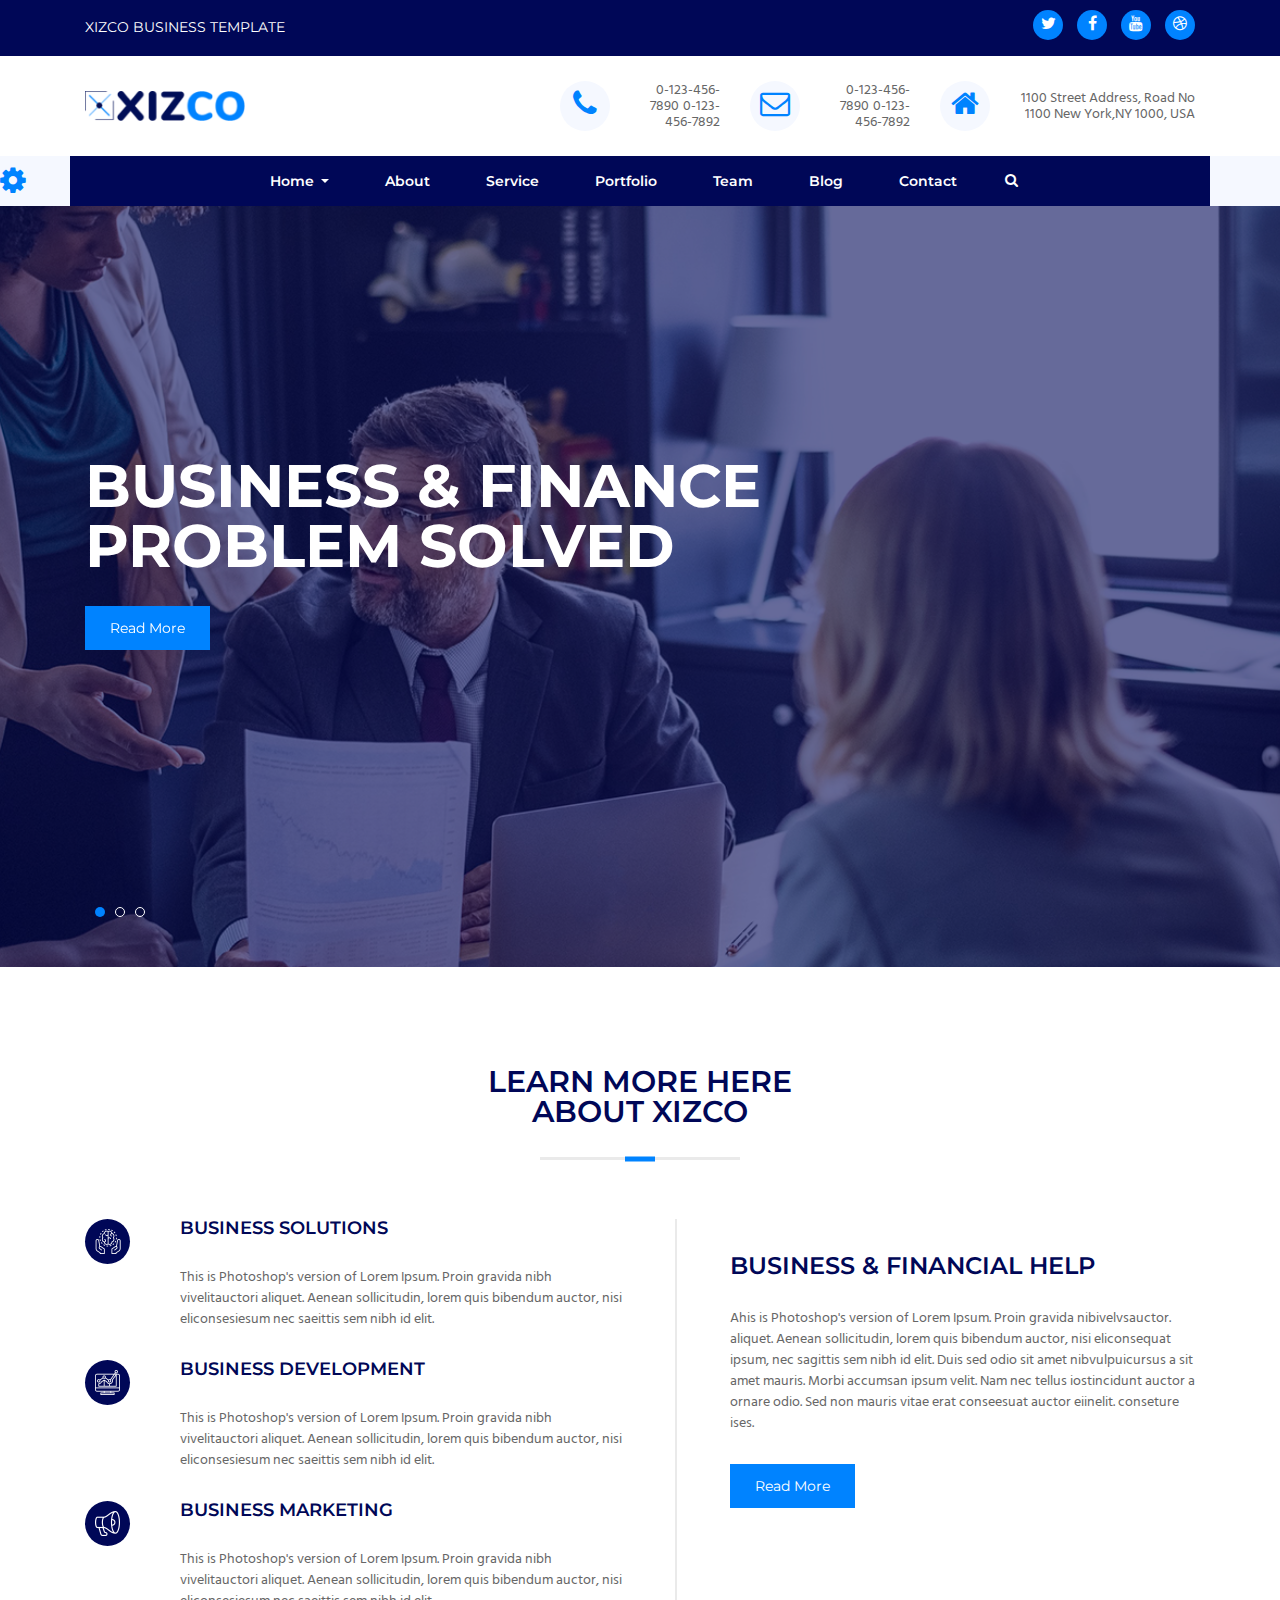
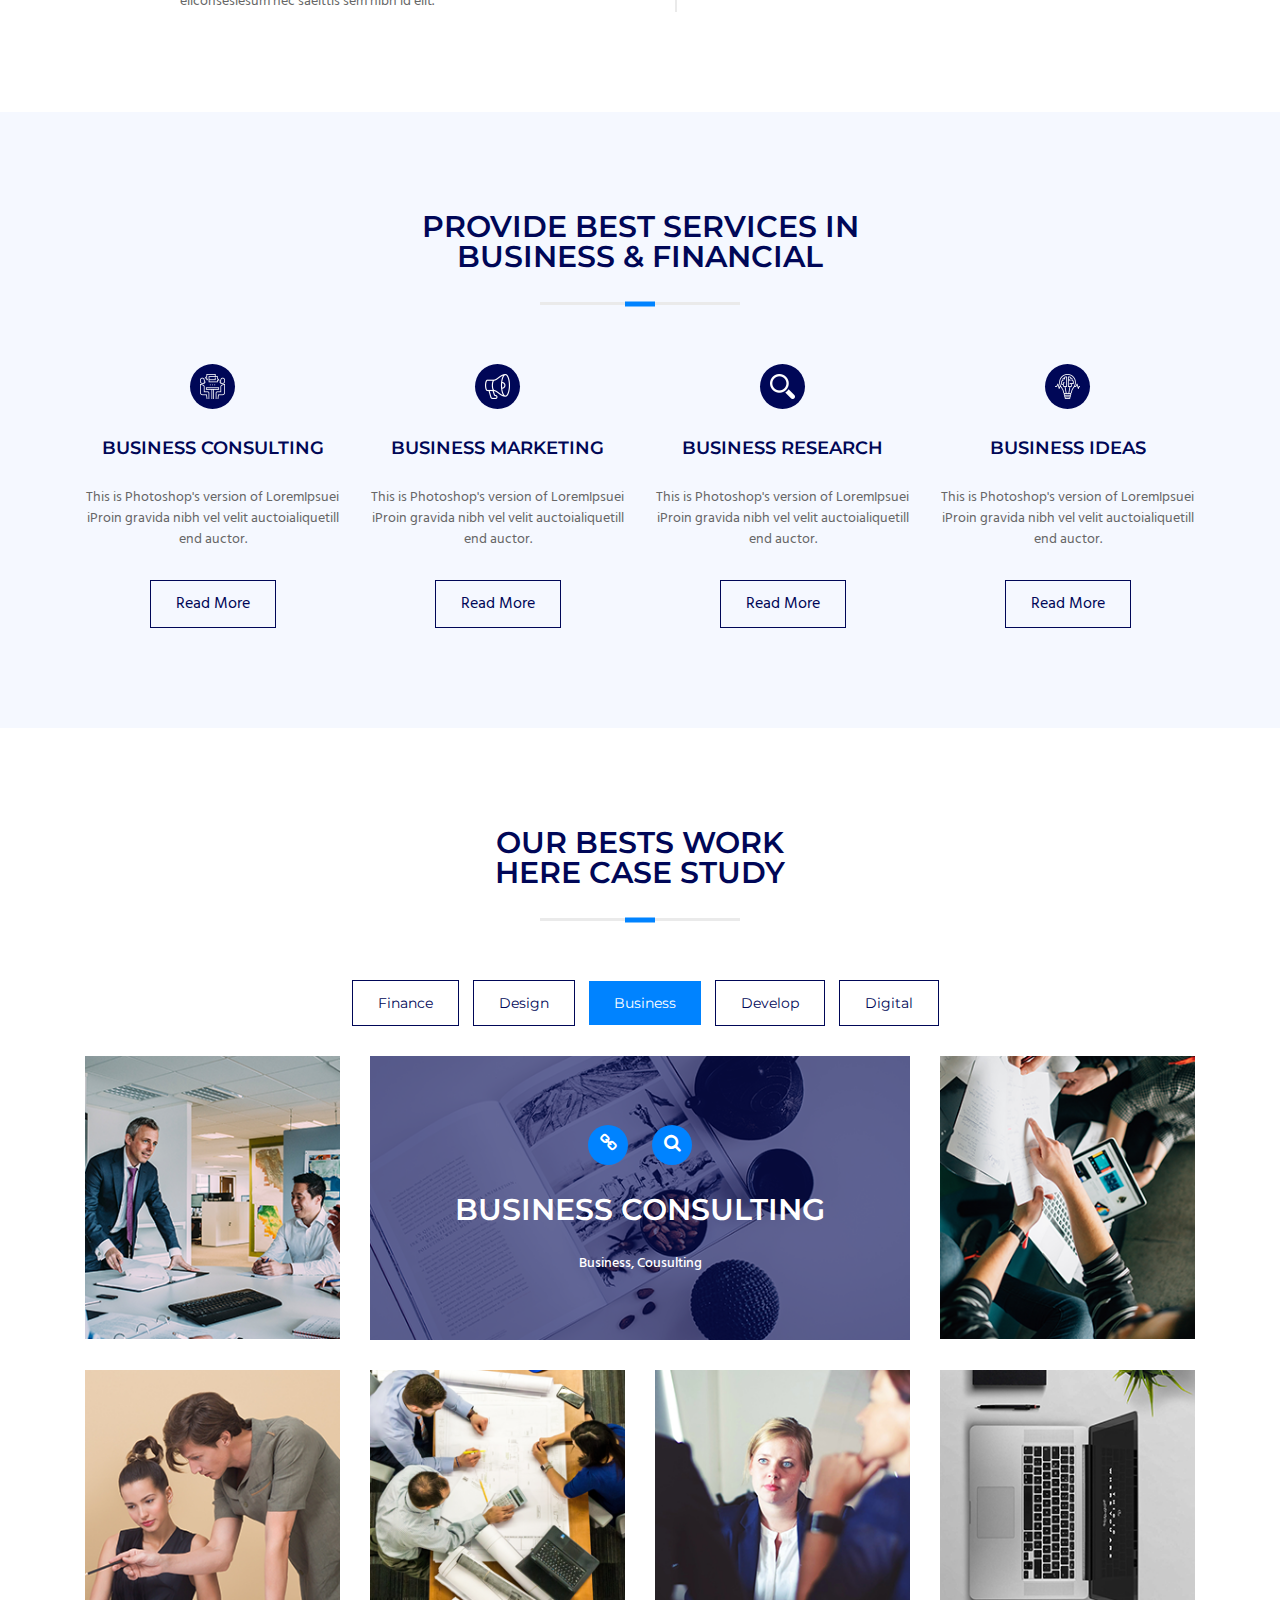
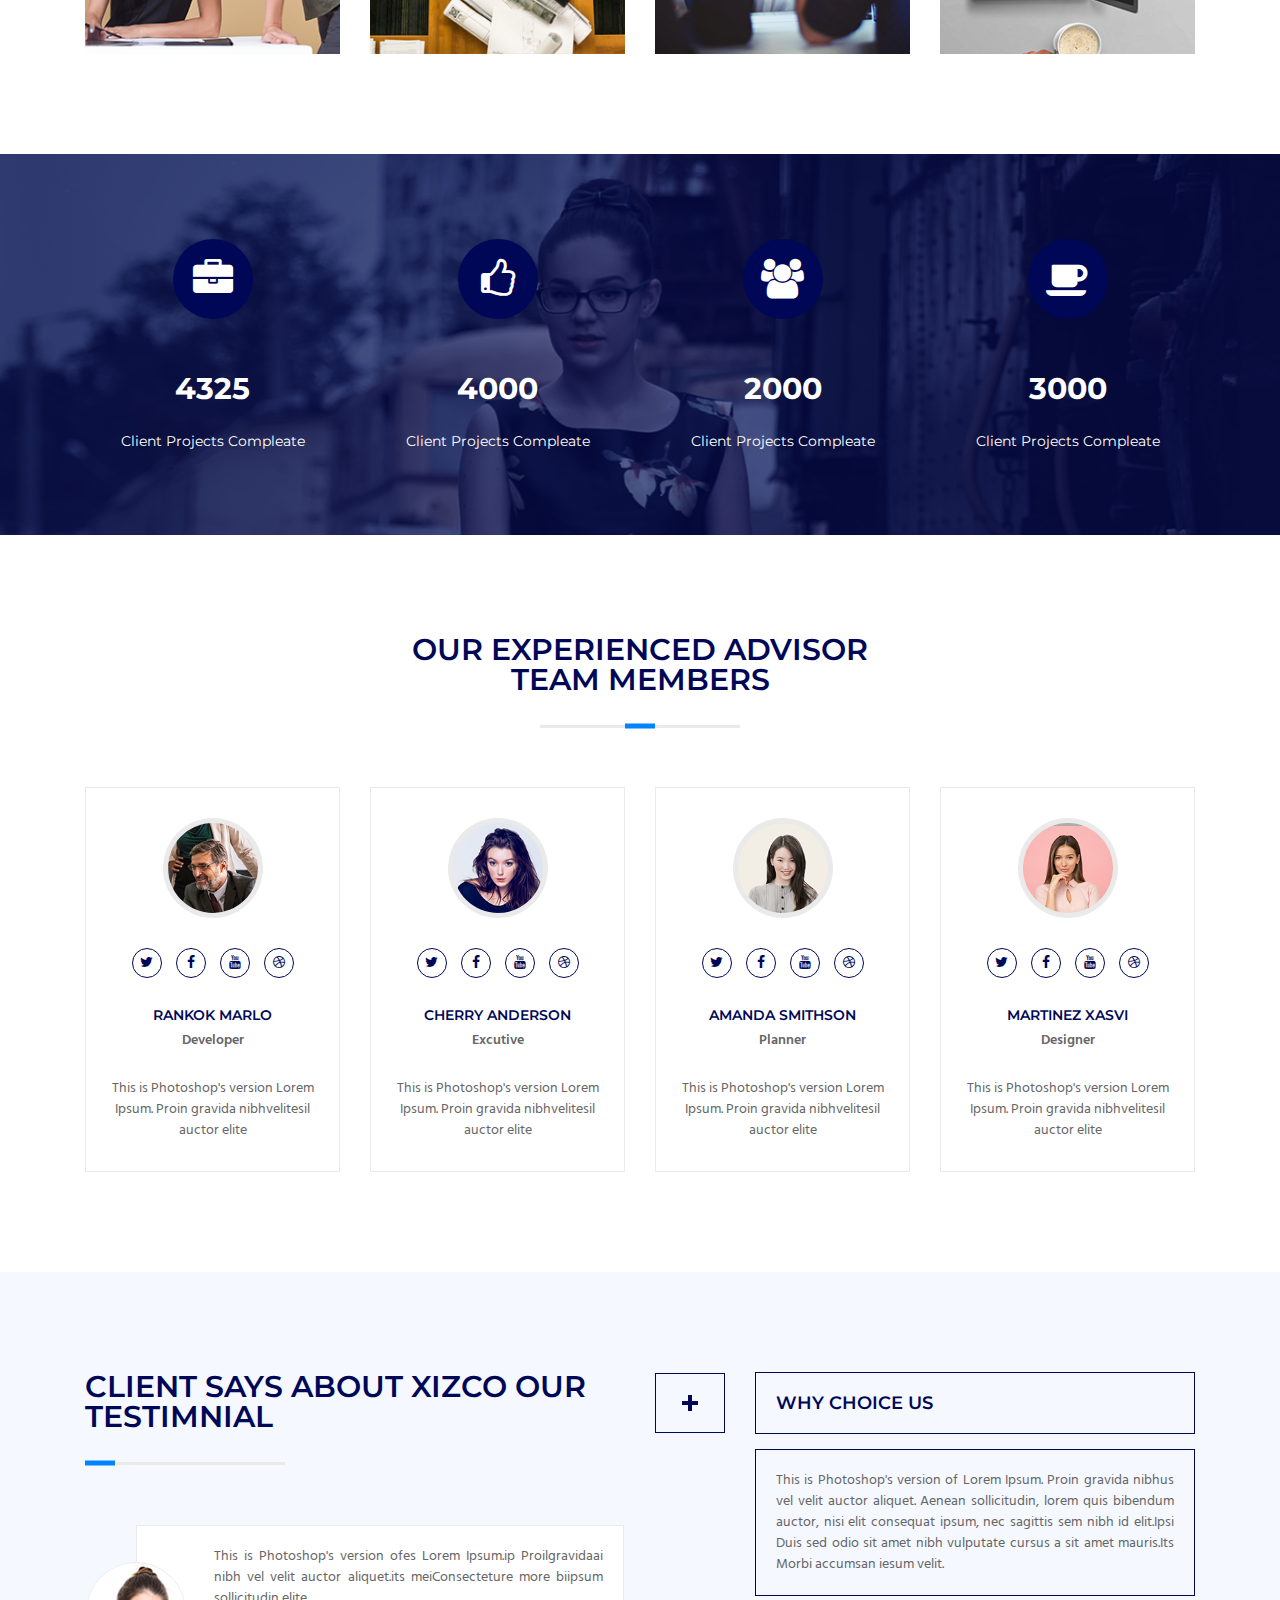
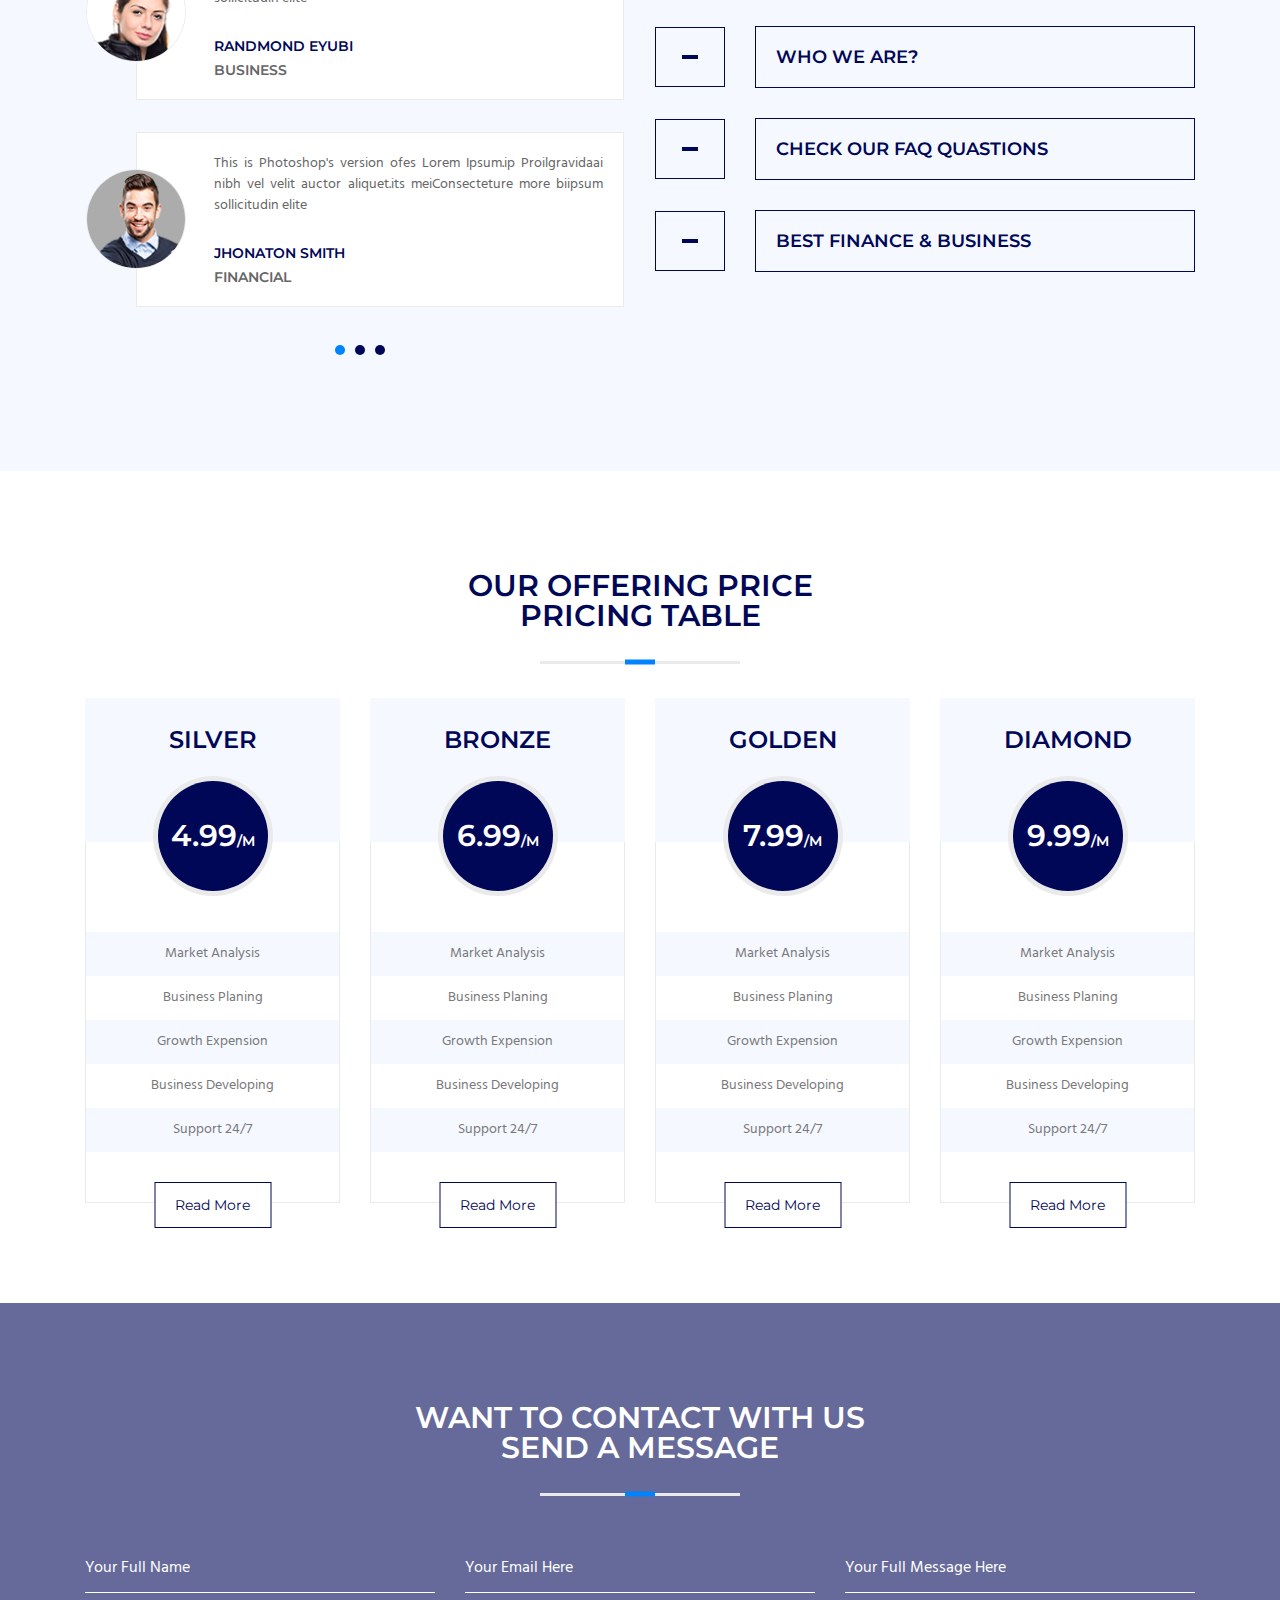
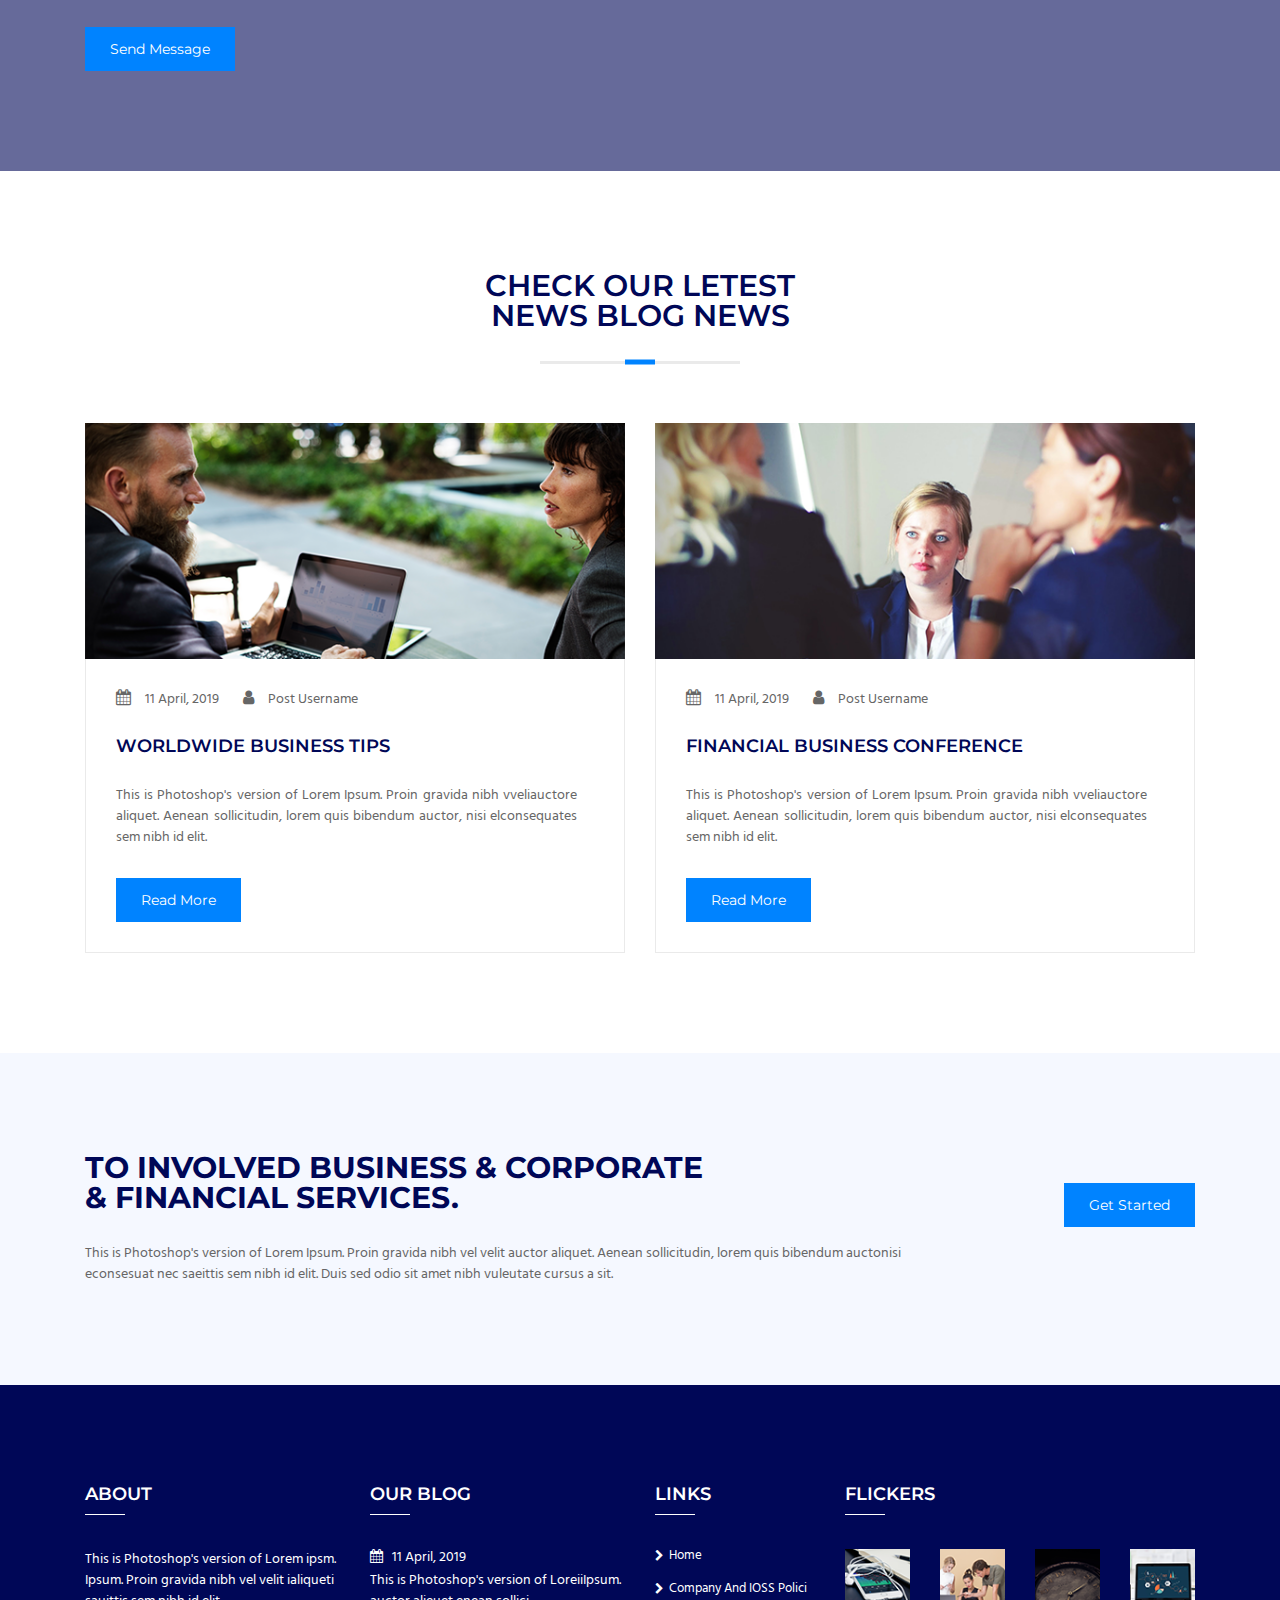
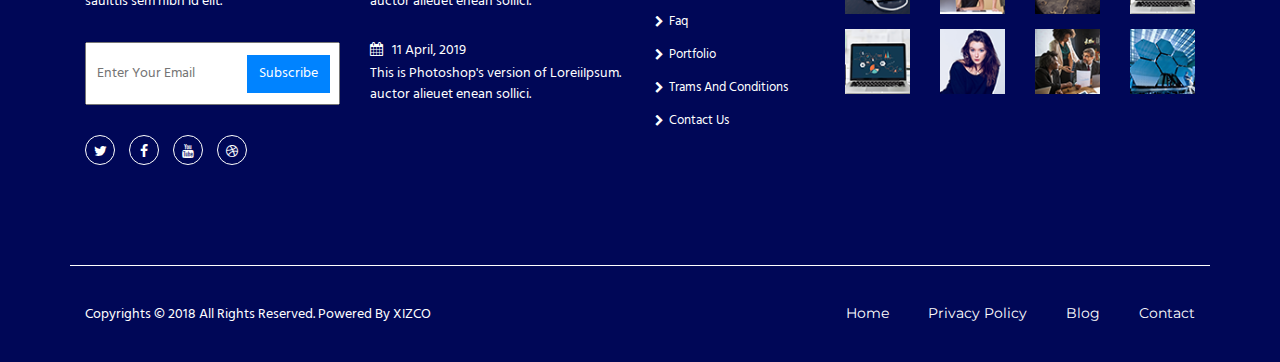
<file: index.html>
<!DOCTYPE html>
<html lang="en">

<head>
    <title> Xizco-Hasanur Rahman </title>

    <!-- Required meta tags -->
    <meta charset="utf-8">
    <meta name="viewport" content="width=device-width, initial-scale=1, shrink-to-fit=no">


    <!--  font-awesome css  -->
    <link rel="stylesheet" href="css/font-awesome.min.css">
    <!--  slick css  -->
    <link rel="stylesheet" href="css/slick.css">
    <!--  venobox css  -->
    <link rel="stylesheet" href="css/venobox.min.css">
    <!--  Animation css  -->
    <!--    <link rel="stylesheet" href="css/animate.css">-->
    <link rel="stylesheet" href="css/animate.min.css">
    <!--  pickr css  -->
    <link rel="stylesheet" href="css/classic.min.css">


    <!--  BOOTSTRAP css  -->
    <link rel="stylesheet" href="css/bootstrap.min.css">
    <!--  default css  -->
    <link rel="stylesheet" href="css/default.css">
    <!--  style css  -->
    <link rel="stylesheet" href="css/style.css">
    <!--  responsive css  -->
    <link rel="stylesheet" href="css/responsive.css">
</head>

<body>

    <!--=== HEADER PART START ===-->
    <header class="header_top">
        <div class="container">
            <div class="row res">
                <div class="col-xl-6 col-lg-6 col-md-6 col-sm-6">
                    <div class="top_title text-left pt-20 pb-20">
                        <span>xizco business template</span>
                    </div>
                </div>
                <div class="col-xl-6 col-lg-6 col-md-6 col-sm-6">
                    <div class="top_social text-right my-auto">
                        <a href="#"><i class="fa fa-twitter"></i></a>
                        <a href="#"><i class="fa fa-facebook"></i></a>
                        <a href="#"><i class="fa fa-youtube"></i></a>
                        <a href="#"><i class="fa fa-dribbble"></i></a>
                    </div>
                </div>
            </div><!-- row -->
        </div><!-- container -->

        <!--====== HEADER DETAIL PART ======-->
        <div class="header_details">
            <div class="container">
                <div class="row">
                    <div class="col-xl-2 col-lg-2 col-mg-12 col-sm-12 col-12">
                        <div class="header_logo pt-35 pb-35">
                            <a href="index.html">
                                <img src="images/logo.png" alt="logo" class="w-100">
                            </a>
                        </div><!-- header_logo -->
                    </div>
                    <div class="col-xl-2 col-lg-2 col-md-4 col-sm-6 col-12 offset-0 offset-lg-3">
                        <div class="header_info pt-25 pb-25">
                            <div class="header_info_wrap">
                                <div class="info_icon">

                                    <a href="#">
                                        <i class="fa fa-phone"></i>
                                    </a>

                                </div><!-- info_icon -->
                                <div class="info_text text-right">
                                    <span class="mob">0-123-456-7890</span>
                                    <span>0-123-456-7892</span>
                                </div><!-- info_text -->
                            </div><!-- header_info_wrap -->
                        </div><!-- header_info -->
                    </div>
                    <div class="col-xl-2 col-lg-2 col-md-4 col-sm-6 col-12">
                        <div class="header_info pt-25 pb-25">
                            <div class="header_info_wrap">
                                <div class="info_icon">
                                    <a href="#">
                                        <i class="fa fa-envelope-o"></i>

                                    </a>
                                </div><!-- info_icon -->
                                <div class="info_text text-right">
                                    <span class="mob">0-123-456-7890</span>
                                    <span>0-123-456-7892</span>
                                </div><!-- info_text -->
                            </div><!-- header_info_wrap -->
                        </div><!-- header_info -->
                    </div>
                    <div class="col-xl-3 col-lg-3 col-md-4 col-sm-12 col-12">
                        <div class="header_info pt-25 pb-25">
                            <div class="header_info_wrap">
                                <div class="info_icon">
                                    <a href="#">
                                        <i class="fa fa-home"></i>
                                    </a>
                                </div><!-- info_icon -->
                                <div class="info_text text-right">
                                    <span class="mob">1100 Street Address, Road No</span>
                                    <span>1100 New York,NY 1000, USA</span>
                                </div><!-- info_text -->
                            </div><!-- header_info_wrap -->
                        </div><!-- header_info -->
                    </div>
                </div><!-- row -->
            </div><!-- container -->
        </div><!-- header_details -->
        <!--====== HEADER DETAIL PART ======-->

        <!--    MENUBAR PART HERE-->
        <nav class="navbar navbar-expand-md navbar-light">
            <!--COLOR PICKR HERE-->
            <div class="colorPkr_wrap">
                <div class="pikr_area">
                    <div class="color_pickr_btn"></div>
                </div>
                <div class="pick_icon">
                    <a href="#">
                        <i class="fa fa-gear"></i>
                    </a>
                </div>
            </div>

            <!--COLOR PICKR HERE-->
            <div class="container menu_prt">
                <div class="row mx-auto">
                    <div class="col-xl-12 col-lg-12 col-md-12 col-sm-12 col-12">

                        <button class="navbar-toggler" type="button" data-toggle="collapse" data-target="#navbarSupportedContent" aria-controls="navbarSupportedContent" aria-expanded="false" aria-label="Toggle navigation">
                            <i class="fa fa-bars menu_btn"></i>
                        </button>

                        <div class="collapse navbar-collapse menu_item" id="navbarSupportedContent">

                            <ul class="navbar-nav">
                                <li class="nav-item dropdown">
                                    <a class="nav-link dropdown-toggle" href="#" id="navbarDropdown" role="button" data-toggle="dropdown" aria-haspopup="true" aria-expanded="false">
                                        Home
                                    </a>
                                    <div class="dropdown-menu" aria-labelledby="navbarDropdown">
                                        <a class="dropdown-item" href="#">Action</a>
                                        <a class="dropdown-item" href="#">Another action</a>
                                        <div class="dropdown-divider"></div>
                                        <a class="dropdown-item" href="#">Something else here</a>
                                    </div>
                                </li>
                                <li class="nav-item">
                                    <a class="nav-link" href="about.html">About</a>
                                </li>
                                <li class="nav-item">
                                    <a class="nav-link" href="#">Service</a>
                                    <ul class="submenu">
                                        <li>
                                            <a href="#">Service 01</a>
                                        </li>
                                        <li>
                                            <a href="#">Service 02</a>
                                        </li>
                                        <li>
                                            <a href="#">Service 03</a>
                                        </li>
                                    </ul>
                                </li>
                                <li class="nav-item">
                                    <a class="nav-link" href="#">Portfolio</a>
                                </li>
                                <li class="nav-item">
                                    <a class="nav-link" href="#">Team</a>
                                </li>
                                <li class="nav-item">
                                    <a class="nav-link" href="blog.html">Blog</a>
                                </li>
                                <li class="nav-item">
                                    <a class="nav-link" href="#">Contact </a>
                                </li>
                                <li class="nav-item main_search">
                                    <button type="button" class="btn_search"><i class="fa fa-search"></i></button>
                                    <div class="btn_wrap">
                                        <div class="btn_one">
                                            <form action="search">
                                                <input class="text-left" type="text" placeholder="Type Here">
                                                <a href="#" class="btn_two text-uppercase">search</a>
                                            </form>
                                        </div>
                                    </div>
                                </li>
                            </ul>
                        </div>
                    </div>
                </div><!-- row -->
            </div><!-- container -->
        </nav>
        <!--    MENUBAR PART HERE-->
    </header>
    <!--=== HEADER PART END ===-->


    <!--=== BANNER PART START ===-->
    <section class="banner_part bg_cover" style="background: url(images/banner.png)">
        <div class="banner_overlay">
            <div class="container">
                <div class="row">
                    <div class="col-xl-12 col-lg-12 col-md-12 col-sm-12 col-12">
                        <div class="banner_slider">

                            <div class="banner_area">
                                <div class="banner_text">
                                    <h1 data-animation="bounce" animation-delay=".5">Business & Finance
                                        problem solved</h1>
                                </div>
                                <div class="theme_button mt-30">
                                    <a href="#">Read More</a>
                                </div>
                            </div>

                            <div class="banner_area">
                                <div class="banner_text">
                                    <h1 data-animation="bounce" animation-delay=".5">Business & Finance
                                        problem solved</h1>
                                </div>
                                <div class="theme_button mt-30">
                                    <a href="#">Read More</a>
                                </div>
                            </div>
                            <div class="banner_area">
                                <div class="banner_text">
                                    <h1 data-animation="bounce" animation-delay=".5">Business & Finance
                                        problem solved</h1>
                                </div>
                                <div class="theme_button mt-30">
                                    <a href="#">Read More</a>
                                </div>
                            </div>

                        </div><!-- banner_slider -->
                    </div>
                </div><!-- row -->
            </div><!-- container -->
        </div><!-- banner_overlay -->
    </section>
    <!--=== BANNER PART END ===-->


    <!--=== ABOUT PART PART START ===-->
    <section class="about_part pt-100 pb-100">
        <div class="container">
            <div class="row">
                <div class="col-xl-4 col-lg-4 col-md-4 col-sm-12 col-12 offset-0 offset-md-4">
                    <!-- SECTION TITTLE HERE -->
                    <div class="section_title text-center">
                        <h2>Learn More Here
                            About Xizco </h2>
                        <span class="mt-30"></span>
                    </div>
                    <!-- SECTION TITTLE HERE -->
                </div>
            </div><!-- row -->
            <!-- ABOUT AREA HERE -->
            <div class="row mt-55">
                <div class="col-xl-6 col-lg-6 col-md-6 col-sm-12 col-12">
                    <div class="row">
                        <!-- SINGLE ABOUT HERE -->
                        <div class="col-xl-2 col-lg-2 col-md-2 col-sm-2 col-2">
                            <div class="about_icon">
                                <img src="images/about_icon_1.png" alt="about_icon_1">
                            </div>
                        </div>
                        <div class="col-xl-10 col-lg-10 col-md-10 col-sm-10 col-10">
                            <div class="about_text">
                                <h2>Business solutions</h2>
                                <p>This is Photoshop's version of Lorem Ipsum. Proin gravida nibh vivelitauctori aliquet. Aenean sollicitudin, lorem quis bibendum auctor, nisi eliconsesiesum nec saeittis sem nibh id elit.</p>
                            </div>
                        </div>
                        <!-- SINGLE ABOUT HERE -->

                        <!-- SINGLE ABOUT HERE -->
                        <div class="col-xl-2 col-lg-2 col-md-2 col-sm-2 col-2 mt-30">
                            <div class="about_icon">
                                <img src="images/about_icon_2.png" alt="about_icon_2">
                            </div>
                        </div>
                        <div class="col-xl-10 col-lg-10 col-md-10 col-sm-10 col-10 mt-30">
                            <div class="about_text">
                                <h2>business development</h2>
                                <p>This is Photoshop's version of Lorem Ipsum. Proin gravida nibh vivelitauctori aliquet. Aenean sollicitudin, lorem quis bibendum auctor, nisi eliconsesiesum nec saeittis sem nibh id elit.</p>
                            </div>
                        </div>
                        <!-- SINGLE ABOUT HERE -->

                        <!-- SINGLE ABOUT HERE -->
                        <div class="col-xl-2 col-lg-2 col-md-2 col-sm-2 col-2 mt-30">
                            <div class="about_icon">
                                <img src="images/about_icon_3.png" alt="about_icon_3">
                            </div>
                        </div>
                        <div class="col-xl-10 col-lg-10 col-md-10 col-sm-10 col-10 mt-30">
                            <div class="about_text">
                                <h2>business marketing</h2>
                                <p>This is Photoshop's version of Lorem Ipsum. Proin gravida nibh vivelitauctori aliquet. Aenean sollicitudin, lorem quis bibendum auctor, nisi eliconsesiesum nec saeittis sem nibh id elit.</p>
                            </div>
                        </div>
                        <!-- SINGLE ABOUT HERE -->

                    </div>

                </div>

                <div class="col-xl-6 col-lg-6 col-md-6 col-sm-12 col-sm-12 col-12">
                    <div class="about_right pt-35">
                        <div class="about_business ml-75">
                            <h2 class="text-uppercase">business & financial help</h2>
                            <p class="pt-30">Ahis is Photoshop's version of Lorem Ipsum. Proin gravida nibivelvsauctor. aliquet. Aenean sollicitudin, lorem quis bibendum auctor, nisi eliconsequat ipsum, nec sagittis sem nibh id elit. Duis sed odio sit amet nibvulpuicursus a sit amet mauris. Morbi accumsan ipsum velit. Nam nec tellus iostincidunt auctor a ornare odio. Sed non mauris vitae erat conseesuat auctor eiinelit.
                                conseture ises.</p>
                        </div>
                        <div class="about_btn">
                            <div class="theme_button pxy-0">
                                <a href="#">Read More</a>
                            </div>
                        </div>
                    </div>
                </div>
            </div><!-- row -->
            <!-- ABOUT AREA HERE -->
        </div><!-- container -->
    </section>
    <!--=== ABOUT PART PART END ===-->


    <!--=== BEST SERVICE PART START ===-->
    <section class="service_part pt-100 pb-100">
        <div class="container">
            <div class="row">
                <div class="col-xl-6 col-lg-6 col-md-6 col-sm-12 col-12 offset-0 offset-md-3">
                    <!-- SECTION TITTLE HERE -->
                    <div class="section_title text-center">
                        <h2>PROVIDE BEST SERVICES IN
                            BUSINESS & FINANCIAL</h2>
                        <span class="mt-30"></span>
                    </div>
                    <!-- SECTION TITTLE HERE -->
                </div>
            </div><!-- row -->
            <div class="row pt-55">

                <!-- SINGLE SERVICE HERE -->
                <div class="col-xl-3 col-lg-3 col-md-6 col-sm-6 col-6">
                    <div class="single_service text-center">
                        <div class="service_icon">
                            <img src="images/service_icon_1.png" alt="service_icon_1">
                        </div>
                        <div class="service_text">
                            <h3 class="pt-30 pb-30">Business Consulting</h3>
                            <p>This is Photoshop's version of LoremIpsuei iProin gravida nibh vel velit auctoialiquetill end auctor.</p>
                        </div>
                        <div class="service_btn pt-30">
                            <a href="#">Read More</a>
                        </div>
                    </div>
                </div>
                <!-- SINGLE SERVICE HERE -->

                <!-- SINGLE SERVICE HERE -->
                <div class="col-xl-3 col-lg-3 col-md-6 col-sm-6 col-6">
                    <div class="single_service text-center">
                        <div class="service_icon">
                            <img src="images/service_icon_2.png" alt="service_icon_2">
                        </div>
                        <div class="service_text">
                            <h3 class="pt-30 pb-30">Business Marketing</h3>
                            <p>This is Photoshop's version of LoremIpsuei iProin gravida nibh vel velit auctoialiquetill end auctor.</p>
                        </div>
                        <div class="service_btn pt-30">
                            <a href="#">Read More</a>
                        </div>
                    </div>
                </div>
                <!-- SINGLE SERVICE HERE -->

                <!-- SINGLE SERVICE HERE -->
                <div class="col-xl-3 col-lg-3 col-md-6 col-sm-6 col-6">
                    <div class="single_service text-center res">
                        <div class="service_icon">
                            <img src="images/service_icon_3.png" alt="service_icon_3">
                        </div>
                        <div class="service_text">
                            <h3 class="pt-30 pb-30">Business Research</h3>
                            <p>This is Photoshop's version of LoremIpsuei iProin gravida nibh vel velit auctoialiquetill end auctor.</p>
                        </div>
                        <div class="service_btn pt-30">
                            <a href="#">Read More</a>
                        </div>
                    </div>
                </div>
                <!-- SINGLE SERVICE HERE -->

                <!-- SINGLE SERVICE HERE -->
                <div class="col-xl-3 col-lg-3 col-md-6 col-sm-6 col-6">
                    <div class="single_service text-center res">
                        <div class="service_icon">
                            <img src="images/service_icon_4.png" alt="service_icon_4">
                        </div>
                        <div class="service_text">
                            <h3 class="pt-30 pb-30">Business ideas</h3>
                            <p>This is Photoshop's version of LoremIpsuei iProin gravida nibh vel velit auctoialiquetill end auctor.</p>
                        </div>
                        <div class="service_btn pt-30">
                            <a href="#">Read More</a>
                        </div>
                    </div>
                </div>
                <!-- SINGLE SERVICE HERE -->

            </div><!-- row -->
        </div><!-- container -->
    </section>
    <!--=== BEST SERVICE PART END ===-->


    <!--=== BEST WORK PART START ===-->
    <section class="work_part pt-100 pb-100">
        <div class="container">
            <div class="row">
                <div class="col-xl-4 col-lg-4 col-md-4 col-sm-12 col-12 offset-0 offset-md-4">
                    <!-- SECTION TITTLE HERE -->
                    <div class="section_title text-center">
                        <h2>our bests work here
                            case study</h2>
                        <span class="mt-30"></span>
                    </div>
                    <!-- SECTION TITTLE HERE -->
                </div>
            </div><!-- row -->

            <!-- work_btn here -->

            <div class="row">
                <div class="col-xl-8 col-lg-8 col-md-12 col-sm-12 col-12 offset-0 offset-lg-2">
                    <div class="work_btn text-center pt-55">
                        <button type="button" data-filter=".cat-a">Finance</button>
                        <button type="button" data-filter=".cat-b">Design</button>
                        <button class="work_btn_active" type="button" data-filter="*">Business</button>
                        <button type="button" data-filter=".cat-c">Develop</button>
                        <button type="button" data-filter=".cat-d">Digital</button>
                    </div><!-- work_btn -->
                </div>
            </div>

            <!-- work_btn here -->

            <!-- WORK GALLERY HERE -->
            <div class="row work_filter">
                <div class="single_itm cat-a col-xl-3 col-lg-3 col-md-3 col-sm-4 col-12 mt-30 ml-auto">
                    <!-- SINGLE GALLERY -->
                    <div class="work_gal">
                        <img src="images/work_gal_1.png" alt="work_gal_1" class="w-100">
                        <div class="work_gal_overlay text-center">
                            <div class="work_gal_wrap">
                                <div class="work_gal_icon">
                                    <a class="ven" data-gall="gallery01" href="images/work_gal_1.png">
                                        <i class="fa fa-link"></i>
                                    </a>
                                    <a href="#" class="ml-20"><i class="fa fa-search"></i></a>
                                </div>
                                <div class="work_gal_text">
                                    <h4 class="work_text">Business Consulting</h4>
                                    <span>Business, Cousulting</span>
                                </div>
                            </div>
                        </div>
                    </div><!-- work_gal -->
                    <!-- SINGLE GALLERY -->
                </div>

                <div class="single_itm cat-b col-xl-6 col-lg-6 col-md-6 col-sm-8 col-12 mt-30 ml-auto">
                    <!-- SINGLE GALLERY -->
                    <div class="work_gal">
                        <img src="images/work_gal_2.png" alt="work_gal_2" class="w-100">
                        <div class="work_gal_overlay overlay_active text-center">
                            <div class="work_gal_wrap">
                                <div class="work_gal_icon">
                                    <a class="ven" data-gall="gallery01" href="images/work_gal_2.png">
                                        <i class="fa fa-link"></i>
                                    </a>
                                    <a href="#" class="ml-20"><i class="fa fa-search"></i></a>
                                </div>
                                <div class="work_gal_text">
                                    <h4>Business Consulting</h4>
                                    <span>Business, Cousulting</span>
                                </div>
                            </div>
                        </div>
                    </div><!-- work_gal -->
                    <!-- SINGLE GALLERY -->
                </div>

                <div class="single_itm cat-c col-xl-3 col-lg-3 col-md-3 col-sm-6 col-12 mt-30 ml-auto">
                    <!-- SINGLE GALLERY -->
                    <div class="work_gal">
                        <img src="images/work_gal_3.png" alt="work_gal_3" class="w-100">
                        <div class="work_gal_overlay text-center">
                            <div class="work_gal_wrap">
                                <div class="work_gal_icon">
                                    <a class="ven" data-gall="gallery01" href="images/work_gal_3.png">
                                        <i class="fa fa-link"></i>
                                    </a>
                                    <a href="#" class="ml-20"><i class="fa fa-search"></i></a>
                                </div>
                                <div class="work_gal_text">
                                    <h4 class="work_text">Business Consulting</h4>
                                    <span>Business, Cousulting</span>
                                </div>
                            </div>
                        </div>
                    </div><!-- work_gal -->
                    <!-- SINGLE GALLERY -->
                </div>

                <div class="single_itm cat-b col-xl-3 col-lg-3 col-md-3 col-sm-6 col-12 mt-30 mr-auto">
                    <!-- SINGLE GALLERY -->
                    <div class="work_gal">
                        <img src="images/work_gal_4.png" alt="work_gal_4" class="w-100">
                        <div class="work_gal_overlay text-center">
                            <div class="work_gal_wrap">
                                <div class="work_gal_icon">
                                    <a class="ven" data-gall="gallery01" href="images/work_gal_4.png">
                                        <i class="fa fa-link"></i>
                                    </a>
                                    <a href="#" class="ml-20"><i class="fa fa-search"></i></a>
                                </div>
                                <div class="work_gal_text">
                                    <h4 class="work_text">Business Consulting</h4>
                                    <span>Business, Cousulting</span>
                                </div>
                            </div>
                        </div>
                    </div><!-- work_gal -->
                    <!-- SINGLE GALLERY -->
                </div>

                <div class="single_itm cat-c col-xl-3 col-lg-3 col-md-3 mt-30 col-sm-4 col-12 mr-auto">
                    <!-- SINGLE GALLERY -->
                    <div class="work_gal">
                        <img src="images/work_gal_5.png" alt="work_gal_5" class="w-100">
                        <div class="work_gal_overlay text-center">
                            <div class="work_gal_wrap">
                                <div class="work_gal_icon">
                                    <a class="ven" data-gall="gallery01" href="images/work_gal_5.png">
                                        <i class="fa fa-link"></i>
                                    </a>
                                    <a href="#" class="ml-20"><i class="fa fa-search"></i></a>
                                </div>
                                <div class="work_gal_text">
                                    <h4 class="work_text">Business Consulting</h4>
                                    <span>Business, Cousulting</span>
                                </div>
                            </div>
                        </div>
                    </div><!-- work_gal -->
                    <!-- SINGLE GALLERY -->
                </div>

                <div class="single_itm cat-a col-xl-3 col-lg-3 col-md-3 mt-30 col-sm-4 col-12 mr-auto">
                    <!-- SINGLE GALLERY -->
                    <div class="work_gal">
                        <img src="images/work_gal_6.png" alt="work_gal_6" class="w-100">
                        <div class="work_gal_overlay text-center">
                            <div class="work_gal_wrap">
                                <div class="work_gal_icon">
                                    <a class="ven" data-gall="gallery01" href="images/work_gal_6.png">
                                        <i class="fa fa-link"></i>
                                    </a>
                                    <a href="#" class="ml-20"><i class="fa fa-search"></i></a>
                                </div>
                                <div class="work_gal_text">
                                    <h4 class="work_text">Business Consulting</h4>
                                    <span>Business, Cousulting</span>
                                </div>
                            </div>
                        </div>
                    </div><!-- work_gal -->
                    <!-- SINGLE GALLERY -->
                </div>

                <div class="single_itm cat-d col-xl-3 col-lg-3 col-md-3 mt-30 col-sm-4 col-12 mx-auto">
                    <!-- SINGLE GALLERY -->
                    <div class="work_gal">
                        <img src="images/work_gal_7.png" alt="work_gal_7" class="w-100">
                        <div class="work_gal_overlay text-center">
                            <div class="work_gal_wrap">
                                <div class="work_gal_icon">
                                    <a class="ven" data-gall="gallery01" href="images/work_gal_7.png">
                                        <i class="fa fa-link"></i>
                                    </a>
                                    <a href="#" class="ml-20"><i class="fa fa-search"></i></a>
                                </div>
                                <div class="work_gal_text">
                                    <h4 class="work_text">Business Consulting</h4>
                                    <span>Business, Cousulting</span>
                                </div>
                            </div>
                        </div>
                    </div><!-- work_gal -->
                    <!-- SINGLE GALLERY -->
                </div>
            </div>
            <!-- WORK GALLERY HERE -->

        </div><!-- container -->
    </section>
    <!--=== BEST WORK PART END ===-->


    <!--=== COUNTER UP PART START ===-->
    <section class="counter_part bg_cover" style="background: url(images/counter_bg.png)">
        <div class="counter_overlay">
            <div class="container">
                <div class="row">

                    <div class="col-xl-3 col-lg-3 col-md-3 col-sm-3 col-12">
                        <!-- single counter HERE -->
                        <div class="counter_area text-center pt-85 pb-85">
                            <i class="fa fa-briefcase" aria-hidden="true"></i>
                            <h4 class="counter_active">4325</h4>
                            <span>Client Projects Compleate</span>
                        </div>
                        <!-- single counter HERE -->
                    </div>

                    <div class="col-xl-3 col-lg-3 col-md-3 col-sm-3 col-12">
                        <!-- single counter HERE -->
                        <div class="counter_area text-center pt-85 pb-85">
                            <i class="fa fa-thumbs-o-up"></i>
                            <h4 class="counter_active">4000</h4>
                            <span>Client Projects Compleate</span>
                        </div>
                        <!-- single counter HERE -->
                    </div>

                    <div class="col-xl-3 col-lg-3 col-md-3 col-sm-3 col-12">
                        <!-- single counter HERE -->
                        <div class="counter_area text-center pt-85 pb-85">
                            <i class="fa fa-users"></i>
                            <h4 class="counter_active">2000</h4>
                            <span>Client Projects Compleate</span>
                        </div>
                        <!-- single counter HERE -->
                    </div>

                    <div class="col-xl-3 col-lg-3 col-md-3 col-sm-3 col-12">
                        <!-- single counter HERE -->
                        <div class="counter_area text-center pt-85 pb-85">
                            <i class="fa fa-coffee" aria-hidden="true"></i>
                            <h4 class="counter_active">3000</h4>
                            <span>Client Projects Compleate</span>
                        </div>
                        <!-- single counter HERE -->
                    </div>
                </div><!-- row -->
            </div><!-- container -->
        </div><!-- counter_overlay -->
    </section>
    <!--=== COUNTER UP PART END ===-->


    <!--=== OUR TEAM PART START ===-->
    <section class="team_part pt-100 pb-100">
        <div class="container">
            <div class="row">
                <div class="col-xl-6 col-lg-6 col-md-6 col-sm-12 col-12 offset-0 offset-md-3">
                    <!-- SECTION TITTLE HERE -->
                    <div class="section_title text-center">
                        <h2>our experienced advisor
                            team members </h2>
                        <span class="mt-30"></span>
                    </div>
                    <!-- SECTION TITTLE HERE -->
                </div>
            </div><!-- row -->

            <div class="row">

                <!-- SINGLE TEAM HERE -->
                <div class="col-xl-3 col-lg-3 col-md-6 col-sm-6 col-12">
                    <div class="single_team text-center mt-55">
                        <div class="team_img mx-auto">
                            <img src="images/team1.png" alt="team1">
                        </div>
                        <div class="team_icon">
                            <a href="#" class="ml-0 team_icon_active"><i class="fa fa-twitter"></i></a>
                            <a href="#"><i class="fa fa-facebook"></i></a>
                            <a href="#"><i class="fa fa-youtube"></i></a>
                            <a href="#"><i class="fa fa-dribbble"></i></a>
                        </div>
                        <div class="team_text">
                            <h4 class="mb-10">Rankok Marlo</h4>
                            <span>Developer</span>
                            <p class="pt-30">This is Photoshop's version Lorem Ipsum. Proin gravida nibhvelitesil auctor elite</p>
                        </div>
                    </div>
                </div>
                <!-- SINGLE TEAM HERE -->

                <!-- SINGLE TEAM HERE -->
                <div class="col-xl-3 col-lg-3 col-md-6 col-sm-6 col-12">
                    <div class="single_team text-center mt-55">
                        <div class="team_img mx-auto">
                            <img src="images/team2.png" alt="team2">
                        </div>
                        <div class="team_icon">
                            <a href="#" class="ml-0 team_icon_active"><i class="fa fa-twitter"></i></a>
                            <a href="#"><i class="fa fa-facebook"></i></a>
                            <a href="#"><i class="fa fa-youtube"></i></a>
                            <a href="#"><i class="fa fa-dribbble"></i></a>
                        </div>
                        <div class="team_text">
                            <h4 class="mb-10">Cherry anderson</h4>
                            <span>Excutive</span>
                            <p class="pt-30">This is Photoshop's version Lorem Ipsum. Proin gravida nibhvelitesil auctor elite</p>
                        </div>
                    </div>
                </div>
                <!-- SINGLE TEAM HERE -->

                <!-- SINGLE TEAM HERE -->
                <div class="col-xl-3 col-lg-3 col-md-6 col-sm-6 col-12">
                    <div class="single_team text-center mt-55">
                        <div class="team_img mx-auto">
                            <img src="images/team3.png" alt="team3">
                        </div>
                        <div class="team_icon">
                            <a href="#" class="ml-0 team_icon_active"><i class="fa fa-twitter"></i></a>
                            <a href="#"><i class="fa fa-facebook"></i></a>
                            <a href="#"><i class="fa fa-youtube"></i></a>
                            <a href="#"><i class="fa fa-dribbble"></i></a>
                        </div>
                        <div class="team_text">
                            <h4 class="mb-10">AMANDA SMITHSON</h4>
                            <span>Planner</span>
                            <p class="pt-30">This is Photoshop's version Lorem Ipsum. Proin gravida nibhvelitesil auctor elite</p>
                        </div>
                    </div>
                </div>
                <!-- SINGLE TEAM HERE -->

                <!-- SINGLE TEAM HERE -->
                <div class="col-xl-3 col-lg-3 col-md-6 col-sm-6 col-12">
                    <div class="single_team text-center mt-55">
                        <div class="team_img mx-auto">
                            <img src="images/team4.png" alt="team4">
                        </div>
                        <div class="team_icon">
                            <a href="#" class="ml-0 team_icon_active"><i class="fa fa-twitter"></i></a>
                            <a href="#"><i class="fa fa-facebook"></i></a>
                            <a href="#"><i class="fa fa-youtube"></i></a>
                            <a href="#"><i class="fa fa-dribbble"></i></a>
                        </div>
                        <div class="team_text">
                            <h4 class="mb-10">martinez xasvi</h4>
                            <span>Designer</span>
                            <p class="pt-30">This is Photoshop's version Lorem Ipsum. Proin gravida nibhvelitesil auctor elite</p>
                        </div>
                    </div>
                </div>
                <!-- SINGLE TEAM HERE -->

            </div><!-- row -->
        </div><!-- container -->
    </section>
    <!--=== OUR TEAM PART END ===-->


    <!--=== OUR TESTIMONIAL PART START ===-->
    <section class="testimonial_part pt-100 pb-100">
        <div class="container">
            <div class="row">
                <!-- testimonial left part here -->
                <div class="col-xl-6 col-lg-6 col-md-12 col-sm-12 col-12">

                    <!-- SECTION TITTLE HERE -->
                    <div class="section_title text-left">
                        <h2>client says about xizco
                            our testimnial </h2>
                        <span class="mt-30"></span>
                    </div>
                    <!-- SECTION TITTLE HERE -->

                    <div class="client_review pt-25">

                        <!-- single_client -->
                        <div class="single_client">
                            <div class="client_img">
                                <img src="images/client1.png" alt="client1">
                            </div>
                            <div class="client_text">
                                <p>This is Photoshop's version ofes Lorem Ipsum.ip Proilgravidaai nibh vel velit auctor aliquet.its meiConsecteture more biipsum sollicitudin elite</p>
                                <h4>Randmond Eyubi</h4>
                                <span>Business</span>
                            </div>
                        </div>
                        <!-- single_client -->

                        <!-- single_client -->
                        <div class="single_client">
                            <div class="client_img">
                                <img src="images/client2.png" alt="client2">
                            </div>
                            <div class="client_text">
                                <p>This is Photoshop's version ofes Lorem Ipsum.ip Proilgravidaai nibh vel velit auctor aliquet.its meiConsecteture more biipsum sollicitudin elite</p>
                                <h4>Jhonaton smith</h4>
                                <span>Financial</span>
                            </div>
                        </div>
                        <!-- single_client -->

                        <!-- single_client -->
                        <div class="single_client">
                            <div class="client_img">
                                <img src="images/client1.png" alt="client1">
                            </div>
                            <div class="client_text">
                                <p>This is Photoshop's version ofes Lorem Ipsum.ip Proilgravidaai nibh vel velit auctor aliquet.its meiConsecteture more biipsum sollicitudin elite</p>
                                <h4>Randmond Eyubi</h4>
                                <span>Business</span>
                            </div>
                        </div>
                        <!-- single_client -->

                    </div><!-- client_review -->

                </div>
                <!-- testimonial left part here -->

                <!-- testimonial FAQ part here -->
                <div class="col-xl-6 col-lg-6 col-md-12 col-sm-12">
                    <div class="faq_part">
                        <div class="accordion" id="accordionExample">
                            <div class="single_faq">
                                <div class="faq_header" data-toggle="collapse" data-target="#faqOne" aria-expanded="true" aria-controls="collapseOne">
                                    <button class="faq_btn active">
                                        <span></span>
                                        <span></span>
                                    </button>
                                    <h4>why choice us</h4>
                                </div>

                                <div id="faqOne" class="collapse show" aria-labelledby="headingOne" data-parent="#accordionExample">
                                    <div class="faq_body">
                                        <p>This is Photoshop's version of Lorem Ipsum. Proin gravida nibhus vel velit auctor aliquet. Aenean sollicitudin, lorem quis bibendum auctor, nisi elit consequat ipsum, nec sagittis sem nibh id elit.Ipsi Duis sed odio sit amet nibh vulputate cursus a sit amet mauris.Its Morbi accumsan iesum velit.</p>
                                    </div>
                                </div>
                            </div>

                            <div class="single_faq mt-30">
                                <div class="faq_header" data-toggle="collapse" data-target="#faqTwo" aria-expanded="false" aria-controls="collapseTwo">
                                    <button class="faq_btn">
                                        <span class="pluss"></span>
                                        <span></span>
                                    </button>
                                    <h4>who we are?</h4>
                                </div>
                                <div id="faqTwo" class="collapse" aria-labelledby="headingOne" data-parent="#accordionExample">
                                    <div class="faq_body">
                                        <p>This is Photoshop's version of Lorem Ipsum. Proin gravida nibhus vel velit auctor aliquet. Aenean sollicitudin, lorem quis bibendum auctor, nisi elit consequat ipsum, nec sagittis sem nibh id elit.Ipsi Duis sed odio sit amet nibh vulputate cursus a sit amet mauris.Its Morbi accumsan iesum velit.</p>
                                    </div>
                                </div>
                            </div>

                            <div class="single_faq mt-30">
                                <div class="faq_header" data-toggle="collapse" data-target="#faqThree" aria-expanded="false" aria-controls="collapseThree">
                                    <button class="faq_btn">
                                        <span class="pluss"></span>
                                        <span></span>
                                    </button>
                                    <h4>CHECK OUR FAQ QUASTIONS</h4>
                                </div>
                                <div id="faqThree" class="collapse" aria-labelledby="headingOne" data-parent="#accordionExample">
                                    <div class="faq_body">
                                        <p>This is Photoshop's version of Lorem Ipsum. Proin gravida nibhus vel velit auctor aliquet. Aenean sollicitudin, lorem quis bibendum auctor, nisi elit consequat ipsum, nec sagittis sem nibh id elit.Ipsi Duis sed odio sit amet nibh vulputate cursus a sit amet mauris.Its Morbi accumsan iesum velit.</p>
                                    </div>
                                </div>
                            </div>

                            <div class="single_faq mt-30">
                                <div class="faq_header" data-toggle="collapse" data-target="#faqFour" aria-expanded="false" aria-controls="collapseFour">
                                    <button class="faq_btn">
                                        <span class="pluss"></span>
                                        <span></span>
                                    </button>
                                    <h4>BEST FINANCE & BUSINESS</h4>
                                </div>
                                <div id="faqFour" class="collapse" aria-labelledby="headingOne" data-parent="#accordionExample">
                                    <div class="faq_body">
                                        <p>This is Photoshop's version of Lorem Ipsum. Proin gravida nibhus vel velit auctor aliquet. Aenean sollicitudin, lorem quis bibendum auctor, nisi elit consequat ipsum, nec sagittis sem nibh id elit.Ipsi Duis sed odio sit amet nibh vulputate cursus a sit amet mauris.Its Morbi accumsan iesum velit.</p>
                                    </div>
                                </div>
                            </div>
                        </div>
                    </div>
                </div>
                <!-- testimonial FAQ part here -->

            </div><!-- row -->
        </div><!-- container -->
    </section>
    <!--=== OUR TESTIMONIAL PART END ===-->


    <!--=== OUR OFFERING PART START ===-->
    <section class="offer_part pt-100 pb-100">
        <div class="container">
            <div class="row">
                <div class="col-xl-4 col-lg-4 col-md-12 col-sm-12 col-12 offset-0 offset-lg-4">
                    <!-- SECTION TITTLE HERE -->
                    <div class="section_title text-center">
                        <h2>our OFFERING PRICE
                            PRICING TABLE</h2>
                        <span class="mt-30 mb-30"></span>
                    </div>
                    <!-- SECTION TITTLE HERE -->
                </div>
            </div><!-- row -->
            <div class="row">

                <!-- SINGLE PRICE HERE -->
                <div class="col-xl-3 col-lg-3 col-md-6 col-sm-6 col-12">
                    <div class="single_price text-center">
                        <div class="price_detail">
                            <h4>silver</h4>
                        </div>
                        <div class="price_list mx-auto text-center">
                            <div class="price_wrap">
                                <a href="#">
                                    <h4>4.99<span>/m</span></h4>
                                </a>
                            </div>
                        </div>

                        <div class="about_price text-center">
                            <a href="#">market analysis</a>
                            <a href="#" class="about_price_two">Business Planing</a>
                            <a href="#">Growth Expension </a>
                            <a href="#" class="about_price_two">Business Developing</a>
                            <a href="#" class="pb-50">Support 24/7 </a>
                        </div>
                        <div class="price_btn text-center">
                            <a href="#">Read More</a>
                        </div>
                    </div><!-- single_price -->
                </div>
                <!-- SINGLE PRICE HERE -->

                <!-- SINGLE PRICE HERE -->
                <div class="col-xl-3 col-lg-3 col-md-6 col-sm-6 col-12">
                    <div class="single_price text-center res2">
                        <div class="price_detail">
                            <h4>BRONZE</h4>
                        </div>
                        <div class="price_list mx-auto text-center">
                            <div class="price_wrap">
                                <a href="#">
                                    <h4>6.99<span>/m</span></h4>
                                </a>
                            </div>
                        </div>

                        <div class="about_price text-center">
                            <a href="#">market analysis</a>
                            <a href="#" class="about_price_two">Business Planing</a>
                            <a href="#">Growth Expension </a>
                            <a href="#" class="about_price_two">Business Developing</a>
                            <a href="#" class="pb-50">Support 24/7 </a>
                        </div>
                        <div class="price_btn text-center">
                            <a href="#">Read More</a>
                        </div>
                    </div><!-- single_price -->
                </div>
                <!-- SINGLE PRICE HERE -->

                <!-- SINGLE PRICE HERE -->
                <div class="col-xl-3 col-lg-3 col-md-6 col-sm-6 col-12">
                    <div class="single_price text-center res">
                        <div class="price_detail">
                            <h4>golden</h4>
                        </div>
                        <div class="price_list mx-auto text-center">
                            <div class="price_wrap">
                                <a href="#">
                                    <h4>7.99<span>/m</span></h4>
                                </a>
                            </div>
                        </div>

                        <div class="about_price text-center">
                            <a href="#">market analysis</a>
                            <a href="#" class="about_price_two">Business Planing</a>
                            <a href="#">Growth Expension </a>
                            <a href="#" class="about_price_two">Business Developing</a>
                            <a href="#" class="pb-50">Support 24/7 </a>
                        </div>
                        <div class="price_btn text-center">
                            <a href="#">Read More</a>
                        </div>
                    </div><!-- single_price -->
                </div>
                <!-- SINGLE PRICE HERE -->

                <!-- SINGLE PRICE HERE -->
                <div class="col-xl-3 col-lg-3 col-md-6 col-sm-6 col-12">
                    <div class="single_price text-center res">
                        <div class="price_detail">
                            <h4>diamond</h4>
                        </div>
                        <div class="price_list mx-auto text-center">
                            <div class="price_wrap">
                                <a href="#">
                                    <h4>9.99<span>/m</span></h4>
                                </a>
                            </div>
                        </div>

                        <div class="about_price text-center">
                            <a href="#">market analysis</a>
                            <a href="#" class="about_price_two">Business Planing</a>
                            <a href="#">Growth Expension </a>
                            <a href="#" class="about_price_two">Business Developing</a>
                            <a href="#" class="pb-50">Support 24/7 </a>
                        </div>
                        <div class="price_btn text-center">
                            <a href="#">Read More</a>
                        </div>
                    </div><!-- single_price -->
                </div>
                <!-- SINGLE PRICE HERE -->

            </div><!-- row -->
        </div><!-- container -->
    </section>
    <!--=== OUR OFFERING PART END ===-->


    <!--===CONTACT PART START ===-->
    <section class="contact_part bg_cover" style="background: url(images/contact_bg.png)">
        <div class="contact_overlay pt-100 pb-100">
            <div class="container">
                <div class="row">
                    <div class="col-xl-6 col-lg-6 col-md-6 col-sm-12 col-12 offset-md-3">
                        <!-- SECTION TITTLE HERE -->
                        <div class="section_title text-center">
                            <h2>want to contact with us
                                send a message</h2>
                            <span class="mt-30"></span>
                        </div>
                        <!-- SECTION TITTLE HERE -->
                    </div>
                </div><!-- row -->
                <div class="row">

                    <div class="col-xl-4 col-lg-4 col-md-4 col-sm-12 col-12">
                        <div class="contact_form mt-55">
                            <form action="submit">
                                <input type="text" placeholder="your full name">
                                <span></span>
                            </form>

                        </div>
                    </div>

                    <div class="col-xl-4 col-lg-4 col-md-4 col-sm-12 col-12">
                        <div class="contact_form mt-55">
                            <form action="submit">
                                <input type="text" placeholder="your email here">
                                <span></span>
                            </form>
                        </div>
                    </div>

                    <div class="col-xl-4 col-lg-4 col-md-4 col-sm-12 col-12">
                        <div class="contact_form mt-55">
                            <form action="submit">
                                <input type="text" placeholder="your full message here">
                                <span></span>
                            </form>
                        </div>
                    </div>
                    <div class="col">
                        <div class="contact_btn mr-auto">
                            <div class="theme_button mt-30">
                                <a href="#">Send Message</a>
                            </div>
                        </div>
                    </div>
                </div><!-- row -->
            </div><!-- container -->
        </div><!-- contact_overlay -->
    </section>
    <!--===CONTACT PART END ===-->

    <!--=== LATEST NEWS PART START ===-->
    <section class="news_part pt-100 pb-100">
        <div class="container">
            <div class="row">
                <div class="col-xl-4 col-lg-4 col-md-4 col-sm-12 col-12 offset-md-4">
                    <!-- SECTION TITTLE HERE -->
                    <div class="section_title text-center">
                        <h2>check our letest news
                            blog news</h2>
                        <span class="mt-30"></span>
                    </div>
                    <!-- SECTION TITTLE HERE -->
                </div>

                <div class="col-xl-6 col-lg-6 col-md-6 col-sm-12 col-12">
                    <div class="single_news mt-55">
                        <div class="news_img">
                            <img src="images/news1.png" alt="news1" class="w-100">
                        </div>
                        <div class="news_card pl-30">
                            <div class="news_date pt-30">
                                <i class="fa fa-calendar mr-10"></i>
                                <span class="mr-20">11 April, 2019</span>
                                <i class="fa fa-user mr-10"></i>
                                <span>Post Username</span>
                            </div>
                            <div class="news_text">
                                <h4 class="pt-30 mb-30">Worldwide Business Tips</h4>
                                <p>This is Photoshop's version of Lorem Ipsum. Proin gravida nibh vveliauctore aliquet. Aenean sollicitudin, lorem quis bibendum auctor, nisi elconsequates sem nibh id elit.</p>
                            </div>
                            <div class="theme_button mt-30 pb-30">
                                <a href="#">Read More</a>
                            </div>
                        </div>
                    </div>
                </div>

                <div class="col-xl-6 col-lg-6 col-md-6 col-sm-12 col-12">
                    <div class="single_news mt-55">
                        <div class="news_img">
                            <img src="images/news2.png" alt="news2" class="w-100">
                        </div>
                        <div class="news_card pl-30">
                            <div class="news_date pt-30">
                                <i class="fa fa-calendar mr-10"></i>
                                <span class="mr-20">11 April, 2019</span>
                                <i class="fa fa-user mr-10"></i>
                                <span>Post Username</span>
                            </div>
                            <div class="news_text">
                                <h4 class="pt-30 mb-30">financial business conference</h4>
                                <p>This is Photoshop's version of Lorem Ipsum. Proin gravida nibh vveliauctore aliquet. Aenean sollicitudin, lorem quis bibendum auctor, nisi elconsequates sem nibh id elit.</p>
                            </div>
                            <div class="theme_button mt-30 pb-30">
                                <a href="#">Read More</a>
                            </div>
                        </div>
                    </div>
                </div>

            </div><!-- row -->
        </div><!-- container -->
    </section>
    <!--=== LATEST NEWS PART END ===-->

    <!--=== FINALCIAL SERVICE PART START ===-->
    <section class="finalcial_service pt-100 pb-100">
        <div class="container">
            <div class="row">
                <div class="col-xl-9 col-lg-9 col-md-9 col-sm-12 col-12">
                    <div class="fin_serv_text">
                        <h2>to Involved Business & Corporate

                        </h2>
                        <h2>& Financial Services.</h2>
                        <p class="pt-30">This is Photoshop's version of Lorem Ipsum. Proin gravida nibh vel velit auctor aliquet. Aenean sollicitudin, lorem quis bibendum auctonisi econsesuat nec saeittis sem nibh id elit. Duis sed odio sit amet nibh vuleutate cursus a sit.</p>
                    </div>
                </div>
                <div class="col-xl-3 col-lg-3 col-md-3 col-sm-12 col-12">
                    <div class="fin_ser_btn text-right">
                        <div class="theme_button mt-30">
                            <a href="#">Get Started</a>
                        </div>
                    </div>
                </div>
            </div><!-- row -->
        </div><!-- container -->
    </section>
    <!--=== FINALCIAL SERVICE PART END ===-->

    <!--=== FOOTER PART START ===-->
    <footer class="footer_part">
        <div class="container">
            <div class="row footer_top pt-100 pb-100">
                <!-- Footer_ABOUT HERE -->
                <div class="col-xl-3 col-lg-3 col-md-5 col-sm-12 col-12">
                    <div class="footer_about">
                        <div class="footer_title">
                            <h4>about</h4>
                            <span></span>
                            <p>This is Photoshop's version of Lorem ipsm. Ipsum. Proin gravida nibh vel velit ialiqueti sauittis sem nibh id elit.</p>
                        </div>
                        <div class="footer_search mt-30">
                            <form action="submit">
                                <input type="email" placeholder="Enter Your Email">
                            </form>
                            <div class="footer_button">
                                <a href="#">subscribe</a>
                            </div>
                        </div>
                        <div class="footer_icon pt-30">
                            <i class="fa fa-twitter"></i>
                            <i class="fa fa-facebook"></i>
                            <i class="fa fa-youtube"></i>
                            <i class="fa fa-dribbble"></i>
                        </div>
                    </div>
                </div>
                <!-- Footer_ABOUT HERE -->

                <!-- FOOTER_BLOG HERE -->
                <div class="col-xl-3 col-lg-3 col-md-4 col-sm-7 col-12">
                    <div class="footer_blog">
                        <div class="footer_title">
                            <h4>our blog</h4>
                            <span></span>
                        </div>
                        <div class="blog_detail">
                            <i class="fa fa-calendar"></i>
                            <span>11 April, 2019</span>
                            <p>This is Photoshop's version of LoreiiIpsum. auctor alieuet enean sollici.</p>
                        </div>

                        <div class="blog_detail">
                            <i class="fa fa-calendar"></i>
                            <span>11 April, 2019</span>
                            <p>This is Photoshop's version of LoreiiIpsum. auctor alieuet enean sollici.</p>
                        </div>
                    </div>
                </div>
                <!-- FOOTER_BLOG HERE -->

                <!-- FOOTER_LINKS HERE -->
                <div class="col-xl-2 col-lg-2 col-md-3 col-sm-5 col-12">
                    <div class="footer_links">
                        <div class="footer_title">
                            <h4>links</h4>
                            <span></span>
                        </div>
                        <div class="link_list pt-30">
                            <i class="fa fa-chevron-right"></i>
                            <a href="#">home</a>
                        </div>
                        <div class="link_list pt-20">
                            <i class="fa fa-chevron-right"></i>
                            <a href="#">Company and IOSS Polici</a>
                        </div>
                        <div class="link_list pt-20">
                            <i class="fa fa-chevron-right"></i>
                            <a href="#">Faq</a>
                        </div>
                        <div class="link_list pt-20">
                            <i class="fa fa-chevron-right"></i>
                            <a href="#">Portfolio</a>
                        </div>
                        <div class="link_list pt-20">
                            <i class="fa fa-chevron-right"></i>
                            <a href="#">Trams and Conditions</a>
                        </div>
                        <div class="link_list pt-20">
                            <i class="fa fa-chevron-right"></i>
                            <a href="#">Contact Us</a>
                        </div>
                    </div>
                </div>
                <!-- FOOTER_LINKS HERE -->

                <!-- FOOTER_FLICKERS HERE -->
                <div class="col-xl-4 col-lg-4 col-md-12 col-sm-12 col-12">
                    <div class="footer_flickers">
                        <div class="footer_title">
                            <h4>flickers</h4>
                            <span></span>
                        </div>
                    </div>
                    <div class="row">

                        <div class="col-xl-3 col-lg-3 col-md-3 col-sm-6 col-6">
                            <div class="flick_img pt-30">
                                <img src="images/flick1.png" alt="flick1" class="w-100">
                            </div>
                        </div>

                        <div class="col-xl-3 col-lg-3 col-md-3 col-sm-6 col-6">
                            <div class="flick_img pt-30">
                                <img src="images/flick2.png" alt="flick2" class="w-100">
                            </div>
                        </div>

                        <div class="col-xl-3 col-lg-3 col-md-3 col-sm-4 col-6">
                            <div class="flick_img pt-30">
                                <img src="images/flick3.png" alt="flick3" class="w-100">
                            </div>
                        </div>

                        <div class="col-xl-3 col-lg-3 col-md-3 col-sm-4 col-6">
                            <div class="flick_img pt-30">
                                <img src="images/flick5.png" alt="flick5" class="w-100">
                            </div>
                        </div>

                        <div class="col-xl-3 col-lg-3 col-md-3 col-sm-4 col-6">
                            <div class="flick_img res mt-15">
                                <img src="images/flick5.png" alt="flick5" class="w-100">
                            </div>
                        </div>

                        <div class="col-xl-3 col-lg-3 col-md-3 col-sm-4 col-6">
                            <div class="flick_img res mt-15">
                                <img src="images/flick6.png" alt="flick6" class="w-100">
                            </div>
                        </div>

                        <div class="col-xl-3 col-lg-3 col-md-3 col-sm-4 col-6">
                            <div class="flick_img mt-15">
                                <img src="images/flick7.png" alt="flick7" class="w-100">
                            </div>
                        </div>

                        <div class="col-xl-3 col-lg-3 col-md-3 col-sm-4 col-6">
                            <div class="flick_img mt-15">
                                <img src="images/flick8.png" alt="flick8" class="w-100">
                            </div>
                        </div>

                    </div><!-- row -->
                </div>
                <!-- FOOTER_FLICKERS HERE -->
            </div><!-- row -->

            <div class="row footer_bottom pt-40 pb-40">
                <div class="col-xl-6 col-lg-6 col-md-6 col-sm-12 col-12">
                    <div class="bottom_left">
                        <span>Copyrights © 2018 All Rights Reserved. Powered By XIZCO</span>
                    </div>
                </div>
                <div class="col-xl-6 col-lg-6 col-md-6 col-sm-12 col-12">
                    <div class="bottom_right">
                        <ul>
                            <li>
                                <a href="#">home</a>
                            </li>
                            <li>
                                <a href="#">privacy policy</a>
                            </li>
                            <li>
                                <a href="#">Blog</a>
                            </li>
                            <li>
                                <a href="#">Contact</a>
                            </li>
                        </ul>
                    </div>
                </div>
            </div><!-- row -->
        </div><!-- container -->
    </footer>
    <!--=== FOOTER PART END ===-->



    <!-- jquery file here -->
    <script src="js/jquery-1.12.4.min.js"></script>
    <!-- POOPER JS file here -->
    <script src="js/popper.min.js"></script>
    <!-- BOOTSTRAP JS file here -->
    <script src="js/bootstrap.min.js"></script>



    <!-- slick file here -->
    <script src="js/slick.min.js"></script>
    <!-- isotope file here -->
    <script src="js/isotope.pkgd.min.js"></script>
    <!-- venobox file here -->
    <script src="js/venobox.min.js"></script>
    <!-- Counterup file here -->
    <script src="js/jquery.counterup.min.js"></script>
    <script src="js/waypoints.min.js"></script>
    <!-- wow file here -->
    <script src="js/wow.min.js"></script>
    <!-- pickr file here -->
    <script src="js/pickr.min.js"></script>

    <!-- custom-js file-->
    <script src="js/custom.js"></script>
</body>

</html>
</file>
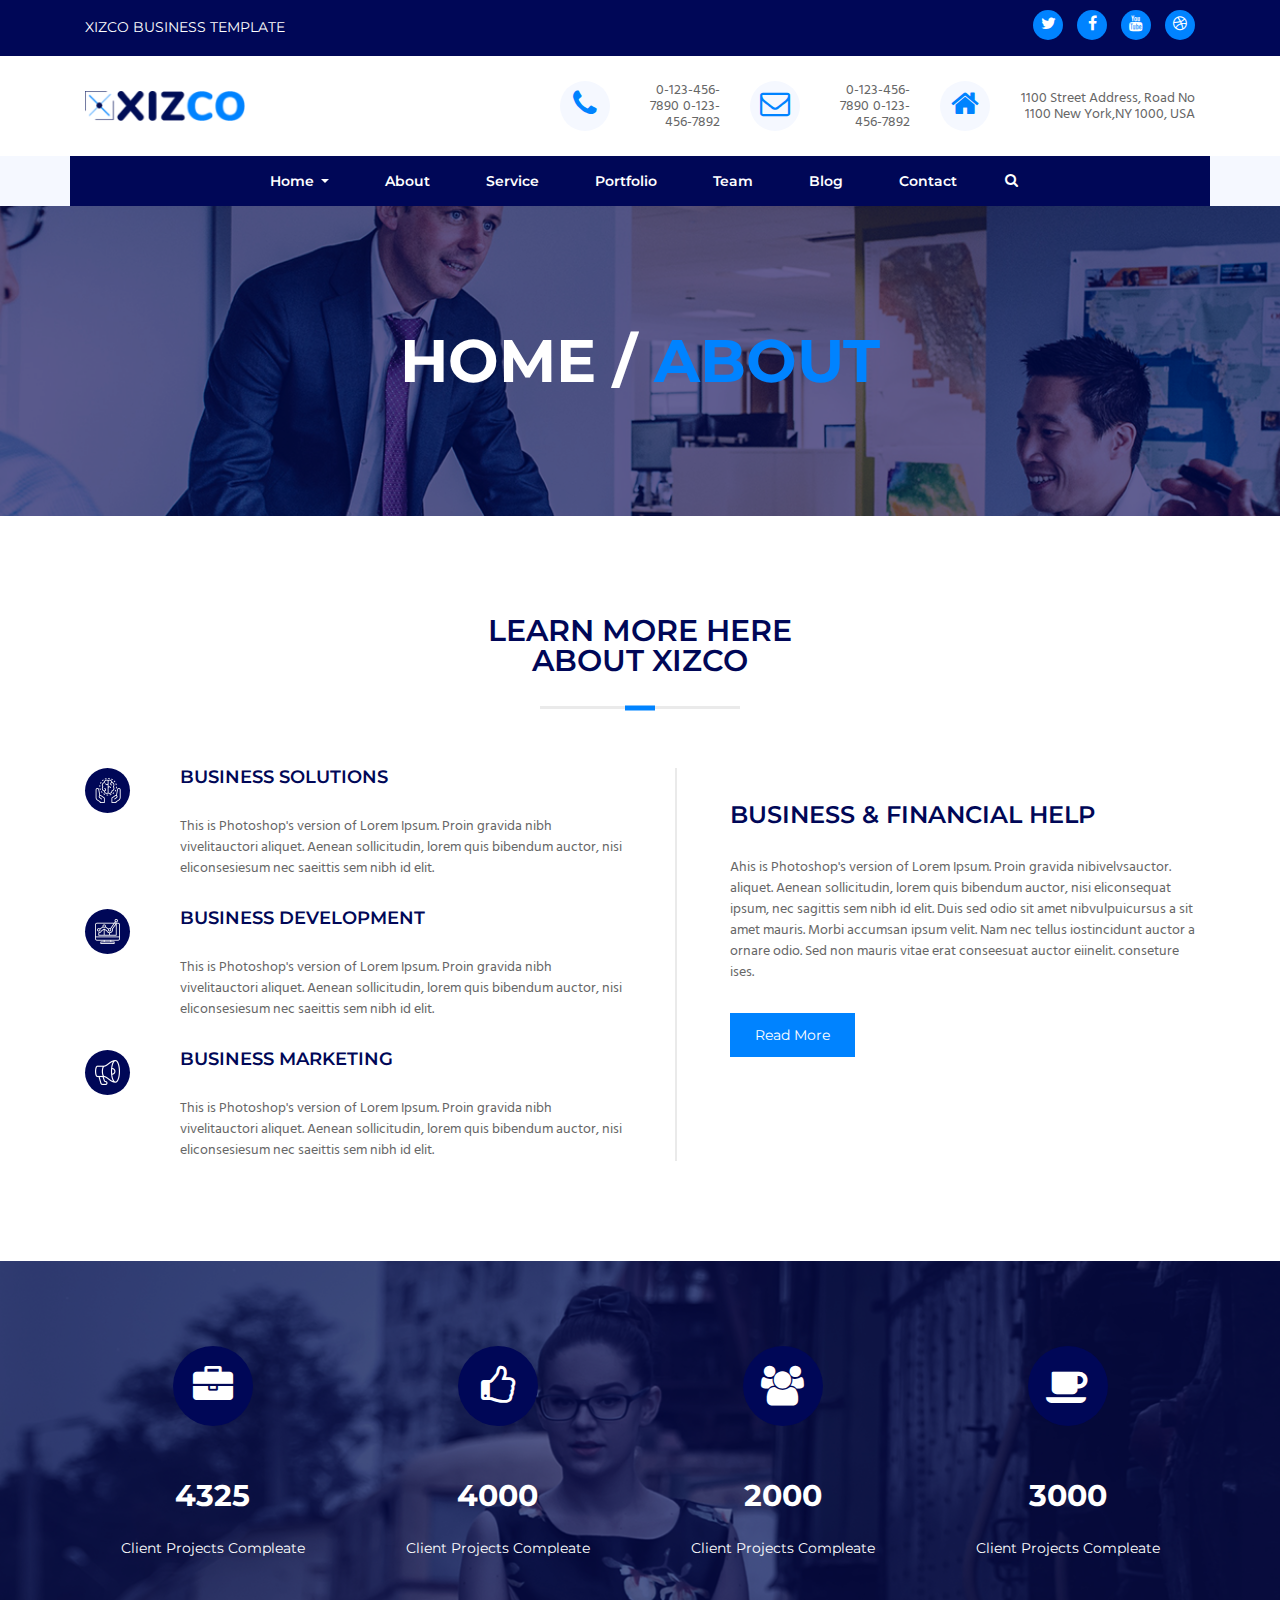
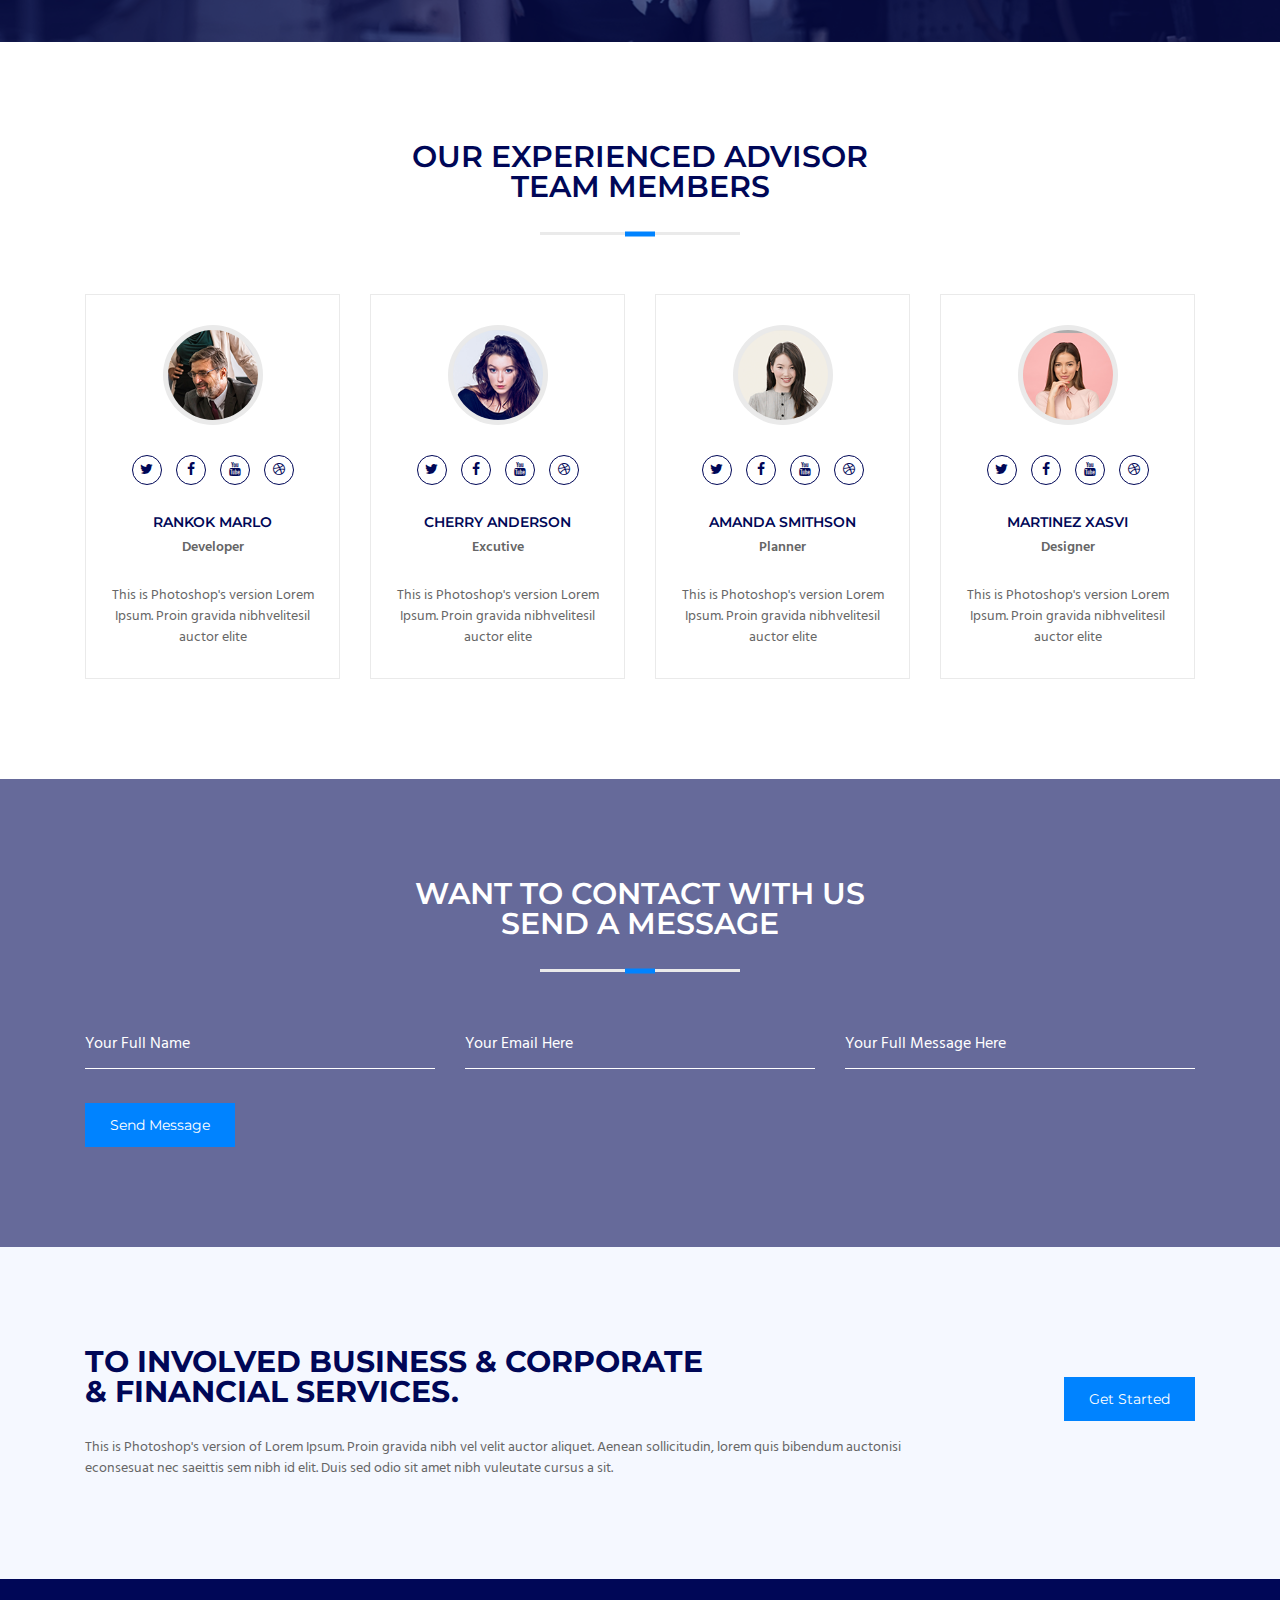
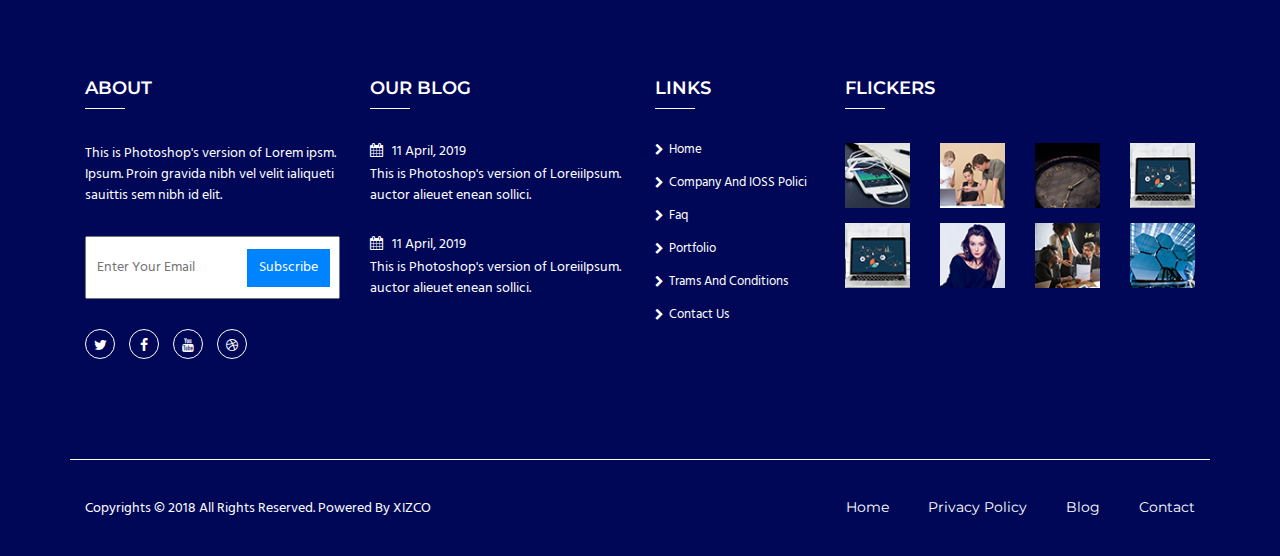
<file: about.html>
<!DOCTYPE html>
<html lang="en">

<head>
    <title> Xizco - ABOUT - Hasanur Rahman </title>

    <!-- Required meta tags -->
    <meta charset="utf-8">
    <meta name="viewport" content="width=device-width, initial-scale=1, shrink-to-fit=no">


    <!--  font-awesome css  -->
    <link rel="stylesheet" href="css/font-awesome.min.css">
    <!--  slick css  -->
    <link rel="stylesheet" href="css/slick.css">
    <!--  venobox css  -->
    <link rel="stylesheet" href="css/venobox.min.css">
    <!--  wow css  -->
    <link rel="stylesheet" href="css/animate.css">

    <!--  BOOTSTRAP css  -->
    <link rel="stylesheet" href="css/bootstrap.min.css">
    <!--  default css  -->
    <link rel="stylesheet" href="css/default.css">
    <!--  style css  -->
    <link rel="stylesheet" href="css/style.css">
    <!--  responsive css  -->
    <link rel="stylesheet" href="css/responsive.css">
</head>

<body>

    <!--=== HEADER PART START ===-->
    <header class="header_top">
        <div class="container">
            <div class="row res">
                <div class="col-xl-6 col-lg-6 col-md-6 col-sm-6">
                    <div class="top_title text-left pt-20 pb-20">
                        <span>xizco business template</span>
                    </div>
                </div>
                <div class="col-xl-6 col-lg-6 col-md-6 col-sm-6">
                    <div class="top_social text-right my-auto">
                        <a href="#"><i class="fa fa-twitter"></i></a>
                        <a href="#"><i class="fa fa-facebook"></i></a>
                        <a href="#"><i class="fa fa-youtube"></i></a>
                        <a href="#"><i class="fa fa-dribbble"></i></a>
                    </div>
                </div>
            </div><!-- row -->
        </div><!-- container -->

        <!--====== HEADER DETAIL PART ======-->
        <div class="header_details">
            <div class="container">
                <div class="row">
                    <div class="col-xl-2 col-lg-2 col-mg-12 col-sm-12 col-12">
                        <div class="header_logo pt-35 pb-35">
                            <a href="index.html">
                                <img src="images/logo.png" alt="logo" class="w-100">
                            </a>
                        </div><!-- header_logo -->
                    </div>
                    <div class="col-xl-2 col-lg-2 col-md-4 col-sm-6 col-12 offset-0 offset-lg-3">
                        <div class="header_info pt-25 pb-25">
                            <div class="header_info_wrap">
                                <div class="info_icon">

                                    <a href="#">
                                        <i class="fa fa-phone"></i>
                                    </a>

                                </div><!-- info_icon -->
                                <div class="info_text text-right">
                                    <span class="mob">0-123-456-7890</span>
                                    <span>0-123-456-7892</span>
                                </div><!-- info_text -->
                            </div><!-- header_info_wrap -->
                        </div><!-- header_info -->
                    </div>
                    <div class="col-xl-2 col-lg-2 col-md-4 col-sm-6 col-12">
                        <div class="header_info pt-25 pb-25">
                            <div class="header_info_wrap">
                                <div class="info_icon">
                                    <a href="#">
                                        <i class="fa fa-envelope-o"></i>

                                    </a>
                                </div><!-- info_icon -->
                                <div class="info_text text-right">
                                    <span class="mob">0-123-456-7890</span>
                                    <span>0-123-456-7892</span>
                                </div><!-- info_text -->
                            </div><!-- header_info_wrap -->
                        </div><!-- header_info -->
                    </div>
                    <div class="col-xl-3 col-lg-3 col-md-4 col-sm-12 col-12">
                        <div class="header_info pt-25 pb-25">
                            <div class="header_info_wrap">
                                <div class="info_icon">
                                    <a href="#">
                                        <i class="fa fa-home"></i>
                                    </a>
                                </div><!-- info_icon -->
                                <div class="info_text text-right">
                                    <span class="mob">1100 Street Address, Road No</span>
                                    <span>1100 New York,NY 1000, USA</span>
                                </div><!-- info_text -->
                            </div><!-- header_info_wrap -->
                        </div><!-- header_info -->
                    </div>
                </div><!-- row -->
            </div><!-- container -->
        </div><!-- header_details -->
        <!--====== HEADER DETAIL PART ======-->

        <!--    MENUBAR PART HERE-->
        <nav class="navbar navbar-expand-md navbar-light">
            <div class="container menu_prt">
                <div class="row mx-auto">
                    <div class="col-xl-12 col-lg-12 col-md-12 col-sm-12 col-12">

                        <button class="navbar-toggler" type="button" data-toggle="collapse" data-target="#navbarSupportedContent" aria-controls="navbarSupportedContent" aria-expanded="false" aria-label="Toggle navigation">
                            <i class="fa fa-bars menu_btn"></i>
                        </button>

                        <div class="collapse navbar-collapse menu_item" id="navbarSupportedContent">

                            <ul class="navbar-nav">
                                <li class="nav-item dropdown">
                                    <a class="nav-link dropdown-toggle" href="#" id="navbarDropdown" role="button" data-toggle="dropdown" aria-haspopup="true" aria-expanded="false">
                                        Home
                                    </a>
                                    <div class="dropdown-menu" aria-labelledby="navbarDropdown">
                                        <a class="dropdown-item" href="#">Action</a>
                                        <a class="dropdown-item" href="#">Another action</a>
                                        <div class="dropdown-divider"></div>
                                        <a class="dropdown-item" href="#">Something else here</a>
                                    </div>
                                </li>
                                <li class="nav-item">
                                    <a class="nav-link" href="#">About</a>
                                </li>
                                <li class="nav-item">
                                    <a class="nav-link" href="#">Service</a>
                                </li>
                                <li class="nav-item">
                                    <a class="nav-link" href="#">Portfolio</a>
                                </li>
                                <li class="nav-item">
                                    <a class="nav-link" href="#">Team</a>
                                </li>
                                <li class="nav-item">
                                    <a class="nav-link" href="blog.html">Blog</a>
                                </li>
                                <li class="nav-item">
                                    <a class="nav-link" href="#">Contact </a>
                                </li>
                                <li class="nav-item main_search">
                                    <button type="button" class="btn_search"><i class="fa fa-search"></i></button>
                                    <div class="btn_wrap">
                                        <div class="btn_one">
                                            <form action="search">
                                                <input class="text-left" type="text" placeholder="Type Here">
                                                <a href="#" class="btn_two text-uppercase">search</a>
                                            </form>
                                        </div>
                                    </div>
                                </li>
                            </ul>
                        </div>
                    </div>
                </div><!-- row -->
            </div><!-- container -->
        </nav>
        <!--    MENUBAR PART HERE-->
    </header>
    <!--=== HEADER PART END ===-->


    <!--=== BANNER PART START ===-->
    <section class="banner_part bg_cover" style="background: url(images/about_bg.png)">
        <div class="banner_overlay">
            <div class="container">
                <div class="row">
                    <div class="col-lg-12 col-md-12 col-sm-12 col-12 text-center">
                        <!-- section title here -->
                        <div class="page_section_title">
                            <h2>home / <span>about</span></h2>
                        </div>
                        <!-- section title here -->
                    </div>
                </div><!-- row -->
            </div><!-- container -->
        </div><!-- banner_overlay -->
    </section>
    <!--=== BANNER PART END ===-->


    <!--=== ABOUT PART PART START ===-->
    <section class="about_part pt-100 pb-100">
        <div class="container">
            <div class="row">
                <div class="col-xl-4 col-lg-4 col-md-4 col-sm-12 col-12 offset-0 offset-md-4">
                    <!-- SECTION TITTLE HERE -->
                    <div class="section_title text-center">
                        <h2>Learn More Here
                            About Xizco </h2>
                        <span class="mt-30"></span>
                    </div>
                    <!-- SECTION TITTLE HERE -->
                </div>
            </div><!-- row -->
            <!-- ABOUT AREA HERE -->
            <div class="row mt-55">
                <div class="col-xl-6 col-lg-6 col-md-6 col-sm-12 col-12">
                    <div class="row">
                        <!-- SINGLE ABOUT HERE -->
                        <div class="col-xl-2 col-lg-2 col-md-2 col-sm-2 col-2">
                            <div class="about_icon">
                                <img src="images/about_icon_1.png" alt="about_icon_1">
                            </div>
                        </div>
                        <div class="col-xl-10 col-lg-10 col-md-10 col-sm-10 col-10">
                            <div class="about_text">
                                <h2>Business solutions</h2>
                                <p>This is Photoshop's version of Lorem Ipsum. Proin gravida nibh vivelitauctori aliquet. Aenean sollicitudin, lorem quis bibendum auctor, nisi eliconsesiesum nec saeittis sem nibh id elit.</p>
                            </div>
                        </div>
                        <!-- SINGLE ABOUT HERE -->

                        <!-- SINGLE ABOUT HERE -->
                        <div class="col-xl-2 col-lg-2 col-md-2 col-sm-2 col-2 mt-30">
                            <div class="about_icon">
                                <img src="images/about_icon_2.png" alt="about_icon_2">
                            </div>
                        </div>
                        <div class="col-xl-10 col-lg-10 col-md-10 col-sm-10 col-10 mt-30">
                            <div class="about_text">
                                <h2>business development</h2>
                                <p>This is Photoshop's version of Lorem Ipsum. Proin gravida nibh vivelitauctori aliquet. Aenean sollicitudin, lorem quis bibendum auctor, nisi eliconsesiesum nec saeittis sem nibh id elit.</p>
                            </div>
                        </div>
                        <!-- SINGLE ABOUT HERE -->

                        <!-- SINGLE ABOUT HERE -->
                        <div class="col-xl-2 col-lg-2 col-md-2 col-sm-2 col-2 mt-30">
                            <div class="about_icon">
                                <img src="images/about_icon_3.png" alt="about_icon_3">
                            </div>
                        </div>
                        <div class="col-xl-10 col-lg-10 col-md-10 col-sm-10 col-10 mt-30">
                            <div class="about_text">
                                <h2>business marketing</h2>
                                <p>This is Photoshop's version of Lorem Ipsum. Proin gravida nibh vivelitauctori aliquet. Aenean sollicitudin, lorem quis bibendum auctor, nisi eliconsesiesum nec saeittis sem nibh id elit.</p>
                            </div>
                        </div>
                        <!-- SINGLE ABOUT HERE -->

                    </div>

                </div>

                <div class="col-xl-6 col-lg-6 col-md-6 col-sm-12 col-sm-12 col-12">
                    <div class="about_right pt-35">
                        <div class="about_business ml-75">
                            <h2 class="text-uppercase">business & financial help</h2>
                            <p class="pt-30">Ahis is Photoshop's version of Lorem Ipsum. Proin gravida nibivelvsauctor. aliquet. Aenean sollicitudin, lorem quis bibendum auctor, nisi eliconsequat ipsum, nec sagittis sem nibh id elit. Duis sed odio sit amet nibvulpuicursus a sit amet mauris. Morbi accumsan ipsum velit. Nam nec tellus iostincidunt auctor a ornare odio. Sed non mauris vitae erat conseesuat auctor eiinelit.
                                conseture ises.</p>
                        </div>
                        <div class="about_btn">
                            <div class="theme_button pxy-0">
                                <a href="#">Read More</a>
                            </div>
                        </div>
                    </div>
                </div>
            </div><!-- row -->
            <!-- ABOUT AREA HERE -->
        </div><!-- container -->
    </section>
    <!--=== ABOUT PART PART END ===-->


    <!--=== COUNTER UP PART START ===-->
    <section class="counter_part bg_cover" style="background: url(images/counter_bg.png)">
        <div class="counter_overlay">
            <div class="container">
                <div class="row">

                    <div class="col-xl-3 col-lg-3 col-md-3 col-sm-3 col-12">
                        <!-- single counter HERE -->
                        <div class="counter_area text-center pt-85 pb-85">
                            <i class="fa fa-briefcase" aria-hidden="true"></i>
                            <h4 class="counter_active">4325</h4>
                            <span>Client Projects Compleate</span>
                        </div>
                        <!-- single counter HERE -->
                    </div>

                    <div class="col-xl-3 col-lg-3 col-md-3 col-sm-3 col-12">
                        <!-- single counter HERE -->
                        <div class="counter_area text-center pt-85 pb-85">
                            <i class="fa fa-thumbs-o-up"></i>
                            <h4 class="counter_active">4000</h4>
                            <span>Client Projects Compleate</span>
                        </div>
                        <!-- single counter HERE -->
                    </div>

                    <div class="col-xl-3 col-lg-3 col-md-3 col-sm-3 col-12">
                        <!-- single counter HERE -->
                        <div class="counter_area text-center pt-85 pb-85">
                            <i class="fa fa-users"></i>
                            <h4 class="counter_active">2000</h4>
                            <span>Client Projects Compleate</span>
                        </div>
                        <!-- single counter HERE -->
                    </div>

                    <div class="col-xl-3 col-lg-3 col-md-3 col-sm-3 col-12">
                        <!-- single counter HERE -->
                        <div class="counter_area text-center pt-85 pb-85">
                            <i class="fa fa-coffee" aria-hidden="true"></i>
                            <h4 class="counter_active">3000</h4>
                            <span>Client Projects Compleate</span>
                        </div>
                        <!-- single counter HERE -->
                    </div>
                </div><!-- row -->
            </div><!-- container -->
        </div><!-- counter_overlay -->
    </section>
    <!--=== COUNTER UP PART END ===-->


    <!--=== OUR TEAM PART START ===-->
    <section class="team_part pt-100 pb-100">
        <div class="container">
            <div class="row">
                <div class="col-xl-6 col-lg-6 col-md-6 col-sm-12 col-12 offset-0 offset-md-3">
                    <!-- SECTION TITTLE HERE -->
                    <div class="section_title text-center">
                        <h2>our experienced advisor
                            team members </h2>
                        <span class="mt-30"></span>
                    </div>
                    <!-- SECTION TITTLE HERE -->
                </div>
            </div><!-- row -->

            <div class="row">

                <!-- SINGLE TEAM HERE -->
                <div class="col-xl-3 col-lg-3 col-md-6 col-sm-6 col-12">
                    <div class="single_team text-center mt-55">
                        <div class="team_img mx-auto">
                            <img src="images/team1.png" alt="team1">
                        </div>
                        <div class="team_icon">
                            <a href="#" class="ml-0 team_icon_active"><i class="fa fa-twitter"></i></a>
                            <a href="#"><i class="fa fa-facebook"></i></a>
                            <a href="#"><i class="fa fa-youtube"></i></a>
                            <a href="#"><i class="fa fa-dribbble"></i></a>
                        </div>
                        <div class="team_text">
                            <h4 class="mb-10">Rankok Marlo</h4>
                            <span>Developer</span>
                            <p class="pt-30">This is Photoshop's version Lorem Ipsum. Proin gravida nibhvelitesil auctor elite</p>
                        </div>
                    </div>
                </div>
                <!-- SINGLE TEAM HERE -->

                <!-- SINGLE TEAM HERE -->
                <div class="col-xl-3 col-lg-3 col-md-6 col-sm-6 col-12">
                    <div class="single_team text-center mt-55">
                        <div class="team_img mx-auto">
                            <img src="images/team2.png" alt="team2">
                        </div>
                        <div class="team_icon">
                            <a href="#" class="ml-0 team_icon_active"><i class="fa fa-twitter"></i></a>
                            <a href="#"><i class="fa fa-facebook"></i></a>
                            <a href="#"><i class="fa fa-youtube"></i></a>
                            <a href="#"><i class="fa fa-dribbble"></i></a>
                        </div>
                        <div class="team_text">
                            <h4 class="mb-10">Cherry anderson</h4>
                            <span>Excutive</span>
                            <p class="pt-30">This is Photoshop's version Lorem Ipsum. Proin gravida nibhvelitesil auctor elite</p>
                        </div>
                    </div>
                </div>
                <!-- SINGLE TEAM HERE -->

                <!-- SINGLE TEAM HERE -->
                <div class="col-xl-3 col-lg-3 col-md-6 col-sm-6 col-12">
                    <div class="single_team text-center mt-55">
                        <div class="team_img mx-auto">
                            <img src="images/team3.png" alt="team3">
                        </div>
                        <div class="team_icon">
                            <a href="#" class="ml-0 team_icon_active"><i class="fa fa-twitter"></i></a>
                            <a href="#"><i class="fa fa-facebook"></i></a>
                            <a href="#"><i class="fa fa-youtube"></i></a>
                            <a href="#"><i class="fa fa-dribbble"></i></a>
                        </div>
                        <div class="team_text">
                            <h4 class="mb-10">AMANDA SMITHSON</h4>
                            <span>Planner</span>
                            <p class="pt-30">This is Photoshop's version Lorem Ipsum. Proin gravida nibhvelitesil auctor elite</p>
                        </div>
                    </div>
                </div>
                <!-- SINGLE TEAM HERE -->

                <!-- SINGLE TEAM HERE -->
                <div class="col-xl-3 col-lg-3 col-md-6 col-sm-6 col-12">
                    <div class="single_team text-center mt-55">
                        <div class="team_img mx-auto">
                            <img src="images/team4.png" alt="team4">
                        </div>
                        <div class="team_icon">
                            <a href="#" class="ml-0 team_icon_active"><i class="fa fa-twitter"></i></a>
                            <a href="#"><i class="fa fa-facebook"></i></a>
                            <a href="#"><i class="fa fa-youtube"></i></a>
                            <a href="#"><i class="fa fa-dribbble"></i></a>
                        </div>
                        <div class="team_text">
                            <h4 class="mb-10">martinez xasvi</h4>
                            <span>Designer</span>
                            <p class="pt-30">This is Photoshop's version Lorem Ipsum. Proin gravida nibhvelitesil auctor elite</p>
                        </div>
                    </div>
                </div>
                <!-- SINGLE TEAM HERE -->

            </div><!-- row -->
        </div><!-- container -->
    </section>
    <!--=== OUR TEAM PART END ===-->


    <!--===CONTACT PART START ===-->
    <section class="contact_part bg_cover" style="background: url(images/contact_bg.png)">
        <div class="contact_overlay pt-100 pb-100">
            <div class="container">
                <div class="row">
                    <div class="col-xl-6 col-lg-6 col-md-6 col-sm-12 col-12 offset-md-3">
                        <!-- SECTION TITTLE HERE -->
                        <div class="section_title text-center">
                            <h2>want to contact with us
                                send a message</h2>
                            <span class="mt-30"></span>
                        </div>
                        <!-- SECTION TITTLE HERE -->
                    </div>
                </div><!-- row -->
                <div class="row">

                    <div class="col-xl-4 col-lg-4 col-md-4 col-sm-12 col-12">
                        <div class="contact_form mt-55">
                            <form action="submit">
                                <input type="text" placeholder="your full name">
                                <span></span>
                            </form>

                        </div>
                    </div>

                    <div class="col-xl-4 col-lg-4 col-md-4 col-sm-12 col-12">
                        <div class="contact_form mt-55">
                            <form action="submit">
                                <input type="text" placeholder="your email here">
                                <span></span>
                            </form>
                        </div>
                    </div>

                    <div class="col-xl-4 col-lg-4 col-md-4 col-sm-12 col-12">
                        <div class="contact_form mt-55">
                            <form action="submit">
                                <input type="text" placeholder="your full message here">
                                <span></span>
                            </form>
                        </div>
                    </div>
                    <div class="col">
                        <div class="contact_btn mr-auto">
                            <div class="theme_button mt-30">
                                <a href="#">Send Message</a>
                            </div>
                        </div>
                    </div>
                </div><!-- row -->
            </div><!-- container -->
        </div><!-- contact_overlay -->
    </section>
    <!--===CONTACT PART END ===-->


    <!--=== FINALCIAL SERVICE PART START ===-->
    <section class="finalcial_service pt-100 pb-100">
        <div class="container">
            <div class="row">
                <div class="col-xl-9 col-lg-9 col-md-9 col-sm-12 col-12">
                    <div class="fin_serv_text">
                        <h2>to Involved Business & Corporate

                        </h2>
                        <h2>& Financial Services.</h2>
                        <p class="pt-30">This is Photoshop's version of Lorem Ipsum. Proin gravida nibh vel velit auctor aliquet. Aenean sollicitudin, lorem quis bibendum auctonisi econsesuat nec saeittis sem nibh id elit. Duis sed odio sit amet nibh vuleutate cursus a sit.</p>
                    </div>
                </div>
                <div class="col-xl-3 col-lg-3 col-md-3 col-sm-12 col-12">
                    <div class="fin_ser_btn text-right">
                        <div class="theme_button mt-30">
                            <a href="#">Get Started</a>
                        </div>
                    </div>
                </div>
            </div><!-- row -->
        </div><!-- container -->
    </section>
    <!--=== FINALCIAL SERVICE PART END ===-->

    <!--=== FOOTER PART START ===-->
    <footer class="footer_part">
        <div class="container">
            <div class="row footer_top pt-100 pb-100">
                <!-- Footer_ABOUT HERE -->
                <div class="col-xl-3 col-lg-3 col-md-5 col-sm-12 col-12">
                    <div class="footer_about">
                        <div class="footer_title">
                            <h4>about</h4>
                            <span></span>
                            <p>This is Photoshop's version of Lorem ipsm. Ipsum. Proin gravida nibh vel velit ialiqueti sauittis sem nibh id elit.</p>
                        </div>
                        <div class="footer_search mt-30">
                            <form action="submit">
                                <input type="email" placeholder="Enter Your Email">
                            </form>
                            <div class="footer_button">
                                <a href="#">subscribe</a>
                            </div>
                        </div>
                        <div class="footer_icon pt-30">
                            <i class="fa fa-twitter"></i>
                            <i class="fa fa-facebook"></i>
                            <i class="fa fa-youtube"></i>
                            <i class="fa fa-dribbble"></i>
                        </div>
                    </div>
                </div>
                <!-- Footer_ABOUT HERE -->

                <!-- FOOTER_BLOG HERE -->
                <div class="col-xl-3 col-lg-3 col-md-4 col-sm-7 col-12">
                    <div class="footer_blog">
                        <div class="footer_title">
                            <h4>our blog</h4>
                            <span></span>
                        </div>
                        <div class="blog_detail">
                            <i class="fa fa-calendar"></i>
                            <span>11 April, 2019</span>
                            <p>This is Photoshop's version of LoreiiIpsum. auctor alieuet enean sollici.</p>
                        </div>

                        <div class="blog_detail">
                            <i class="fa fa-calendar"></i>
                            <span>11 April, 2019</span>
                            <p>This is Photoshop's version of LoreiiIpsum. auctor alieuet enean sollici.</p>
                        </div>
                    </div>
                </div>
                <!-- FOOTER_BLOG HERE -->

                <!-- FOOTER_LINKS HERE -->
                <div class="col-xl-2 col-lg-2 col-md-3 col-sm-5 col-12">
                    <div class="footer_links">
                        <div class="footer_title">
                            <h4>links</h4>
                            <span></span>
                        </div>
                        <div class="link_list pt-30">
                            <i class="fa fa-chevron-right"></i>
                            <a href="#">home</a>
                        </div>
                        <div class="link_list pt-20">
                            <i class="fa fa-chevron-right"></i>
                            <a href="#">Company and IOSS Polici</a>
                        </div>
                        <div class="link_list pt-20">
                            <i class="fa fa-chevron-right"></i>
                            <a href="#">Faq</a>
                        </div>
                        <div class="link_list pt-20">
                            <i class="fa fa-chevron-right"></i>
                            <a href="#">Portfolio</a>
                        </div>
                        <div class="link_list pt-20">
                            <i class="fa fa-chevron-right"></i>
                            <a href="#">Trams and Conditions</a>
                        </div>
                        <div class="link_list pt-20">
                            <i class="fa fa-chevron-right"></i>
                            <a href="#">Contact Us</a>
                        </div>
                    </div>
                </div>
                <!-- FOOTER_LINKS HERE -->

                <!-- FOOTER_FLICKERS HERE -->
                <div class="col-xl-4 col-lg-4 col-md-12 col-sm-12 col-12">
                    <div class="footer_flickers">
                        <div class="footer_title">
                            <h4>flickers</h4>
                            <span></span>
                        </div>
                    </div>
                    <div class="row">

                        <div class="col-xl-3 col-lg-3 col-md-3 col-sm-6 col-6">
                            <div class="flick_img pt-30">
                                <img src="images/flick1.png" alt="flick1" class="w-100">
                            </div>
                        </div>

                        <div class="col-xl-3 col-lg-3 col-md-3 col-sm-6 col-6">
                            <div class="flick_img pt-30">
                                <img src="images/flick2.png" alt="flick2" class="w-100">
                            </div>
                        </div>

                        <div class="col-xl-3 col-lg-3 col-md-3 col-sm-4 col-6">
                            <div class="flick_img pt-30">
                                <img src="images/flick3.png" alt="flick3" class="w-100">
                            </div>
                        </div>

                        <div class="col-xl-3 col-lg-3 col-md-3 col-sm-4 col-6">
                            <div class="flick_img pt-30">
                                <img src="images/flick5.png" alt="flick5" class="w-100">
                            </div>
                        </div>

                        <div class="col-xl-3 col-lg-3 col-md-3 col-sm-4 col-6">
                            <div class="flick_img res mt-15">
                                <img src="images/flick5.png" alt="flick5" class="w-100">
                            </div>
                        </div>

                        <div class="col-xl-3 col-lg-3 col-md-3 col-sm-4 col-6">
                            <div class="flick_img res mt-15">
                                <img src="images/flick6.png" alt="flick6" class="w-100">
                            </div>
                        </div>

                        <div class="col-xl-3 col-lg-3 col-md-3 col-sm-4 col-6">
                            <div class="flick_img mt-15">
                                <img src="images/flick7.png" alt="flick7" class="w-100">
                            </div>
                        </div>

                        <div class="col-xl-3 col-lg-3 col-md-3 col-sm-4 col-6">
                            <div class="flick_img mt-15">
                                <img src="images/flick8.png" alt="flick8" class="w-100">
                            </div>
                        </div>

                    </div><!-- row -->
                </div>
                <!-- FOOTER_FLICKERS HERE -->
            </div><!-- row -->

            <div class="row footer_bottom pt-40 pb-40">
                <div class="col-xl-6 col-lg-6 col-md-6 col-sm-12 col-12">
                    <div class="bottom_left">
                        <span>Copyrights © 2018 All Rights Reserved. Powered By XIZCO</span>
                    </div>
                </div>
                <div class="col-xl-6 col-lg-6 col-md-6 col-sm-12 col-12">
                    <div class="bottom_right">
                        <ul>
                            <li>
                                <a href="#">home</a>
                            </li>
                            <li>
                                <a href="#">privacy policy</a>
                            </li>
                            <li>
                                <a href="#">Blog</a>
                            </li>
                            <li>
                                <a href="#">Contact</a>
                            </li>
                        </ul>
                    </div>
                </div>
            </div><!-- row -->
        </div><!-- container -->
    </footer>
    <!--=== FOOTER PART END ===-->



    <!-- jquery file here -->
    <script src="js/jquery-1.12.4.min.js"></script>
    <!-- POOPER JS file here -->
    <script src="js/popper.min.js"></script>
    <!-- BOOTSTRAP JS file here -->
    <script src="js/bootstrap.min.js"></script>



    <!-- slick file here -->
    <script src="js/slick.min.js"></script>
    <!-- isotope file here -->
    <script src="js/isotope.pkgd.min.js"></script>
    <!-- venobox file here -->
    <script src="js/venobox.min.js"></script>
    <!-- Counterup file here -->
    <script src="js/jquery.counterup.min.js"></script>
    <script src="js/waypoints.min.js"></script>
    <!-- wow file here -->
    <script src="js/wow.min.js"></script>

    <!-- custom-js file-->
    <script src="js/custom.js"></script>
</body>

</html>
</file>
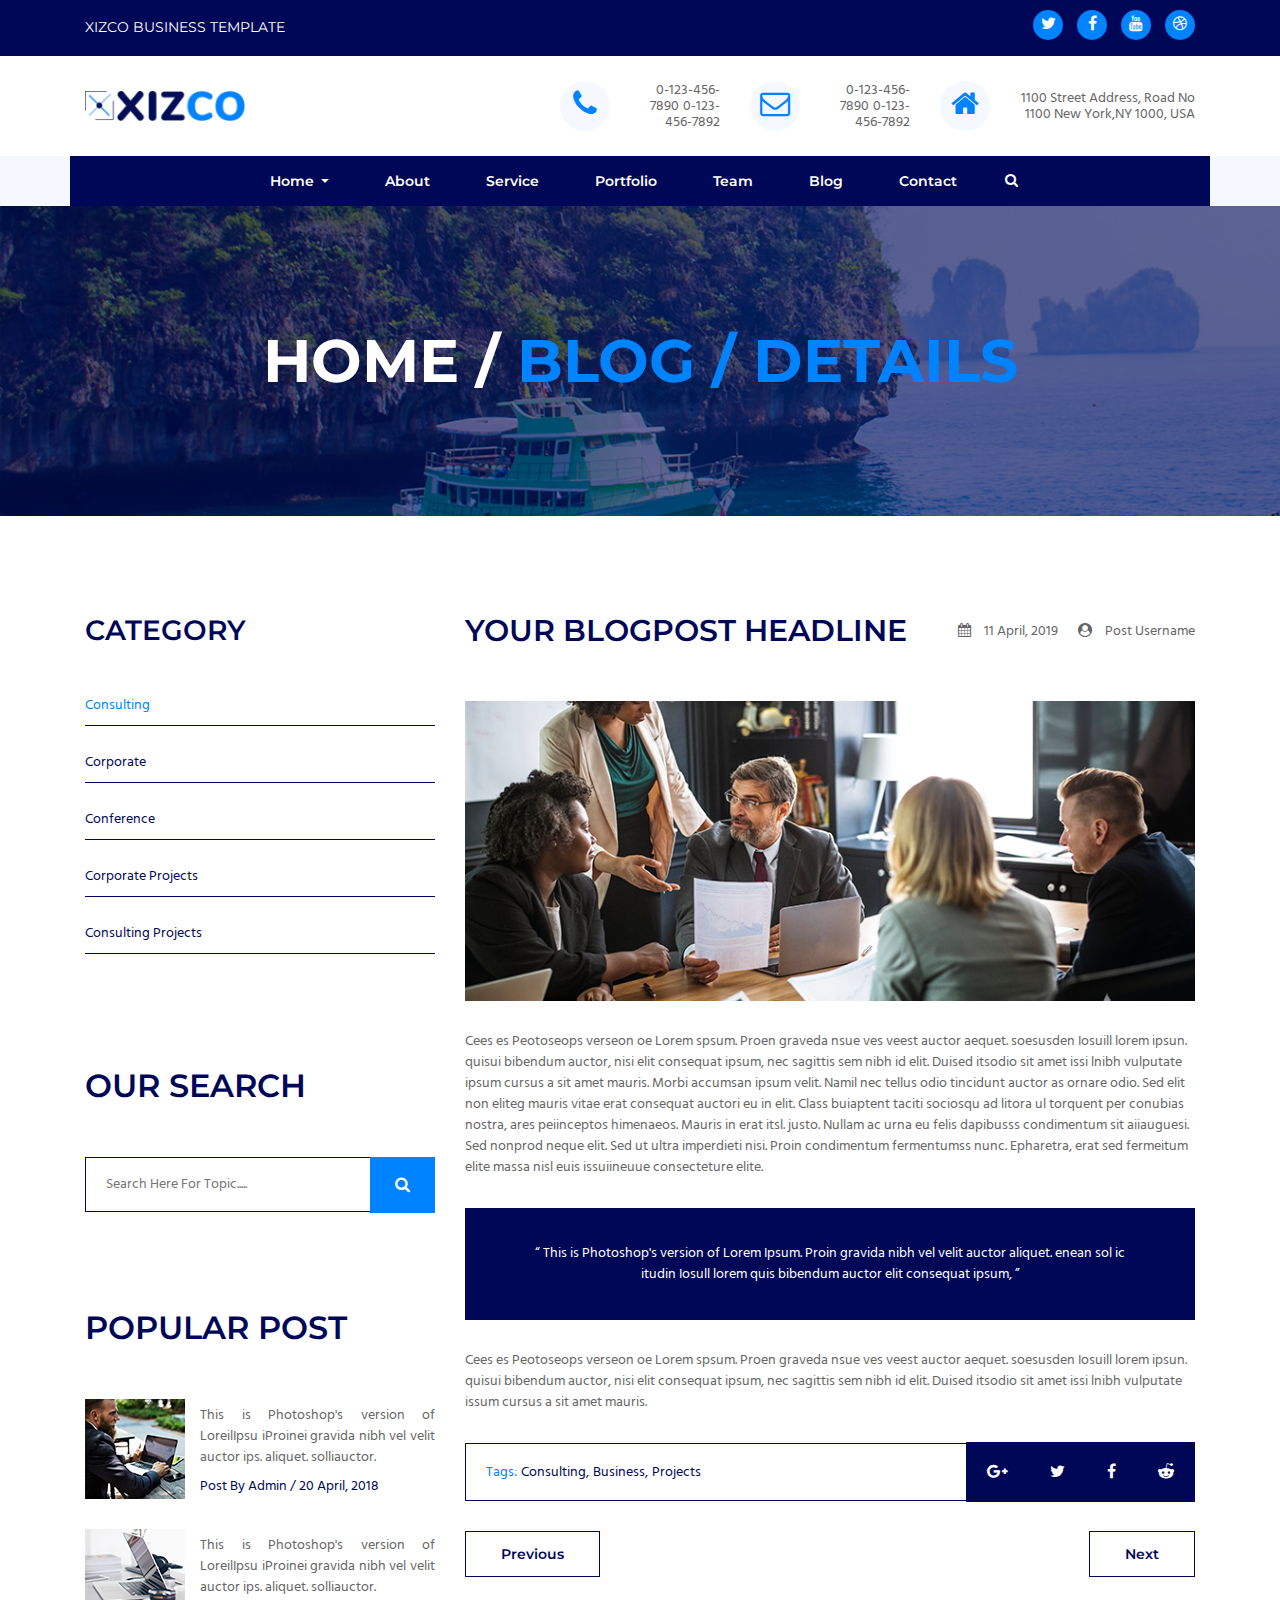
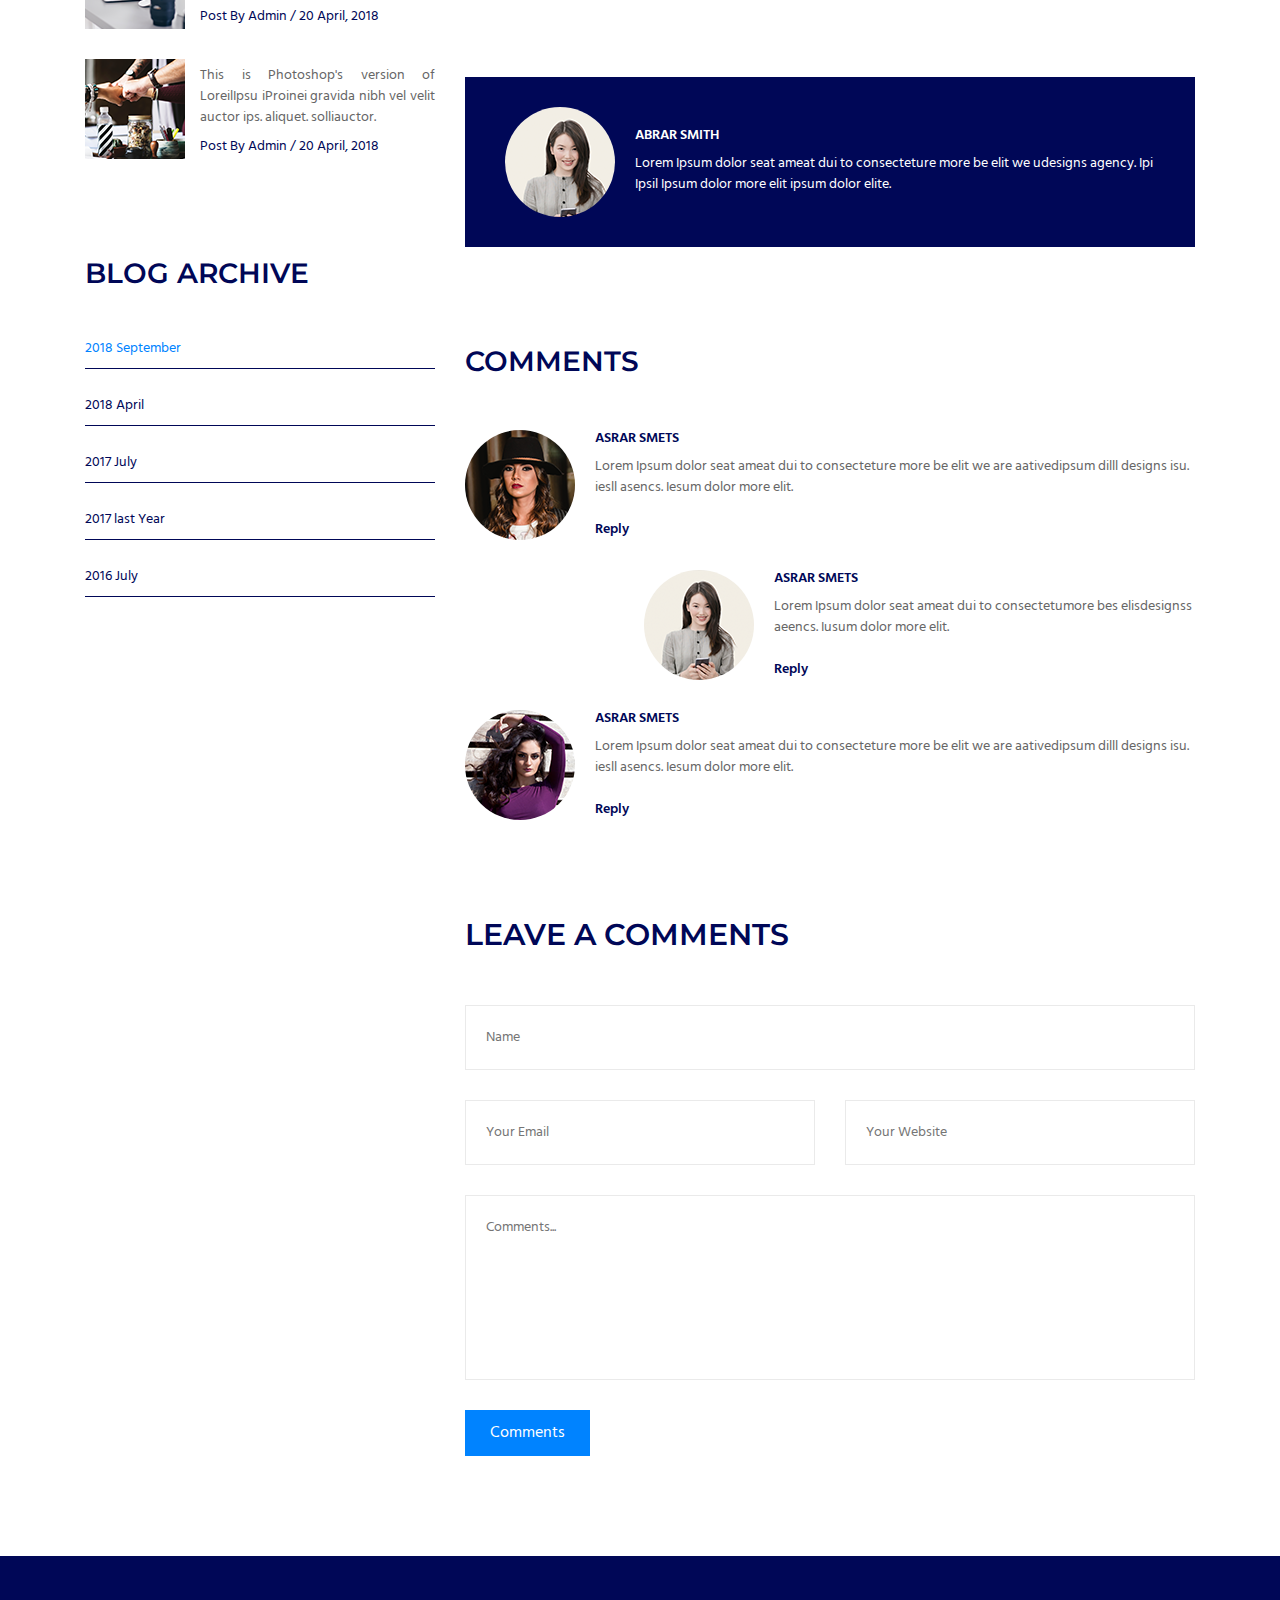
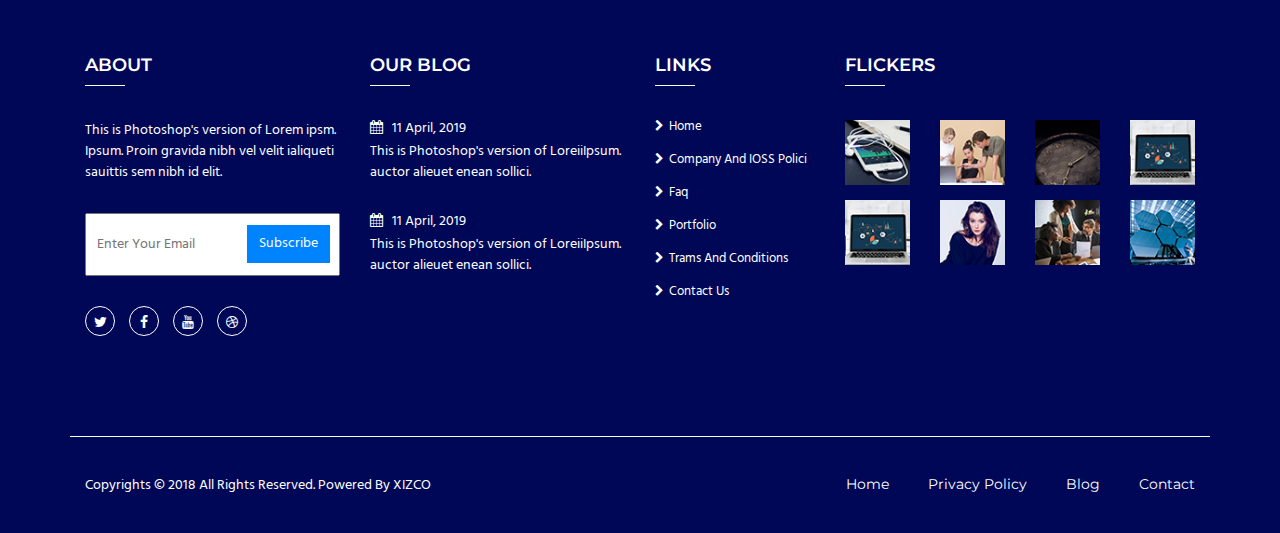
<file: blog.html>
<!DOCTYPE html>
<html lang="en">

<head>
    <title> Xizco-BLOG-Hasanur Rahman </title>

    <!-- Required meta tags -->
    <meta charset="utf-8">
    <meta name="viewport" content="width=device-width, initial-scale=1, shrink-to-fit=no">


    <!--  font-awesome css  -->
    <link rel="stylesheet" href="css/font-awesome.min.css">
    <!--  slick css  -->
    <link rel="stylesheet" href="css/slick.css">
    <!--  venobox css  -->
    <link rel="stylesheet" href="css/venobox.min.css">
    <!--  wow css  -->
    <link rel="stylesheet" href="css/animate.css">

    <!--  BOOTSTRAP css  -->
    <link rel="stylesheet" href="css/bootstrap.min.css">
    <!--  default css  -->
    <link rel="stylesheet" href="css/default.css">
    <!--  style css  -->
    <link rel="stylesheet" href="css/style.css">
    <!--  responsive css  -->
    <link rel="stylesheet" href="css/responsive.css">
</head>

<body>

    <!--=== HEADER PART START ===-->
    <header class="header_top">
        <div class="container">
            <div class="row res">
                <div class="col-xl-6 col-lg-6 col-md-6 col-sm-6">
                    <div class="top_title text-left pt-20 pb-20">
                        <span>xizco business template</span>
                    </div>
                </div>
                <div class="col-xl-6 col-lg-6 col-md-6 col-sm-6">
                    <div class="top_social text-right my-auto">
                        <a href="#"><i class="fa fa-twitter"></i></a>
                        <a href="#"><i class="fa fa-facebook"></i></a>
                        <a href="#"><i class="fa fa-youtube"></i></a>
                        <a href="#"><i class="fa fa-dribbble"></i></a>
                    </div>
                </div>
            </div><!-- row -->
        </div><!-- container -->

        <!--====== HEADER DETAIL PART ======-->
        <div class="header_details">
            <div class="container">
                <div class="row">
                    <div class="col-xl-2 col-lg-2 col-mg-12 col-sm-12 col-12">
                        <div class="header_logo pt-35 pb-35">
                            <a href="index.html">
                                <img src="images/logo.png" alt="logo" class="w-100">
                            </a>
                        </div><!-- header_logo -->
                    </div>
                    <div class="col-xl-2 col-lg-2 col-md-4 col-sm-6 col-12 offset-0 offset-lg-3">
                        <div class="header_info pt-25 pb-25">
                            <div class="header_info_wrap">
                                <div class="info_icon">
                                    <a href="#">
                                        <i class="fa fa-phone"></i>
                                    </a>
                                </div><!-- info_icon -->
                                <div class="info_text text-right">
                                    <span class="mob">0-123-456-7890</span>
                                    <span>0-123-456-7892</span>
                                </div><!-- info_text -->
                            </div><!-- header_info_wrap -->
                        </div><!-- header_info -->
                    </div>
                    <div class="col-xl-2 col-lg-2 col-md-4 col-sm-6 col-12">
                        <div class="header_info pt-25 pb-25">
                            <div class="header_info_wrap">
                                <div class="info_icon">
                                    <a href="#">
                                        <i class="fa fa-envelope-o"></i>

                                    </a>
                                </div><!-- info_icon -->
                                <div class="info_text text-right">
                                    <span class="mob">0-123-456-7890</span>
                                    <span>0-123-456-7892</span>
                                </div><!-- info_text -->
                            </div><!-- header_info_wrap -->
                        </div><!-- header_info -->
                    </div>
                    <div class="col-xl-3 col-lg-3 col-md-4 col-sm-12 col-12">
                        <div class="header_info pt-25 pb-25">
                            <div class="header_info_wrap">
                                <div class="info_icon">
                                    <a href="#">
                                        <i class="fa fa-home"></i>
                                    </a>
                                </div><!-- info_icon -->
                                <div class="info_text text-right">
                                    <span class="mob">1100 Street Address, Road No</span>
                                    <span>1100 New York,NY 1000, USA</span>
                                </div><!-- info_text -->
                            </div><!-- header_info_wrap -->
                        </div><!-- header_info -->
                    </div>
                </div><!-- row -->
            </div><!-- container -->
        </div><!-- header_details -->
        <!--====== HEADER DETAIL PART ======-->

        <!--    MENUBAR PART HERE-->
        <nav class="navbar navbar-expand-md navbar-light">
            <div class="container menu_prt">
                <div class="row mx-auto">
                    <div class="col-xl-12 col-lg-12 col-md-12 col-sm-12 col-12">

                        <button class="navbar-toggler" type="button" data-toggle="collapse" data-target="#navbarSupportedContent" aria-controls="navbarSupportedContent" aria-expanded="false" aria-label="Toggle navigation">
                            <i class="fa fa-bars menu_btn"></i>
                        </button>

                        <div class="collapse navbar-collapse menu_item" id="navbarSupportedContent">

                            <ul class="navbar-nav">
                                <li class="nav-item dropdown">
                                    <a class="nav-link dropdown-toggle" href="#" id="navbarDropdown" role="button" data-toggle="dropdown" aria-haspopup="true" aria-expanded="false">
                                        Home
                                    </a>
                                    <div class="dropdown-menu" aria-labelledby="navbarDropdown">
                                        <a class="dropdown-item" href="#">Action</a>
                                        <a class="dropdown-item" href="#">Another action</a>
                                        <div class="dropdown-divider"></div>
                                        <a class="dropdown-item" href="#">Something else here</a>
                                    </div>
                                </li>
                                <li class="nav-item">
                                    <a class="nav-link" href="#">About</a>
                                </li>
                                <li class="nav-item">
                                    <a class="nav-link" href="#">Service</a>
                                </li>
                                <li class="nav-item">
                                    <a class="nav-link" href="#">Portfolio</a>
                                </li>
                                <li class="nav-item">
                                    <a class="nav-link" href="#">Team</a>
                                </li>
                                <li class="nav-item">
                                    <a class="nav-link" href="#">Blog</a>
                                </li>
                                <li class="nav-item">
                                    <a class="nav-link" href="#">Contact </a>
                                </li>
                                <li class="nav-item main_search">
                                    <button type="button" class="btn_search"><i class="fa fa-search"></i></button>
                                    <div class="btn_wrap">
                                        <div class="btn_one">
                                            <form action="search">
                                                <input class="text-left" type="text" placeholder="Type Here">
                                                <a href="#" class="btn_two text-uppercase">search</a>
                                            </form>
                                        </div>
                                    </div>
                                </li>
                            </ul>
                        </div>
                    </div>
                </div><!-- row -->
            </div><!-- container -->
        </nav>
        <!--    MENUBAR PART HERE-->
    </header>
    <!--=== HEADER PART END ===-->


    <!--=== BLOG BANNER PART START ===-->
    <section class="blog_banner_part bg_cover" style="background: url(images/blog_bg.png)">
        <div class="blog_banner_overlay">
            <div class="container">
                <div class="row">
                    <div class="col-lg-12 text-center">
                        <!-- section title here -->
                        <div class="page_section_title">
                            <h2>home / <span>blog / details</span></h2>
                        </div>
                        <!-- section title here -->
                    </div>
                </div><!-- row -->
            </div><!-- container -->
        </div><!-- blog_banner_overlay -->
    </section>
    <!--=== BLOG BANNER PART END ===-->

    <!--=== BLOG MAIN PART START ===-->
    <section class="blog_main_part_wrapper pt-100 pb-100">
        <div class="container">
            <div class="row">
                <!-- BLOG ITEMS -->
                <div class="col-lg-8 col-md-12 col-sm -12 col-12 order-2 order-xl-2 order-lg-1">
                    <div class="blog_items">
                        <div class="row">
                            <!-- BLOGPOST HEADLINE HERE -->
                            <div class="col-lg-12 col-md-12 col-sm-12 col-12">
                                <div class="blog_left_side">

                                    <div class="blog_headline">
                                        <div class="blog_hline">
                                            <h2>Your Blogpost Headline</h2>
                                        </div>
                                        <div class="blog_hline_date">

                                            <div class="hline_date">
                                                <a href="#">
                                                    <i class="fa fa-calendar"></i>
                                                    <span class="ml-10">11 April, 2019</span>
                                                </a>
                                            </div>
                                            <div class="hline_user ml-20">
                                                <a href="#">
                                                    <i class="fa fa-user-circle"></i>

                                                    <span class="ml-10">Post Username</span>
                                                </a>
                                            </div>

                                        </div>
                                    </div><!-- blog_headline -->

                                    <div class="blog_hl_details pt-55">
                                        <img src="images/blog_hl_img.png" alt="blog_hl_img" class="w-100">
                                        <p class="bl_p_one pt-30 mb-30">Cees es Peotoseops verseon oe Lorem spsum. Proen graveda nsue ves veest auctor aequet. soesusden Iosuill lorem ipsun. quisui bibendum auctor, nisi elit consequat ipsum, nec sagittis sem nibh id elit. Duised itsodio sit amet issi lnibh vulputate ipsum cursus a sit amet mauris. Morbi accumsan ipsum velit. Namil nec tellus odio tincidunt auctor as ornare odio. Sed elit non eliteg mauris vitae erat consequat auctori eu in elit. Class buiaptent taciti sociosqu ad litora ul torquent per conubias nostra, ares peiinceptos himenaeos. Mauris in erat itsl. justo. Nullam ac urna eu felis dapibusss condimentum sit aiiauguesi. Sed nonprod neque elit. Sed ut ultra imperdieti nisi. Proin condimentum fermentumss nunc. Epharetra, erat sed fermeitum elite massa nisl euis issuiineuue consecteture elite.</p>
                                        <p class="bl_p_two">“ This is Photoshop's version of Lorem Ipsum. Proin gravida nibh vel velit auctor aliquet. enean sol ic itudin Iosull lorem quis bibendum auctor elit consequat ipsum, ”</p>
                                        <p class="bl_p_three pt-30 pb-30">Cees es Peotoseops verseon oe Lorem spsum. Proen graveda nsue ves veest auctor aequet. soesusden Iosuill lorem ipsun. quisui bibendum auctor, nisi elit consequat ipsum, nec sagittis sem nibh id elit. Duised itsodio sit amet issi lnibh vulputate issum cursus a sit amet mauris. </p>
                                    </div><!-- blog_hl_details -->

                                    <div class="blog_tag">
                                        <div class="blog_tags">

                                            <span class="active">Tags:</span>
                                            <a href="#"><span>Consulting, </span></a>
                                            <a href="#"><span>Business, </span></a>
                                            <a href="#"><span>Projects</span></a>
                                        </div>

                                        <div class="blog_input_social">
                                            <a href="#"><i class="fa fa-google-plus"></i></a>
                                            <a href="#"><i class="fa fa-twitter"></i></a>
                                            <a href="#"><i class="fa fa-facebook"></i></a>
                                            <a href="#"><i class="fa fa-reddit-alien"></i></a>
                                        </div>

                                    </div><!-- blog_tag -->

                                    <div class="blog_btn_wrap pt-30">
                                        <div class="blog_btn">
                                            <button type="button"><a href="#">Previous</a></button>
                                        </div><!-- blog_btn -->
                                        <div class="blog_btn ml-auto">
                                            <button type="button"><a href="#">Next</a></button>
                                        </div><!-- blog_btn -->
                                    </div><!-- blog_btn_wrap -->

                                    <div class="blog_info_wrap pt-100 pb-100">
                                        <div class="blog_info">
                                            <div class="blog_in_img_wrap">
                                                <div class="blog_info_img">
                                                    <img src="images/blog_info_img.png" alt="blog_info_img" class="w-100">
                                                </div>
                                            </div>
                                            <div class="blog_info_text">
                                                <h6>Abrar Smith</h6>
                                                <p>Lorem Ipsum dolor seat ameat dui to consecteture more be elit we udesigns agency. Ipi Ipsil Ipsum dolor more elit ipsum dolor elite.</p>
                                            </div>
                                        </div>
                                    </div><!-- blog_info_wrap -->
                                    <!-- COMMENTS HERE -->
                                    <div class="blog_comments">
                                        <div class="bl-cmnt">
                                            <h3>comments</h3>
                                        </div>

                                        <!--  single COMMENT -->
                                        <div class="single_cmnt pt-55">
                                            <div class="sing_cmnt_img_wrapper">
                                                <div class="sing_cmnt_img">
                                                    <img src="images/blog_cmnt_img1.png" alt="blog_cmnt_img1" class="w-100">
                                                </div>
                                            </div>

                                            <div class="sing_cmnt_text ml-20">
                                                <h6>Asrar Smets</h6>
                                                <p class="pt-10">Lorem Ipsum dolor seat ameat dui to consecteture more be elit we are aativedipsum dilll designs isu. iesll asencs. Iesum dolor more elit.</p>
                                                <a href="#">Reply</a>
                                            </div>
                                        </div><!-- single_cmnt -->
                                        <!--  single COMMENT -->

                                        <!--  single COMMENT -->
                                        <div class="single_cmnt midd pt-30">
                                            <div class="sing_cmnt_img_wrapper">
                                                <div class="sing_cmnt_img">
                                                    <img src="images/blog_cmnt_img2.png" alt="blog_cmnt_img2" class="w-100">
                                                </div>
                                            </div>

                                            <div class="sing_cmnt_text ml-20">
                                                <h6>Asrar Smets</h6>
                                                <p class="pt-10 res">Lorem Ipsum dolor seat ameat dui to consectetumore bes elisdesignss aeencs. Iusum dolor more elit.</p>
                                                <a href="#">Reply</a>
                                            </div>
                                        </div><!-- single_cmnt -->
                                        <!--  single COMMENT -->

                                        <!--  single COMMENT -->
                                        <div class="single_cmnt pt-30">
                                            <div class="sing_cmnt_img_wrapper">
                                                <div class="sing_cmnt_img">
                                                    <img src="images/blog_cmnt_img3.png" alt="blog_cmnt_img3" class="w-100">
                                                </div>
                                            </div>

                                            <div class="sing_cmnt_text ml-20">
                                                <h6>Asrar Smets</h6>
                                                <p class="pt-10">Lorem Ipsum dolor seat ameat dui to consecteture more be elit we are aativedipsum dilll designs isu. iesll asencs. Iesum dolor more elit.</p>
                                                <a href="#">Reply</a>
                                            </div>
                                        </div><!-- single_cmnt -->
                                        <!--  single COMMENT -->

                                    </div><!-- blog_comments -->
                                    <!-- COMMENTS HERE -->

                                    <!-- LEAVE A COMMENT HERE -->
                                    <div class="leave_cmnt pt-100">
                                        <h2>Leave a Comments</h2>
                                        <form action="submit">
                                            <div class="cmnt_form pt-55">
                                                <input class="name w-100" type="text" placeholder="Name">
                                                <div class="cmnt_form_wrap">
                                                    <input class="email w-50" type="email" placeholder="Your Email">
                                                    <input class="web w-50 ml-30" type="text" placeholder="Your Website">
                                                </div>
                                                <input class="commnt w-100" type="text" placeholder="comments...">
                                            </div>
                                            <div class="blog_form_btn pt-30">
                                                <a href="#">Comments</a>
                                            </div>
                                        </form>
                                    </div><!-- leave_cmnt -->
                                    <!-- LEAVE A COMMENT HERE -->

                                </div><!-- blog_left_side -->
                            </div>
                            <!-- BLOGPOST HEADLINE HERE -->
                        </div><!-- row -->
                    </div>
                </div>
                <!-- BLOG ITEMS -->

                <!-- RIGHT BAR -->
                <div class="col-lg-4 col-md-12 col-sm -12 col-12 order-1 order-xl-1 order-lg-2">
                    <div class="blog_right_part">

                        <!-- BLOG CATEGORY HERE -->
                        <div class="category_part">
                            <div class="cat_title">
                                <h3>category</h3>
                            </div>
                            <div class="cat_items pt-55">
                                <ul>
                                    <li><a href="#" class="active">Consulting</a></li>
                                    <li><a href="#">Corporate</a></li>
                                    <li><a href="#">Conference</a></li>
                                    <li><a href="#">Corporate Projects</a></li>
                                    <li><a href="#">Consulting Projects</a></li>
                                </ul>
                            </div>
                        </div>
                        <!-- BLOG CATEGORY HERE -->

                        <!-- BLOG SEARCH HERE -->
                        <div class="blog_search_part">
                            <div class="blog_search_title">
                                <h2 class="pt-100 pb-55">our Search</h2>
                            </div>
                            <div class="serach_area">
                                <input type="text" placeholder="Search Here For Topic.....">
                                <div class="search_area_icon">
                                    <a href="#"><i class="fa fa-search"></i></a>
                                </div>
                            </div>
                        </div>
                        <!-- BLOG SEARCH HERE -->

                        <!-- BLOG POPULAR POST HERE -->
                        <div class="blog_post_part">
                            <div class="blog_post_title">
                                <h2 class="pt-100 pb-55">Popular Post</h2>
                            </div>

                            <!-- SINGLE POST HERE -->
                            <div class="single_post">
                                <div class="post_img">
                                    <img src="images/post_img1.png" alt="post_img1">
                                </div>
                                <div class="post_text ml-15">
                                    <p class="text-justify mb-10">This is Photoshop's version of LoreilIpsu iProinei gravida nibh vel velit auctor ips. aliquet. solliauctor.</p>
                                    <a href="#"><span>Post By Admin / 20 April, 2018</span></a>
                                </div>
                            </div>
                            <!-- SINGLE POST HERE -->

                            <!-- SINGLE POST HERE -->
                            <div class="single_post pt-30">
                                <div class="post_img">
                                    <img src="images/post_img2.png" alt="post_img2">
                                </div>
                                <div class="post_text ml-15">
                                    <p class="text-justify mb-10">This is Photoshop's version of LoreilIpsu iProinei gravida nibh vel velit auctor ips. aliquet. solliauctor.</p>
                                    <a href="#"><span>Post By Admin / 20 April, 2018</span></a>
                                </div>
                            </div>
                            <!-- SINGLE POST HERE -->

                            <!-- SINGLE POST HERE -->
                            <div class="single_post pt-30">
                                <div class="post_img">
                                    <img src="images/post_img3.png" alt="post_img3">
                                </div>
                                <div class="post_text ml-15">
                                    <p class="text-justify mb-10">This is Photoshop's version of LoreilIpsu iProinei gravida nibh vel velit auctor ips. aliquet. solliauctor.</p>
                                    <a href="#"><span>Post By Admin / 20 April, 2018</span></a>
                                </div>
                            </div>
                            <!-- SINGLE POST HERE -->

                        </div>
                        <!-- BLOG POPULAR POST HERE -->

                        <!-- BLOG ARCHIVE HERE -->
                        <div class="blog_archive_part pt-100">
                            <div class="cat_title">
                                <h3>Blog Archive</h3>
                            </div>
                            <div class="cat_items pt-55">
                                <ul>
                                    <li><a href="#" class="active">2018 September</a></li>
                                    <li><a href="#">2018 April</a></li>
                                    <li><a href="#">2017 July</a></li>
                                    <li><a href="#">2017 last Year</a></li>
                                    <li><a href="#">2016 July</a></li>
                                </ul>
                            </div>
                        </div>
                        <!-- BLOG ARCHIVE HERE -->

                    </div><!-- blog_right_part -->
                </div>
                <!-- RIGHT BAR -->
            </div><!-- container -->
        </div><!-- container -->
    </section>
    <!--=== BLOG MAIN PART END ===-->


    <!--=== FOOTER PART START ===-->
    <footer class="footer_part">
        <div class="container">
            <div class="row footer_top pt-100 pb-100">
                <!-- Footer_ABOUT HERE -->
                <div class="col-xl-3 col-lg-3 col-md-5 col-sm-12 col-12">
                    <div class="footer_about">
                        <div class="footer_title">
                            <h4>about</h4>
                            <span></span>
                            <p>This is Photoshop's version of Lorem ipsm. Ipsum. Proin gravida nibh vel velit ialiqueti sauittis sem nibh id elit.</p>
                        </div>
                        <div class="footer_search mt-30">
                            <form action="submit">
                                <input type="email" placeholder="Enter Your Email">
                            </form>
                            <div class="footer_button">
                                <a href="#">subscribe</a>
                            </div>
                        </div>
                        <div class="footer_icon pt-30">
                            <i class="fa fa-twitter"></i>
                            <i class="fa fa-facebook"></i>
                            <i class="fa fa-youtube"></i>
                            <i class="fa fa-dribbble"></i>
                        </div>
                    </div>
                </div>
                <!-- Footer_ABOUT HERE -->

                <!-- FOOTER_BLOG HERE -->
                <div class="col-xl-3 col-lg-3 col-md-4 col-sm-7 col-12">
                    <div class="footer_blog">
                        <div class="footer_title">
                            <h4>our blog</h4>
                            <span></span>
                        </div>
                        <div class="blog_detail">
                            <i class="fa fa-calendar"></i>
                            <span>11 April, 2019</span>
                            <p>This is Photoshop's version of LoreiiIpsum. auctor alieuet enean sollici.</p>
                        </div>

                        <div class="blog_detail">
                            <i class="fa fa-calendar"></i>
                            <span>11 April, 2019</span>
                            <p>This is Photoshop's version of LoreiiIpsum. auctor alieuet enean sollici.</p>
                        </div>
                    </div>
                </div>
                <!-- FOOTER_BLOG HERE -->

                <!-- FOOTER_LINKS HERE -->
                <div class="col-xl-2 col-lg-2 col-md-3 col-sm-5 col-12">
                    <div class="footer_links">
                        <div class="footer_title">
                            <h4>links</h4>
                            <span></span>
                        </div>
                        <div class="link_list pt-30">
                            <i class="fa fa-chevron-right"></i>
                            <a href="#">home</a>
                        </div>
                        <div class="link_list pt-20">
                            <i class="fa fa-chevron-right"></i>
                            <a href="#">Company and IOSS Polici</a>
                        </div>
                        <div class="link_list pt-20">
                            <i class="fa fa-chevron-right"></i>
                            <a href="#">Faq</a>
                        </div>
                        <div class="link_list pt-20">
                            <i class="fa fa-chevron-right"></i>
                            <a href="#">Portfolio</a>
                        </div>
                        <div class="link_list pt-20">
                            <i class="fa fa-chevron-right"></i>
                            <a href="#">Trams and Conditions</a>
                        </div>
                        <div class="link_list pt-20">
                            <i class="fa fa-chevron-right"></i>
                            <a href="#">Contact Us</a>
                        </div>
                    </div>
                </div>
                <!-- FOOTER_LINKS HERE -->

                <!-- FOOTER_FLICKERS HERE -->
                <div class="col-xl-4 col-lg-4 col-md-12 col-sm-12 col-12">
                    <div class="footer_flickers">
                        <div class="footer_title">
                            <h4>flickers</h4>
                            <span></span>
                        </div>
                    </div>
                    <div class="row">

                        <div class="col-xl-3 col-lg-3 col-md-3 col-sm-6 col-6">
                            <div class="flick_img pt-30">
                                <img src="images/flick1.png" alt="flick1" class="w-100">
                            </div>
                        </div>

                        <div class="col-xl-3 col-lg-3 col-md-3 col-sm-6 col-6">
                            <div class="flick_img pt-30">
                                <img src="images/flick2.png" alt="flick2" class="w-100">
                            </div>
                        </div>

                        <div class="col-xl-3 col-lg-3 col-md-3 col-sm-4 col-6">
                            <div class="flick_img pt-30">
                                <img src="images/flick3.png" alt="flick3" class="w-100">
                            </div>
                        </div>

                        <div class="col-xl-3 col-lg-3 col-md-3 col-sm-4 col-6">
                            <div class="flick_img pt-30">
                                <img src="images/flick5.png" alt="flick5" class="w-100">
                            </div>
                        </div>

                        <div class="col-xl-3 col-lg-3 col-md-3 col-sm-4 col-6">
                            <div class="flick_img res mt-15">
                                <img src="images/flick5.png" alt="flick5" class="w-100">
                            </div>
                        </div>

                        <div class="col-xl-3 col-lg-3 col-md-3 col-sm-4 col-6">
                            <div class="flick_img res mt-15">
                                <img src="images/flick6.png" alt="flick6" class="w-100">
                            </div>
                        </div>

                        <div class="col-xl-3 col-lg-3 col-md-3 col-sm-4 col-6">
                            <div class="flick_img mt-15">
                                <img src="images/flick7.png" alt="flick7" class="w-100">
                            </div>
                        </div>

                        <div class="col-xl-3 col-lg-3 col-md-3 col-sm-4 col-6">
                            <div class="flick_img mt-15">
                                <img src="images/flick8.png" alt="flick8" class="w-100">
                            </div>
                        </div>

                    </div><!-- row -->
                </div>
                <!-- FOOTER_FLICKERS HERE -->
            </div><!-- row -->

            <div class="row footer_bottom pt-40 pb-40">
                <div class="col-xl-6 col-lg-6 col-md-6 col-sm-12 col-12">
                    <div class="bottom_left">
                        <span>Copyrights © 2018 All Rights Reserved. Powered By XIZCO</span>
                    </div>
                </div>
                <div class="col-xl-6 col-lg-6 col-md-6 col-sm-12 col-12">
                    <div class="bottom_right">
                        <ul>
                            <li>
                                <a href="#">home</a>
                            </li>
                            <li>
                                <a href="#">privacy policy</a>
                            </li>
                            <li>
                                <a href="#">Blog</a>
                            </li>
                            <li>
                                <a href="#">Contact</a>
                            </li>
                        </ul>
                    </div>
                </div>
            </div><!-- row -->
        </div><!-- container -->
    </footer>
    <!--=== FOOTER PART END ===-->



    <!-- jquery file here -->
    <script src="js/jquery-1.12.4.min.js"></script>
    <!-- POOPER JS file here -->
    <script src="js/popper.min.js"></script>
    <!-- BOOTSTRAP JS file here -->
    <script src="js/bootstrap.min.js"></script>



    <!-- slick file here -->
    <script src="js/slick.min.js"></script>
    <!-- isotope file here -->
    <script src="js/isotope.pkgd.min.js"></script>
    <!-- venobox file here -->
    <script src="js/venobox.min.js"></script>
    <!-- Counterup file here -->
    <script src="js/jquery.counterup.min.js"></script>
    <script src="js/waypoints.min.js"></script>
    <!-- wow file here -->
    <script src="js/wow.min.js"></script>

    <!-- custom-js file-->
    <script src="js/custom.js"></script>
</body>

</html>
</file>
<file: css/default.css>
/* Deafult Margin & Padding */


/*-- Margin Top --*/

.mt-5 {
    margin-top: 5px;
}

.mt-10 {
    margin-top: 10px;
}

.mt-m10 {
    margin-top: -10px;
}

.mt-15 {
    margin-top: 15px;
}

.mt-m15 {
    margin-top: -15px;
}

.mt-20 {
    margin-top: 20px;
}

.mt-m20 {
    margin-top: -20px;
}

.mt-25 {
    margin-top: 25px;
}

.mt-30 {
    margin-top: 30px;
}

.mt-m30 {
    margin-top: -30px;
}

.mt-35 {
    margin-top: 35px;
}

.mt-40 {
    margin-top: 40px;
}

.mt-45 {
    margin-top: 45px;
}

.mt-50 {
    margin-top: 50px;
}

.mt-m50 {
    margin-top: -50px;
}

.mt-55 {
    margin-top: 55px;
}

.mt-60 {
    margin-top: 60px;
}

.mt-65 {
    margin-top: 65px;
}

.mt-70 {
    margin-top: 70px;
}

.mt-75 {
    margin-top: 75px;
}

.mt-80 {
    margin-top: 80px;
}

.mt-85 {
    margin-top: 85px;
}

.mt-90 {
    margin-top: 90px;
}

.mt-95 {
    margin-top: 95px;
}

.mt-100 {
    margin-top: 100px;
}

.mt-m100 {
    margin-top: -100px;
}

.mt-105 {
    margin-top: 105px;
}

.mt-110 {
    margin-top: 110px;
}

.mt-115 {
    margin-top: 115px;
}

.mt-120 {
    margin-top: 120px;
}

.mt-125 {
    margin-top: 125px;
}

.mt-130 {
    margin-top: 130px;
}

.mt-135 {
    margin-top: 135px;
}

.mt-140 {
    margin-top: 140px;
}

.mt-145 {
    margin-top: 145px;
}

.mt-150 {
    margin-top: 150px;
}

.mt-m150 {
    margin-top: -150px;
}

.mt-155 {
    margin-top: 155px;
}

.mt-160 {
    margin-top: 160px;
}

.mt-165 {
    margin-top: 165px;
}

.mt-170 {
    margin-top: 170px;
}

.mt-175 {
    margin-top: 175px;
}

.mt-180 {
    margin-top: 180px;
}

.mt-185 {
    margin-top: 185px;
}

.mt-190 {
    margin-top: 190px;
}

.mt-195 {
    margin-top: 195px;
}

.mt-200 {
    margin-top: 200px;
}

.mt-m200 {
    margin-top: -200px;
}

/*-- Margin Bottom --*/

.mb-5 {
    margin-bottom: 5px;
}

.mb-10 {
    margin-bottom: 10px;
}

.mb-15 {
    margin-bottom: 15px;
}

.mb-20 {
    margin-bottom: 20px;
}

.mb-25 {
    margin-bottom: 25px;
}

.mb-30 {
    margin-bottom: 30px;
}

.mb-35 {
    margin-bottom: 35px;
}

.mb-40 {
    margin-bottom: 40px;
}

.mb-45 {
    margin-bottom: 45px;
}

.mb-50 {
    margin-bottom: 50px;
}

.mb-55 {
    margin-bottom: 55px;
}

.mb-60 {
    margin-bottom: 60px;
}

.mb-65 {
    margin-bottom: 65px;
}

.mb-70 {
    margin-bottom: 70px;
}

.mb-75 {
    margin-bottom: 75px;
}

.mb-80 {
    margin-bottom: 80px;
}

.mb-85 {
    margin-bottom: 85px;
}

.mb-90 {
    margin-bottom: 90px;
}

.mb-95 {
    margin-bottom: 95px;
}

.mb-100 {
    margin-bottom: 100px;
}

.mb-105 {
    margin-bottom: 105px;
}

.mb-110 {
    margin-bottom: 110px;
}

.mb-115 {
    margin-bottom: 115px;
}

.mb-120 {
    margin-bottom: 120px;
}

.mb-125 {
    margin-bottom: 125px;
}

.mb-130 {
    margin-bottom: 130px;
}

.mb-135 {
    margin-bottom: 135px;
}

.mb-140 {
    margin-bottom: 140px;
}

.mb-145 {
    margin-bottom: 145px;
}

.mb-150 {
    margin-bottom: 150px;
}

.mb-155 {
    margin-bottom: 155px;
}

.mb-160 {
    margin-bottom: 160px;
}

.mb-165 {
    margin-bottom: 165px;
}

.mb-170 {
    margin-bottom: 170px;
}

.mb-175 {
    margin-bottom: 175px;
}

.mb-180 {
    margin-bottom: 180px;
}

.mb-185 {
    margin-bottom: 185px;
}

.mb-190 {
    margin-bottom: 190px;
}

.mb-195 {
    margin-bottom: 195px;
}

.mb-200 {
    margin-bottom: 200px;
}

/*-- margin left --*/

.ml-5 {
    margin-left: 5px;
}

.ml-10 {
    margin-left: 10px;
}

.ml-15 {
    margin-left: 15px;
}

.ml-20 {
    margin-left: 20px;
}

.ml-25 {
    margin-left: 25px;
}

.ml-30 {
    margin-left: 30px;
}

.ml-35 {
    margin-left: 35px;
}

.ml-40 {
    margin-left: 40px;
}

.ml-45 {
    margin-left: 45px;
}

.ml-50 {
    margin-left: 50px;
}

.ml-55 {
    margin-left: 55px;
}

.ml-60 {
    margin-left: 60px;
}

.ml-65 {
    margin-left: 65px;
}

.ml-70 {
    margin-left: 70px;
}

.ml-75 {
    margin-left: 75px;
}

.ml-80 {
    margin-left: 80px;
}

.ml-85 {
    margin-left: 85px;
}

.ml-90 {
    margin-left: 90px;
}

.ml-95 {
    margin-left: 95px;
}

.ml-100 {
    margin-left: 100px;
}

.ml-105 {
    margin-left: 105px;
}

.ml-110 {
    margin-left: 110px;
}

.ml-115 {
    margin-left: 115px;
}

.ml-120 {
    margin-left: 120px;
}

.ml-125 {
    margin-left: 125px;
}

.ml-130 {
    margin-left: 130px;
}

.ml-135 {
    margin-left: 135px;
}

.ml-140 {
    margin-left: 140px;
}

.ml-145 {
    margin-left: 145px;
}

.ml-150 {
    margin-left: 150px;
}

.ml-155 {
    margin-left: 155px;
}

.ml-160 {
    margin-left: 160px;
}

.ml-165 {
    margin-left: 165px;
}

.ml-170 {
    margin-left: 170px;
}

.ml-175 {
    margin-left: 175px;
}

.ml-180 {
    margin-left: 180px;
}

.ml-185 {
    margin-left: 185px;
}

.ml-190 {
    margin-left: 190px;
}

.ml-195 {
    margin-left: 195px;
}

.ml-200 {
    margin-left: 200px;
}

/*-- margin right --*/

.mr-0 {
    margin-right: 0;
}

.mr-5 {
    margin-right: 5px;
}

.mr-10 {
    margin-right: 10px;
}

.mr-15 {
    margin-right: 15px;
}

.mr-20 {
    margin-right: 20px;
}

.mr-25 {
    margin-right: 25px;
}

.mr-30 {
    margin-right: 30px;
}

.mr-35 {
    margin-right: 35px;
}

.mr-40 {
    margin-right: 40px;
}

.mr-45 {
    margin-right: 45px;
}

.mr-50 {
    margin-right: 50px;
}

.mr-55 {
    margin-right: 55px;
}

.mr-60 {
    margin-right: 60px;
}

.mr-65 {
    margin-right: 65px;
}

.mr-70 {
    margin-right: 70px;
}

.mr-75 {
    margin-right: 75px;
}

.mr-80 {
    margin-right: 80px;
}

.mr-85 {
    margin-right: 85px;
}

.mr-90 {
    margin-right: 90px;
}

.mr-95 {
    margin-right: 95px;
}

.mr-100 {
    margin-right: 100px;
}

.mr-105 {
    margin-right: 105px;
}

.mr-110 {
    margin-right: 110px;
}

.mr-115 {
    margin-right: 115px;
}

.mr-120 {
    margin-right: 120px;
}

.mr-125 {
    margin-right: 125px;
}

.mr-130 {
    margin-right: 130px;
}

.mr-135 {
    margin-right: 135px;
}

.mr-140 {
    margin-right: 140px;
}

.mr-145 {
    margin-right: 145px;
}

.mr-150 {
    margin-right: 150px;
}

.mr-155 {
    margin-right: 155px;
}

.mr-160 {
    margin-right: 160px;
}

.mr-165 {
    margin-right: 165px;
}

.mr-170 {
    margin-right: 170px;
}

.mr-175 {
    margin-right: 175px;
}

.mr-180 {
    margin-right: 180px;
}

.mr-185 {
    margin-right: 185px;
}

.mr-190 {
    margin-right: 190px;
}

.mr-195 {
    margin-right: 195px;
}

.mr-200 {
    margin-right: 200px;
}

/*MARGIN TOP BOTTOM*/

.my-100 {
    margin: 100px 0;
}

/*-- Padding Top --*/

.pt-5 {
    padding-top: 5px;
}

.pt-10 {
    padding-top: 10px;
}

.pt-15 {
    padding-top: 15px;
}

.pt-20 {
    padding-top: 20px;
}

.pt-25 {
    padding-top: 25px;
}

.pt-30 {
    padding-top: 30px;
}

.pt-35 {
    padding-top: 35px;
}

.pt-40 {
    padding-top: 40px;
}

.pt-42 {
    padding-top: 42px;
}

.pt-45 {
    padding-top: 45px;
}

.pt-50 {
    padding-top: 50px;
}

.pt-55 {
    padding-top: 55px;
}

.pt-60 {
    padding-top: 60px;
}

.pt-65 {
    padding-top: 65px;
}

.pt-70 {
    padding-top: 70px;
}

.pt-75 {
    padding-top: 75px;
}

.pt-80 {
    padding-top: 80px;
}

.pt-85 {
    padding-top: 85px;
}

.pt-90 {
    padding-top: 90px;
}

.pt-95 {
    padding-top: 95px;
}

.pt-100 {
    padding-top: 100px;
}

.pt-105 {
    padding-top: 105px;
}

.pt-110 {
    padding-top: 110px;
}

.pt-115 {
    padding-top: 115px;
}

.pt-120 {
    padding-top: 120px;
}

.pt-125 {
    padding-top: 125px;
}

.pt-130 {
    padding-top: 130px;
}

.pt-135 {
    padding-top: 135px;
}

.pt-140 {
    padding-top: 140px;
}

.pt-145 {
    padding-top: 145px;
}

.pt-150 {
    padding-top: 150px;
}

.pt-155 {
    padding-top: 155px;
}

.pt-160 {
    padding-top: 160px;
}

.pt-165 {
    padding-top: 165px;
}

.pt-170 {
    padding-top: 170px;
}

.pt-175 {
    padding-top: 175px;
}

.pt-180 {
    padding-top: 180px;
}

.pt-185 {
    padding-top: 185px;
}

.pt-190 {
    padding-top: 190px;
}

.pt-195 {
    padding-top: 195px;
}

.pt-200 {
    padding-top: 200px;
}

/*-- Padding Bottom --*/

.pb-5 {
    padding-bottom: 5px;
}

.pb-8 {
    padding-bottom: 9px;
}

.pb-10 {
    padding-bottom: 10px;
}

.pb-15 {
    padding-bottom: 15px;
}

.pb-20 {
    padding-bottom: 20px;
}

.pb-25 {
    padding-bottom: 25px;
}

.pb-30 {
    padding-bottom: 30px;
}

.pb-35 {
    padding-bottom: 35px;
}

.pb-40 {
    padding-bottom: 40px;
}

.pb-42 {
    padding-bottom: 42px;
}

.pb-45 {
    padding-bottom: 45px;
}

.pb-50 {
    padding-bottom: 50px;
}

.pb-55 {
    padding-bottom: 55px;
}

.pb-60 {
    padding-bottom: 60px;
}

.pb-65 {
    padding-bottom: 65px;
}

.pb-70 {
    padding-bottom: 70px;
}

.pb-75 {
    padding-bottom: 75px;
}

.pb-80 {
    padding-bottom: 80px;
}

.pb-85 {
    padding-bottom: 85px;
}

.pb-90 {
    padding-bottom: 90px;
}

.pb-95 {
    padding-bottom: 95px;
}

.pb-100 {
    padding-bottom: 100px;
}

.pb-105 {
    padding-bottom: 105px;
}

.pb-110 {
    padding-bottom: 110px;
}

.pb-115 {
    padding-bottom: 115px;
}

.pb-120 {
    padding-bottom: 120px;
}

.pb-125 {
    padding-bottom: 125px;
}

.pb-130 {
    padding-bottom: 130px;
}

.pb-135 {
    padding-bottom: 135px;
}

.pb-140 {
    padding-bottom: 140px;
}

.pb-145 {
    padding-bottom: 145px;
}

.pb-150 {
    padding-bottom: 150px;
}

.pb-155 {
    padding-bottom: 155px;
}

.pb-160 {
    padding-bottom: 160px;
}

.pb-165 {
    padding-bottom: 165px;
}

.pb-170 {
    padding-bottom: 170px;
}

.pb-175 {
    padding-bottom: 175px;
}

.pb-180 {
    padding-bottom: 180px;
}

.pb-185 {
    padding-bottom: 185px;
}

.pb-190 {
    padding-bottom: 190px;
}

.pb-195 {
    padding-bottom: 195px;
}

.pb-200 {
    padding-bottom: 200px;
}

/*-- Padding left --*/

.pl-0 {
    padding-left: 0px;
}

.pl-5 {
    padding-left: 5px;
}

.pl-10 {
    padding-left: 10px;
}

.pl-15 {
    padding-left: 15px;
}

.pl-20 {
    padding-left: 20px;
}

.pl-25 {
    padding-left: 25px;
}

.pl-30 {
    padding-left: 30px;
}

.pl-35 {
    padding-left: 35px;
}

.pl-40 {
    padding-left: 40px;
}

.pl-45 {
    padding-left: 45px;
}

.pl-50 {
    padding-left: 50px;
}

.pl-55 {
    padding-left: 55px;
}

.pl-60 {
    padding-left: 60px;
}

.pl-65 {
    padding-left: 65px;
}

.pl-70 {
    padding-left: 70px;
}

.pl-75 {
    padding-left: 75px;
}

.pl-80 {
    padding-left: 80px;
}

.pl-85 {
    padding-left: 85px;
}

.pl-90 {
    padding-left: 90px;
}

.pl-100 {
    padding-left: 100px;
}

.pl-105 {
    padding-left: 105px;
}

.pl-110 {
    padding-left: 110px;
}

.pl-115 {
    padding-left: 115px;
}

.pl-120 {
    padding-left: 120px;
}

.pl-125 {
    padding-left: 125px;
}

.pl-150 {
    padding-left: 150px;
}

.pl-200 {
    padding-left: 200px;
}

/*-- Padding right --*/

.pr-0 {
    padding-right: 0px;
}

.pr-5 {
    padding-right: 5px;
}

.pr-10 {
    padding-right: 10px;
}

.pr-15 {
    padding-right: 15px;
}

.pr-20 {
    padding-right: 20px;
}

.pr-25 {
    padding-right: 25px;
}

.pr-30 {
    padding-right: 30px;
}

.pr-35 {
    padding-right: 35px;
}

.pr-40 {
    padding-right: 40px;
}

.pr-45 {
    padding-right: 45px;
}

.pr-50 {
    padding-right: 50px;
}

.pr-55 {
    padding-right: 55px;
}

.pr-60 {
    padding-right: 60px;
}

.pr-65 {
    padding-right: 65px;
}

.pr-70 {
    padding-right: 70px;
}

.pr-75 {
    padding-right: 75px;
}

.pr-80 {
    padding-right: 80px;
}

.pr-85 {
    padding-right: 85px;
}

.pr-90 {
    padding-right: 90px;
}

.pr-95 {
    padding-right: 95px;
}

.pr-100 {
    padding-right: 100px;
}

.pr-105 {
    padding-right: 105px;
}

.pr-150 {
    padding-right: 150px;
}

.pr-200 {
    padding-right: 200px;
}

/* Padding top-bottom */

.py-10 {
    padding: 10px 0;
}

.py-15 {
    padding: 15px 0;
}

.py-20 {
    padding: 20px 0;
}

.py-25 {
    padding: 25px 0;
}

.py-30 {
    padding: 30px 0;
}

.py-35 {
    padding: 35px 0;
}

.py-40 {
    padding: 40px 0;
}

.py-45 {
    padding: 45px 0;
}

.py-50 {
    padding: 50px 0;
}

.py-60 {
    padding: 60px 0;
}

.py-70 {
    padding: 70px 0;
}

.py-80 {
    padding: 80px 0;
}

.py-90 {
    padding: 90px 0;
}

.py-100 {
    padding: 100px 0;
}

.py-130 {
    padding: 130px 0;
}

/* Padding left-right, top-bottom */
.pxy-0 {
    padding: 0;
}

.pxy-10 {
    padding: 10px;
}

.pxy-100 {
    padding: 100px;
}

.pxy-200 {
    padding: 200px;
}
</file>
<file: css/style.css>
/*Google Font*/

@import url('https://fonts.googleapis.com/css2?family=Hind:wght@400;500;600&family=Montserrat:wght@400;500;600;700;800&display=swap');

* {
    margin: 0;
    padding: 0;
    box-sizing: border-box;
}

ul {
    list-style: none;
}

body {
    font-family: 'Hind', sans-serif;
    line-height: 1;
    font-weight: 400;
}

button:focus {
    outline: 0;
}

.bg_cover {
    background-size: cover !important;
    background-repeat: no-repeat !important;
    background-position: center !important;
}

h1,
h2,
h3,
h4,
h5,
h6 {
    font-family: 'Montserrat', sans-serif;
    font-weight: 600;
    line-height: 1;
    margin-bottom: 0;
    color: var(--themeColor);
    text-transform: uppercase;
}

p {
    font-family: 'Hind', sans-serif;
    font-weight: 400;
    line-height: 1.5;
    margin-bottom: 0;
    color: #666666;
    font-size: 14px;
}

a {
    text-decoration: none;
    display: inline-block;
}

a:hover {
    text-decoration: none;
}

.clr {
    clear: both;
}

.custom-container {
    padding: 0 70px;
}

:root {
    --themeColor: #000757;
    --btn_icon_color: #0083ff
}


/*ALL BUTTON STYLE HERE*/
.theme_button {}

.theme_button a {
    font-size: 14px;
    font-family: 'Montserrat', sans-serif;
    color: #fff;
    background: var(--btn_icon_color);
    padding: 15px 25px;
}

/*ALL SECTION TITLE HERE*/
.section_title {}

.section_title h2 {
    font-size: 30px;
    color: var(--themeColor);
    text-transform: uppercase;
    /*    text-align: center;*/
}

.section_title span {
    background: #eaeaea;
    width: 200px;
    height: 3px;
    display: inline-block;
    position: relative;
}

.section_title span:before {
    position: absolute;
    content: "";
    background: var(--btn_icon_color);
    width: 30px;
    height: 5px;
    top: 50%;
    left: 50%;
    transform: translate(-50%, -50%);
}

/*END OF COMMON CSS*/


/*==============================
    02.  HEADER CSS
==============================*/
/*HEADER TOP*/
.header_top {
    /*    background: var(--themeColor);*/
    background: var(--themeColor);
}

.header_top .top_title span {
    font-family: 'Montserrat', sans-serif;
    font-size: 14px;
    font-weight: 400;
    color: #fff;
    text-transform: uppercase;
}

.header_top .top_social a {
    font-size: 16px;
    color: #fff;
    background: var(--btn_icon_color);
    width: 30px;
    height: 30px;
    line-height: 30px;
    text-align: center;
    border-radius: 50%;
    border: transparent;
    margin-left: 10px;
    margin-top: 10px;
    transition: all .3s linear;
}

.header_top .top_social a:hover {
    background: transparent;
    border: 1px solid #fff;
}

/*HEADER DEATIL PART*/
.header_details {
    background: #fff;
}

.header_info_wrap {
    display: flex;
    align-items: center;
}

.header_info .info_icon a {
    font-size: 30px;
    background: #f5f8ff;
    width: 50px;
    height: 50px;
    line-height: 50px;
    text-align: center;
    border-radius: 50%;
}

.info_icon .fa {
    color: var(--btn_icon_color);
}

.header_info .info_text {
    margin-left: 18px;
}

.header_info .info_text span {
    font-size: 14px;
    color: #666666;
}



/*************************
=======COLOR PICKR HERE=======
*************************/

/*************************
=======MENUBAR HERE=======
*************************/
.navbar {
    position: relative;
    display: -ms-flexbox;
    display: flex;
    -ms-flex-wrap: wrap;
    flex-wrap: wrap;
    -ms-flex-align: center;
    align-items: center;
    -ms-flex-pack: justify;
    justify-content: space-between;
    padding: 0;
    background: #f5f8ff;
}

.container.menu_prt {
    background: var(--themeColor);
}

.navbar-nav {
    padding: 10px 0;
}

.menu_item .navbar-nav .nav-item .nav-link {
    font-family: 'Montserrat', sans-serif;
    font-size: 14px;
    font-weight: 600;
    color: #fff;
    margin-left: 40px;
    position: relative;
}

.menu_item .navbar-nav .nav-item:first-child .nav-link {
    margin-left: 0;
}

.menu_item .navbar-nav .nav-item .nav-link::before {
    position: absolute;
    content: "";
    background: #fff;
    width: 30px;
    height: 6px;
    top: -10px;
    left: 50%;
    transform: translateX(-50%);
    opacity: 0;
    visibility: hidden;
    transition: all .3s linear;
}

.menu_item .navbar-nav .nav-item .nav-link:hover::before {
    visibility: visible;
    opacity: 1;
}

.menu_item .navbar-nav .nav-item {
    position: relative;
}

.menu_item .navbar-nav .nav-item > .submenu {
    position: absolute;
    left: 0;
    width: 150px;
    background: red;
    text-align: left;
    z-index: 999;
    margin-top: 12px;
    opacity: 0;
    visibility: hidden;
    transition: all .3s linear;
    text-align: center;
}

.menu_item .navbar-nav .nav-item > .submenu li a {
    margin: 15px 0;
    font-family: 'Montserrat', sans-serif;
    font-size: 14px;
    font-weight: 600;
    color: #fff;
}


.btn_search {
    font-size: 14px;
    color: #fff;
    margin-left: 40px;
    margin-top: 7px;
    border: 0;
    background: transparent;
}

/*MENU_SEARCH BUTTON HERE*/
.menu_btn {
    font-size: 20px;
    color: #fff;
    border: 0;
    text-align: center;
}

.navbar-light .navbar-toggler {
    color: transparent;
    border-color: transparent !important;
}

.btn_wrap {
    position: absolute;
    width: 350px;
    bottom: -35px;
    right: 0;
    opacity: 0;
    visibility: hidden;
    transition: all .3s linear;
}

.btn_one {
    position: relative;
}

.btn_one input {
    padding: 5px 10px;
    border: 0;
    width: 100%;
}

.btn_two {
    position: absolute;
    background: var(--btn_icon_color);
    color: #fff;
    top: 50%;
    right: 5px;
    transform: translateY(-50%);
    padding: 5px;
}

.btn_two:hover {
    color: #fff;
}

.btn_wrap.btn_show {
    width: 350px;
    opacity: 1;
    visibility: visible;
    bottom: -50px;
    z-index: 9;
    transition: all .3s linear;
}

/*==========================
     03. BANNER CSS
===========================*/
.banner_overlay {
    background: rgba(0, 7, 87, 0.6);
    width: 100%;
    height: 100%;
}

.banner_area {
    padding: 250px 0;
}

.banner_text h1 {
    font-size: 60px;
    font-weight: 700;
    color: #fff;
    padding-right: 220px;
}

/*BANNER SLIDER PART*/
.slick-dots li {
    display: inline-block;
}

.banner_slider .slick-dots {
    text-align: left;
    margin-bottom: 50px;
}

.banner_slider .slick-dots button {
    font-size: 0;
    border: 1px solid #fff;
    width: 10px;
    height: 10px;
    background: transparent;
    margin-left: 10px;
    border-radius: 50%;
}

.banner_slider .slick-dots .slick-active button {
    background: var(--btn_icon_color);
    border: transparent;
}

/*==============================
     04. ABOUT PART CSS
==============================*/
.single_about {
    margin: 0;
    padding: 0;
}

.single_about {
    /*    display: flex;*/
}

.about_left {
    display: flex;
}

.col-lg-11.single_about {
    padding: 0;
}

.about_icon {
    background: var(--themeColor);
    display: inline-block;
    width: 45px;
    height: 45px;
    border-radius: 50%;
    text-align: center;
    line-height: 45px;
    transition: all .3s linear;
}

.about_icon:hover {
    background: var(--btn_icon_color);
}


.about_text h2 {
    font-size: 18px;
    color: var(--themeColor);
    text-transform: uppercase;
    cursor: pointer;
}

.about_text p {
    font-size: 14px;
    color: #666666;
    line-height: 1.5;
    margin-top: 30px;
    cursor: pointer;
}

/*ABOUT_RIGHT*/
.about_right.pt-35::before {
    position: absolute;
    content: "";
    width: 2px;
    height: 100%;
    background: #eaeaea;
    top: 0;
    left: 35px;
}

.about_business h2 {
    font-size: 24px;
}

.about_business p {
    line-height: 1.5;
}

.about_btn .theme_button {
    padding: 30px 0;
    margin-left: 75px;
}

/*==============================
     05. BEST SERVICES CSS
==============================*/
.service_part {
    background: #f5f8ff;
}

.service_icon {
    background: var(--themeColor);
    display: inline-block;
    width: 45px;
    height: 45px;
    border-radius: 50%;
    line-height: 45px;
    transition: all .3s linear;
}

.service_text h3 {
    font-size: 18px;
}

.service_btn a {
    color: var(--themeColor);
    background: transparent;
    padding: 15px 25px;
    border: 1px solid var(--themeColor);
    transition: all .3s linear;
}

.single_service:hover .service_icon {
    background: var(--btn_icon_color);
}

.single_service:hover .service_btn a {
    background: var(--btn_icon_color);
    border: transparent;
    color: #fff;
}

/*==============================
     06. BEST WORK CSS
==============================*/
.work_btn {}

.work_btn button {
    font-family: 'Montserrat', sans-serif;
    font-size: 14px;
    color: var(--themeColor);
    background: transparent;
    padding: 15px 25px;
    border: 1px solid var(--themeColor);
    margin-left: 10px;
    transition: all .3s linear;
}

.work_btn button:hover {
    background: var(--btn_icon_color);
    border: transparent;
    color: #fff;
}

.work_btn .work_btn_active {
    background: var(--btn_icon_color);
    border: transparent;
    color: #fff;
}


.work_gal {
    position: relative;
}

.work_gal_overlay {
    position: absolute;
    top: 0;
    left: 0;
    background: rgba(0, 7, 87, 0.6);
    width: 100%;
    height: 100%;
    opacity: 0;
    visibility: hidden;
    transition: all .3s linear;
}

.work_gal_wrap {
    position: absolute;
    top: 50%;
    left: 0;
    right: 0;
    transform: translateY(-50%);
}

.work_gal_icon {}

.work_gal_icon a {
    font-size: 18px;
    color: #fff;
    background: var(--btn_icon_color);
    width: 40px;
    height: 40px;
    border-radius: 50%;
    line-height: 40px;
}

.work_gal_text {}

.work_gal_text .work_text {
    font-size: 20px !important;
}


.work_gal_text h4 {
    font-size: 30px;
    color: #fff;
    text-transform: uppercase;
    padding: 30px 0;
}

.work_gal_text span {
    font-size: 14px;
    color: #fff;
    font-weight: 500;
}

.work_gal:hover .work_gal_overlay {
    opacity: 1;
    visibility: visible;
}

.work_gal_overlay.overlay_active.text-center {
    opacity: 1;
    visibility: visible;
    transform: all .3s linear;
}


/*==============================
     07. COUNTER UP CSS
==============================*/
.counter_overlay {
    background: rgba(0, 7, 87, 0.6);
}

.counter_area {}

.counter_area .fa {
    font-size: 40px;
    background: var(--themeColor);
    color: #fff;
    width: 80px;
    height: 80px;
    line-height: 80px;
    border-radius: 50%;
}

.counter_area h4 {
    font-size: 30px;
    font-weight: 700;
    color: #fff;
    padding-top: 55px;
    margin-bottom: 30px;
}

.counter_area span {
    font-family: 'Montserrat', sans-serif;
    color: #fff;
    font-size: 14px;
}

/*==============================
     08. OUR TEAM CSS
==============================*/
.single_team {
    border: 1px solid #eaeaea;
    padding: 30px 25px;
    transition: all .3s linear;
}

.single_team:hover {
    background: #f5f8ff;
    border: transparent;
    box-shadow: 0px 0px 10px 0px rgba(149, 149, 149, 0.6);
}

.team_img {
    background: #eaeaea;
    width: 100px;
    height: 100px;
    border-radius: 50%;
    position: relative;
    line-height: 100px;
}

.team_img img {
    position: absolute;
    top: 50%;
    left: 50%;
    width: 90%;
    height: 90%;
    border-radius: 50%;
    transform: translate(-50%, -50%);
}

.team_icon {
    padding: 30px 0;
}

.team_icon a {
    font-size: 14px;
    color: var(--themeColor);
    background: transparent;
    width: 30px;
    height: 30px;
    line-height: 30px;
    border-radius: 50%;
    border: 1px solid var(--themeColor);
    margin-left: 10px;
    transition: all .3s linear;
}

.team_icon a:hover {
    background: var(--btn_icon_color);
    border: transparent;
    color: #fff;
}


.team_text {}

.team_text h4 {
    font-size: 14px;
    text-transform: uppercase;
}

.team_text span {
    font-size: 14px;
    font-weight: 600;
    color: #666666;
}

.team_text p {}

/*==============================
     09. OUR TESTIMONIAL  CSS
==============================*/
.testimonial_part {
    background: #f5f8ff;
}

.testimonial_part .section_title span::before {
    left: 0;
    transform: translate(0%, -50%);
}

.client_review {}

.single_client {
    position: relative;
    margin-top: 30px;
}

.client_img {
    background: #ffffff;
    width: 100px;
    height: 100px;
    border: 1px solid #eaeaea;
    border-radius: 50%;
    overflow: hidden;
    position: absolute;
    top: 50%;
    left: 0;
    transform: translateY(-50%);
}

.client_img img {
    width: 100%;
}

.client_text {
    background: #fff;
    padding: 20px 20px 20px 77px;
    width: calc(100% - 50px);
    margin-left: auto;
    border: 1px solid #eaeaea;
}

.client_text p {
    text-align: justify;
}

.client_text h4 {
    font-size: 14px;
    padding-top: 30px;
    margin-bottom: 10px;
}

.client_text span {
    font-family: 'Montserrat', sans-serif;
    font-size: 14px;
    color: #666666;
    font-weight: 600;
    text-transform: uppercase;
}

.client_review .slick-dots {
    text-align: center;
    margin-top: 30px;
}

.client_review .slick-dots button {
    font-size: 0;
    border: 0;
    width: 10px;
    height: 10px;
    background: var(--themeColor);
    border-radius: 50%;
    margin-left: 10px;
}

.client_review .slick-dots .slick-active button {
    background: var(--btn_icon_color);
}

/*FAQ CSS HERE*/
.faq_header {
    display: flex;
    align-items: center;
    cursor: pointer;
}

.faq_header button {
    border: 0;
    background: transparent;
    width: 70px;
    height: 60px;
    border: 1px solid var(--themeColor);
    position: relative
}



.faq_header button span:nth-of-type(1) {
    background: var(--themeColor);
    width: 16px;
    height: 4px;
    display: inline-block;
}

.faq_header button span:nth-of-type(2) {
    width: 4px;
    height: 0px;
    background: var(--themeColor);
    display: inline-block;
}

.faq_header button.active span:nth-of-type(2) {
    height: 16px;
    /*    width: 4px;*/
}

.faq_header span {
    position: absolute;
    top: 50%;
    left: 50%;
    transform: translate(-50%, -50%);
}

.faq_header h4 {
    font-size: 18px;
    border: 1px solid var(--themeColor);
    line-height: 60px;
    width: 82%;
    margin-left: 30px;
    padding-left: 20px;
}

.faq_body {
    width: 81.5%;
    margin-left: auto;
    text-align: justify;
    border: 1px solid var(--themeColor);
    padding: 20px;
    margin-top: 15px;
}

/*==============================
     10. OFFERING PART CSS
==============================*/
.single_price {
    position: relative;
    transition: all .3s linear;
}

/*
.price_detail {
    position: relative;
}
*/
.single_price .price_list {
    position: absolute;
    top: 78px;
    left: 50%;
    text-align: ;
    transform: translateX(-50%);
}

.price_detail h4 {
    font-size: 24px;
    background: #f5f8ff;
    padding: 30px 0 90px 0;
}

.price_list {
    background: #eaeaea;
    width: 120px;
    height: 120px;
    border-radius: 50%;
    position: absolute;
    top: 77px;
    left: 50%;
    transform: translateX(-50%);
}

.price_wrap {
    background: var(--themeColor);
    top: 50%;
    left: 50%;
    transform: translate(-50%, -50%);
    height: 110px;
    width: 110px;
    border-radius: 50%;
    transition: all .3s linear;
}

.price_list .price_wrap {
    position: relative;
}

.price_list h4 {
    position: absolute;
    top: 50%;
    left: 50%;
    transform: translate(-50%, -50%);
    font-size: 30px;
    display: block ruby;
    color: #fff;
}

.price_list span {
    font-family: 'Montserrat', sans-serif;
    font-size: 14px;
    font-weight: 600;
}

.about_price {
    padding-top: 90px;
    padding-bottom: 50px;
    border: 1px solid #eaeaea;
    border-top: 0;
}

.about_price a {
    font-size: 14px;
    color: #79797a;
    text-transform: capitalize;
    background: #f5f8ff;
    display: block;
    padding: 15px 0;
}

.about_price .about_price_two {
    background: #fff;
}

.price_btn {
    position: absolute;
    left: 50%;
    transform: translateX(-50%);
    bottom: -25px;
}

.price_btn a {
    font-size: 14px;
    font-family: 'Montserrat', sans-serif;
    color: var(--themeColor);
    background: #fff;
    border: 1px solid var(--themeColor);
    padding: 15px 20px;
    transition: all .3s linear;
}

.single_price:hover {
    box-shadow: 0px 0px 10px 0px rgba(149, 149, 149, 0.6);
}

.single_price:hover .price_wrap {
    background: var(--btn_icon_color);
}

.single_price:hover .price_btn a {
    background: var(--btn_icon_color);
    color: #fff;
    border: transparent;
}

/*==============================
     11. CONTACT CSS
==============================*/
.contact_part.bg_cover {
    background-attachment: fixed !important;
}

.contact_overlay {
    background: rgba(0, 7, 87, 0.6);
    width: 100%;
    height: 100%;
}

.contact_part .section_title h2 {
    color: #fff;
}

.contact_form {}

.contact_form input {
    text-transform: capitalize;
    color: #fff;
    background: transparent;
    border: 0;
}

.contact_form input::placeholder {
    color: #fff;
}

.contact_form span {
    background: #fff;
    width: 100%;
    height: 1px;
    display: inline-block;
}

/*==============================
     12. LATEST NEWS CSS
==============================*/
.single_news {
    transition: all .3s linear;
}

.single_news:hover {
    box-shadow: 0px 0px 10px 0px rgba(149, 149, 149, 0.6);
}

.news_img {}

.news_card {
    border: 1px solid #eaeaea;
    border-top: 0;
}

.news_date {}

.news_date .fa {
    color: #666;
}

.news_date span {
    font-size: 14px;
    color: #666666;
}

.news_text {}

.news_text h4 {
    font-size: 18px;
}

.news_text p {
    text-align: justify;
    padding-right: 47px;
    font-size: 14px;
}

/*=============================
     12. FINALCIAL SERVICE CSS
==============================*/
.finalcial_service {
    background: #f5f8ff;
}

.fin_serv_text {}

.fin_serv_text h2 {
    font-size: 30px;
    font-weight: 700;
}

/*=============================
     12. FOOTER CSS
==============================*/
.footer_part {
    background: var(--themeColor);
}

.footer_top {
    border-bottom: 1px solid #fff;
}

/*ABOUT*/
.footer_title {}

.footer_title h4 {
    font-size: 18px;
    color: #fff;
}

.footer_title span {
    background: #fff;
    width: 40px;
    height: 1px;
    display: inline-block;
}

.footer_title p {
    color: #fff;
    padding-top: 30px;
}

.footer_search {
    position: relative;
}

.footer_search input {
    width: 100%;
    font-size: 14px;
    color: #666666;
    padding: 18px 0;
    padding-left: 10px;

}

.footer_button {
    position: absolute;
    right: 10px;
    top: 50%;
    transform: translateY(-50%);
}

.footer_button a {
    color: #fff;
    background: var(--btn_icon_color);
    padding: 12px;
    text-transform: capitalize;
    font-size: 14px;
}

.footer_icon {}

.footer_icon .fa {
    color: #fff;
    font-size: 14px;
    background: transparent;
    width: 30px;
    height: 30px;
    text-align: center;
    line-height: 30px;
    border-radius: 50%;
    margin-right: 10px;
    border: 1px solid #fff;
}

.footer_icon .fa:hover {
    border: transparent;
    background: #007bff;
}

/*OUR BLOG*/
.blog_detail {}

.blog_detail .fa {
    font-size: 14px;
    color: #fff;
    margin-right: 5px;
    padding-top: 30px;
}

.blog_detail span {
    font-size: 14px;
    color: #fff;
    text-transform: capitalize;
}

.blog_detail p {
    color: #fff;
    padding-top: 5px;
}

/*FOOTER_LINKS*/
.footer_links .link_list {
    display: flex;
    align-items: center;
}

.footer_links .link_list .fa {
    font-size: 12px;
    color: #fff;
    margin-right: 5px;
}

.footer_links .link_list a {
    font-size: 13px;
    color: #fff;
    text-transform: capitalize;
}

/*FOOTER_BOTTOM*/
.bottom_left {}

.bottom_left span {
    color: #fff;
    font-size: 14px;
}

.bottom_right {
    text-align: right;
}

.bottom_right ul {
    margin-bottom: 0;
}

.bottom_right ul li {
    display: inline-block;
}

.bottom_right ul li a {
    font-family: 'Montserrat', sans-serif;
    font-size: 14px;
    color: #fff;
    font-weight: 400;
    text-transform: capitalize;
    margin-left: 35px;
}

.bottom_right ul li:first-child a {
    margin-left: 0;
}

/*******************************
***********=============********
     13. BLOG PAGE 
***********=============********
********************************/

/*=============================
     14. BLOG BANNER CSS
==============================*/
.blog_banner_overlay {
    background: rgba(0, 7, 87, 0.6);
}

.page_section_title h2 {
    font-size: 60px;
    color: #fff;
    font-weight: 700;
    padding: 125px 0;
}

.page_section_title span {
    color: var(--btn_icon_color);
}

/*=============================
     15. BLOG HEADLINES CSS
==============================*/
/*<!-- blog_headline -->*/
.blog_headline {
    display: flex;
}

.blog_hline h2 {
    font-size: 30px;
    text-align: left;
}

.hline_date a {
    color: #666666;
    font-size: 14px;
}

.hline_user a {
    font-size: 14px;
    color: #666666;
}

.blog_hline_date {
    margin-left: auto;
    display: flex;
    align-items: center;
}

.bl_p_two {
    text-align: center;
    background: var(--themeColor);
    color: #fff;
    padding: 35px 60px;
}

/*<!-- blog_tag -->*/
.blog_tag {
    position: relative;
}

.blog_tags {
    border: 1px solid var(--themeColor);
    padding: 20px;
}

.blog_tags .active {
    color: var(--btn_icon_color);
}

.blog_tags span {
    font-size: 14px;
    color: var(--themeColor);
}

.blog_input_social {
    display: flex;
    position: absolute;
    top: 50%;
    right: 0;
    transform: translateY(-50%);
}

.blog_input_social a {
    background: var(--themeColor);
    color: #fff;
    padding-left: 15px;
    padding: 21px;
}

/*<!-- blog_btn -->*/
.blog_btn_wrap {
    display: flex;
}

.blog_btn button {
    font-size: 14px;
    background: transparent;
    border: 0;
}

.blog_btn button a {
    font-size: 14px;
    color: var(--themeColor);
    padding: 15px 35px;
    border: 1px solid var(--themeColor);
    font-family: 'Montserrat', sans-serif;
    font-weight: 600;
    transition: all .3s linear;
}

.blog_btn button a:hover {
    color: #fff;
    background: var(--btn_icon_color);
    border: transparent;
}

/*blog_info*/

.blog_info {
    display: flex;
    align-items: center;
    background: var(--themeColor);
}

.blog_in_img_wrap {
    padding: 30px 20px 30px 40px;
}

.blog_info_img {
    width: 110px;
    height: 110px;
    border-radius: 50%;
    overflow: hidden;
}

.blog_info_text h6 {
    color: #fff;
    font-size: 14px;
    font-family: 'Hind', sans-serif;
    font-weight: 600;
}

.blog_info_text p {
    color: #fff;
    padding-top: 10px;
    padding-right: 40px;
}

/*COMMENT*/
.single_cmnt {
    display: flex;
    align-items: center;
}

.sing_cmnt_img {
    width: 110px;
    height: 110px;
    border-radius: 50%;
    overflow: hidden;
}

.sing_cmnt_text h6 {
    font-family: 'Hind', sans-serif;
    font-size: 14px;
    font-weight: 600;
}

.sing_cmnt_text a {
    font-family: 'Hind', sans-serif;
    font-size: 14px;
    color: var(--themeColor);
    margin-top: 25px;
    font-weight: 600;
}

.single_cmnt.midd.pt-30 {
    padding-left: 179px;
}

/*LEAVE A COMMENT*/
.leave_cmnt h2 {
    font-size: 30px;
}

.cmnt_form input {
    font-family: 'Hind', sans-serif;
    font-size: 14px;
    color: #666666;
    padding: 20px;
    border: 1px solid #eaeaea;
    text-transform: capitalize;
}

.cmnt_form_wrap {
    display: flex;
    margin: 30px 0;
}

.cmnt_form .commnt {
    padding-bottom: 140px;
}

.blog_form_btn a {
    background: var(--btn_icon_color);
    color: #fff;
    padding: 15px 25px;
}


/*================================
     15. BLOG BANNER RIGHT BAR CSS
=================================*/
/*CATEGORY PART*/
.cat_items ul li a {
    font-family: 'Hind', sans-serif;
    font-size: 14px;
    color: var(--themeColor);
    margin-top: 30px;
    border-bottom: 1px solid var(--themeColor);
    padding-bottom: 12px;
    display: block;
    transition: all .3s linear;
}

.cat_items ul li:first-child a {
    margin-top: 0;
}

.cat_items ul li a.active,
.cat_items ul li a:hover {
    color: var(--btn_icon_color);
}

/*SEARCH PART*/
.serach_area {
    position: relative;
}

.serach_area input {
    font-size: 14px;
    width: 100%;
    padding: 15px 20px;
    color: #666666;
    border: 1px solid var(--themeColor);
}

.search_area_icon a {
    background: var(--btn_icon_color);
    color: #fff;
    position: absolute;
    top: 50%;
    right: 0;
    transform: translateY(-50%);
    padding: 19px 25px;
}

/*POPULAR POST CSS*/
.single_post {
    display: flex;
    align-items: center;
}

.post_text span {
    font-size: 14px;
    color: var(--themeColor);
    cursor: pointer;
}


/*=============================
     **************** CSS
==============================*/
</file>
<file: css/responsive.css>
/*// Extra large devices (large desktops, 1200px and up)*/
@media (min-width: 1200px) {
    .sub-nav-toggler {
        display: none;
    }

    .colorPkr_wrap {
        display: flex;
        position: absolute;
        left: 0;
        top: 50%;
        transform: translateY(-50%);
    }

    .pickr {
        margin-left: -50px;
    }

    .pickr.active {
        margin-left: 0;
        margin-right: 15px;
    }

    .pick_icon .fa {
        color: var(--btn_icon_color);
        font-size: 30px;
    }

}

/*// Large devices (desktops, 992px and up)*/
@media (min-width: 992px) and (max-width: 1199.98px) {

    .colorPkr_wrap {
        display: none;
    }

    .sub-nav-toggler {
        display: none;
    }

    .section_title h2 {
        font-size: 28px;
    }

    .about_right.pt-35::before {
        height: 90%;
    }

    .service_text h3 {
        font-size: 17px;
    }

    .team_icon a {
        margin-left: 5px;
    }

    .theme_button a {
        padding: 15px 20px;
    }

    .price_btn a {
        padding: 15px;
    }

    .faq_body {
        width: 78.5%;
    }

    .footer_links .link_list a {
        font-size: 10px;
    }

    /****************************
    ===========BLOG PAGE=========
    *****************************/
    .header_info .info_icon a {
        font-size: 30px;
        width: 40px;
        height: 40px;
        line-height: 40px;
    }

    .header_info .info_icon a .fa {
        font-size: 24px;
    }

    .header_info .info_text span {
        font-size: 11px;
    }

    .blog_hline h2 {
        font-size: 21px;
    }

    .sing_cmnt_text.ml-20 .res {
        text-align: justify;
    }

    .sing_cmnt_text a {
        margin-top: 10px;
    }
}

/*// Medium devices (tablets, 768px and up)*/
@media (min-width: 768px) and (max-width: 991.98px) {
    .colorPkr_wrap {
        display: none;
    }

    .sub-nav-toggler {
        display: none;
    }

    .header_logo.pt-35.pb-35 {
        text-align: center;
    }

    .header_info.pt-25.pb-25 {
        padding-bottom: 25px;
        padding-top: 0;
    }

    .info_text.text-right {
        text-align: left !important;
    }

    .menu_item .navbar-nav .nav-item .nav-link {
        margin-left: 15px;
    }

    .btn_search {
        font-size: 18px;
        margin-left: 15px;
    }

    .banner_area {
        padding: 100px 0;
    }

    .banner_text h1 {
        font-size: 40px;
        line-height: 1.5;
    }

    .section_title h2 {
        font-size: 20px;
    }

    .service_text h3 {
        font-size: 17px;
    }

    .team_icon a {
        margin-left: 5px;
    }

    .theme_button a {
        padding: 15px 20px;
    }

    .about_part.pt-100.pb-100 {
        padding-top: 50px;
        padding-bottom: 50px;
    }

    .about_text {
        margin-left: 15px;
    }

    .about_text p {
        text-align: justify;
    }

    .about_right.pt-35::before {
        height: 80%;
    }

    .about_business h2 {
        font-size: 16px;
    }

    .about_business p {
        line-height: 1.5;
        font-size: 13px;
        text-align: justify;
    }

    .service_part.pt-100.pb-100 {
        padding-top: 50px;
        padding-bottom: 50px;
    }

    .single_service.text-center.res {
        margin-top: 45px;
    }

    .work_part.pt-100.pb-100 {
        padding-top: 50px;
        padding-bottom: 50px;
    }

    .work_btn.text-center.pt-55 {
        padding-top: 30px;
    }


    .work_gal_text .work_text {
        font-size: 11px !important;
    }

    .work_gal_text h4 {
        padding: 24px 0;
        font-size: 22px;
    }

    .work_gal_text span {
        font-size: 11px;
    }

    .team_part.pt-100.pb-100 {
        padding-top: 50px;
        padding-bottom: 50px;
    }

    .testimonial_part.pt-100.pb-100 {
        padding: 50px 0;
    }

    .section_title.text-left {
        text-align: center !important;
    }

    .testimonial_part .section_title span::before {
        left: 50%;
        top: 50%;
        transform: translate(-50%, -50%);
    }

    .faq_part {
        margin-top: 15px;
    }

    .faq_header h4 {
        width: 86%;
    }

    .faq_body {
        width: 85.5%;
    }

    .offer_part.pt-100.pb-100 {
        padding: 50px 0;
    }

    .single_price.text-center.res {
        margin-top: 55px;
    }

    .contact_overlay.pt-100.pb-100 {
        padding: 50px 0;
    }

    .news_part.pt-100.pb-100 {
        padding: 50px 0;
    }

    .news_card.pl-30 {
        padding-left: 15px;
    }

    .news_text h4 {
        font-size: 15px;
    }

    .news_text p {
        padding-right: 15px;
    }

    .single_news .theme_button {
        text-align: center;
    }

    .finalcial_service.pt-100.pb-100 {
        padding: 50px 0;
    }

    .fin_serv_text h2 {
        font-size: 23px;
    }

    .row.footer_top.pt-100.pb-100 {
        padding: 50px 0;
    }

    .footer_links .link_list a {
        font-size: 12px;
    }

    .footer_flickers {
        margin-top: 40px;
        text-align: center;
    }

    .bottom_left span {
        font-size: 13px;
    }

    .bottom_right ul li a {
        font-size: 13px;
        margin-left: 20px;
    }

    /****************************
    ===========BLOG PAGE=========
    *****************************/
    .header_info .info_icon a {
        font-size: 30px;
        width: 40px;
        height: 40px;
        line-height: 40px;
    }

    .header_info .info_icon a .fa {
        font-size: 24px;
    }

    .header_info .info_text span {
        font-size: 11px;
    }

    .page_section_title h2 {
        font-size: 45px;
    }

    .blog_hline h2 {
        font-size: 21px;
    }

    .sing_cmnt_text.ml-20 .res {
        text-align: justify;
    }

    .sing_cmnt_text a {
        margin-top: 10px;
    }

    .blog_left_side {
        padding-top: 100px;
    }
}

/*// Small devices (landscape phones, 576px and up)*/
@media (min-width: 576px) and (max-width: 767.98px) {
    .colorPkr_wrap {
        display: none;
    }

    .menu_item .navbar-nav .nav-item > .submenu {
        position: relative;
        left: 0;
        width: 150px;
        background: red;
        text-align: left;
        z-index: 999;
        margin-top: 12px;
        opacity: 1;
        visibility: visible;
        width: 100%;
        display: none;
    }

    .menu_item .navbar-nav .nav-item:hover > .submenu {
        opacity: 1;
        visibility: visible;
    }

    .sub-nav-toggler {
        float: right;
    }

    .header_logo.pt-35.pb-35 {
        text-align: center;
    }

    .info_text.text-right {
        text-align: left !important;
    }

    .header_logo.pt-35.pb-35 {
        padding: 20px 0;
    }

    .header_info.pt-25.pb-25 {
        padding: 10px 0;
    }

    .menu_item .navbar-nav .nav-item .nav-link::before {
        display: none;
    }

    .menu_item .navbar-nav .nav-item .nav-link {
        margin-left: 0;
    }

    .btn_search {
        font-size: 18px;
        margin-left: 15px;
    }

    .btn_wrap {
        position: absolute;
        bottom: 0px;
        left: 50%;
        transform: translateX(-50%);
    }

    /*
    .btn_wrap.btn_show {
        width: 350px;
        opacity: 1;
        visibility: visible;
        bottom: -50px;
        z-index: 9;
        transition: all .3s linear;
    }
*/

    .banner_area {
        padding: 100px 0;
    }

    .banner_text h1 {
        font-size: 25px;
    }

    .section_title h2 {
        font-size: 20px;
    }

    .service_text h3 {
        font-size: 17px;
    }

    .team_icon a {
        margin-left: 5px;
    }

    .theme_button a {
        padding: 15px 20px;
    }

    .about_part.pt-100.pb-100 {
        padding-top: 50px;
        padding-bottom: 50px;
    }

    .about_text {
        margin-left: 0;
    }

    .about_text p {
        text-align: justify;
    }

    .about_business h2 {
        font-size: 16px;
    }

    .about_business p {
        line-height: 1.5;
        font-size: 13px;
        text-align: justify;
    }

    .service_part.pt-100.pb-100 {
        padding-top: 50px;
        padding-bottom: 50px;
    }

    .single_service.text-center.res {
        margin-top: 45px;
    }

    .service_text h3 {
        padding: 20px 0;
    }

    .service_text p {
        text-align: justify;
    }

    .work_part.pt-100.pb-100 {
        padding-top: 50px;
        padding-bottom: 50px;
    }

    .work_btn button {
        padding: 15px;
    }

    .work_btn.text-center.pt-55 {
        padding-top: 30px;
    }


    .work_gal_text .work_text {
        font-size: 11px !important;
    }

    .work_gal_text h4 {
        padding: 24px 0;
        font-size: 22px;
    }

    .work_gal_text span {
        font-size: 11px;
    }

    .counter_area h4 {
        font-size: 25px;
        padding-top: 25px;
    }

    .counter_area span {
        font-size: 12px;
    }

    .team_part.pt-100.pb-100 {
        padding-top: 50px;
        padding-bottom: 50px;
    }

    .team_text p {
        padding-top: 10px;
    }

    .testimonial_part.pt-100.pb-100 {
        padding: 50px 0;
    }

    .section_title.text-left {
        text-align: center !important;
    }

    .testimonial_part .section_title span::before {
        left: 50%;
        top: 50%;
        transform: translate(-50%, -50%);
    }

    .faq_part {
        margin-top: 15px;
    }

    .faq_header h4 {
        width: 86%;
    }

    .faq_body {
        width: 81%;
    }

    .offer_part.pt-100.pb-100 {
        padding: 50px 0;
    }

    .single_price.text-center.res {
        margin-top: 55px;
    }

    .contact_overlay.pt-100.pb-100 {
        padding: 50px 0;
    }

    .news_part.pt-100.pb-100 {
        padding: 50px 0;
    }

    .news_card.pl-30 {
        padding-left: 15px;
    }

    .news_text h4 {
        font-size: 15px;
    }

    .news_text p {
        padding-right: 15px;
    }

    .single_news .theme_button {
        text-align: center;
    }

    .finalcial_service.pt-100.pb-100 {
        padding: 50px 0;
    }

    .fin_serv_text h2 {
        text-align: center;
        font-size: 23px;
    }

    .fin_ser_btn.text-right {
        text-align: center !important;
    }

    .row.footer_top.pt-100.pb-100 {
        padding: 50px 0;
    }

    .footer_icon {
        text-align: center;
    }

    .footer_blog {
        margin-top: 30px;
    }

    .footer_links {
        margin-top: 30px;
    }

    .footer_links .link_list a {
        font-size: 12px;
    }

    .footer_flickers {
        margin-top: 40px;
        text-align: center;
    }

    .flick_img.res.mt-15 {
        margin-top: 30px;
    }

    .row.footer_bottom.pt-40.pb-40 {
        padding: 20px 0;
    }

    .bottom_left {
        text-align: center;
    }

    .bottom_left span {
        font-size: 13px;
    }

    .bottom_right {
        text-align: center;
        margin-top: 15px;
    }

    .bottom_right ul li a {
        font-size: 13px;
        margin-left: 20px;
    }

    /****************************
    ===========BLOG PAGE=========
    *****************************/
    .header_info.pt-25.pb-25 {
        display: none;
    }

    .page_section_title h2 {
        font-size: 35px;
    }

    .blog_main_part_wrapper.pt-100.pb-100 {
        padding: 50px 0;
    }

    .blog_search_title h2 {
        padding-top: 55px;
    }


    .blog_post_title h2 {
        padding-top: 55px;
    }

    .blog_archive_part.pt-100 {
        padding-top: 55px;
    }

    .sing_cmnt_text.ml-20 .res {
        text-align: justify;
    }

    .sing_cmnt_text a {
        margin-top: 10px;
    }

    .blog_left_side {
        padding-top: 55px;
    }

    .blog_hline h2 {
        font-size: 15px;
    }

    .bl_p_one.pt-30.mb-30 {
        text-align: justify;
    }

    .blog_info_wrap.pt-100.pb-100 {
        padding: 55px 0;
    }

    .leave_cmnt.pt-100 {
        padding-top: 55px;
    }
}

/*// Extra small devices (portrait phones, less than 576px)*/
@media (max-width: 575.98px) {
    .colorPkr_wrap {
        display: none;
    }

    .row.res {
        display: none;
    }

    .header_logo.pt-35.pb-35 {
        text-align: center;
    }

    .info_text.text-right {
        text-align: left !important;
    }

    .header_logo.pt-35.pb-35 {
        padding: 20px 0;
    }

    .header_info.pt-25.pb-25 {
        display: none;
    }

    .header_info .info_text span {
        display: block;
    }

    .menu_item .navbar-nav .nav-item .nav-link::before {
        display: none;
    }

    .menu_item .navbar-nav .nav-item .nav-link {
        margin-left: 0;
    }

    .btn_search {
        font-size: 18px;
        margin-left: 15px;
    }

    .btn_wrap {
        position: absolute;
        bottom: 0px;
        left: 50%;
        transform: translateX(-50%);
    }

    .btn_wrap.btn_show {
        width: 300px;
    }

    .navbar-toggler {
        display: none;
    }

    .banner_area {
        padding: 100px 0;
    }

    .banner_text h1 {
        font-size: 25px;
        padding-right: 0;
    }

    .section_title h2 {
        font-size: 20px;
    }

    .service_text h3 {
        font-size: 17px;
    }

    .team_icon a {
        margin-left: 5px;
    }

    .theme_button a {
        padding: 15px 20px;
    }

    .about_part.pt-100.pb-100 {
        padding-top: 50px;
        padding-bottom: 50px;
    }

    .about_text {
        margin-left: 0;
    }

    .about_text h2 {
        font-size: 15px;
    }

    .about_text p {
        font-size: 12px;
        margin-top: 10px;
        text-align: justify;
    }

    .about_business.ml-75 {
        margin-left: 0;
    }

    .about_business h2 {
        font-size: 16px;
        text-align: center;
    }

    .about_business p {
        line-height: 1.5;
        font-size: 13px;
        text-align: justify;
    }

    .about_right.pt-35::before {
        display: none;
    }

    .about_btn .theme_button {
        padding-bottom: 0;
    }

    .service_part.pt-100.pb-100 {
        padding-top: 50px;
        padding-bottom: 50px;
    }

    .single_service.text-center.res {
        margin-top: 45px;
    }

    .service_text h3 {
        padding: 20px 0;
        font-size: 10px;
    }

    .service_text p {
        text-align: justify;
        font-size: 13px;
    }

    .work_btn.text-center.pt-55 {
        display: flex;
        flex-direction: column;
    }

    .work_part.pt-100.pb-100 {
        padding-top: 50px;
        padding-bottom: 50px;
    }

    .work_btn button {
        font-size: 15px;
        padding: 5px;
        margin-top: 10px;
        margin-left: 5px;
    }

    .work_btn.text-center.pt-55 {
        padding-top: 30px;
    }


    .work_gal_text .work_text {
        font-size: 11px !important;
    }

    .work_gal_text h4 {
        padding: 24px 0;
        font-size: 22px;
    }

    .work_gal_text span {
        font-size: 11px;
    }

    .counter_overlay {
        padding: 40px 0;
    }

    .counter_area.text-center.pt-85.pb-85 {
        padding: 20px;
    }

    .counter_area h4 {
        font-size: 30px;
        padding-top: 20px;
        margin-bottom: 10px;
    }

    .counter_area span {
        font-size: 12px;
    }

    .single_team.text-center.mt-55 {
        margin-top: 25px;
    }

    .team_part.pt-100.pb-100 {
        padding-top: 50px;
        padding-bottom: 50px;
    }

    .team_text p {
        padding-top: 10px;
    }

    .testimonial_part.pt-100.pb-100 {
        padding: 50px 0;
    }

    .section_title.text-left {
        text-align: center !important;
    }

    .client_text p {
        font-size: 12px;
        line-height: 1;
    }

    .client_text h4 {
        font-size: 13px;
        padding-top: 15px;
    }

    .client_text span {
        font-size: 10px;
    }

    .testimonial_part .section_title span::before {
        left: 50%;
        top: 50%;
        transform: translate(-50%, -50%);
    }

    .faq_part {
        margin-top: 15px;
    }

    .faq_header h4 {
        width: 86%;
        font-size: 10px;
    }

    .faq_body {
        width: 70%;
    }

    .faq_body p {
        line-height: 1;
    }

    .offer_part.pt-100.pb-100 {
        padding: 50px 0;
    }

    .single_price.text-center.res2 {
        margin-top: 55px;
    }

    .single_price.text-center.res {
        margin-top: 55px;
    }

    .price_list h4 {
        font-size: 25px;
    }

    .contact_overlay.pt-100.pb-100 {
        padding: 50px 0;
    }

    .news_part.pt-100.pb-100 {
        padding: 50px 0;
    }

    .news_card.pl-30 {
        padding-left: 15px;
    }

    .news_text h4 {
        font-size: 15px;
    }

    .news_text p {
        padding-right: 15px;
    }

    .single_news .theme_button {
        text-align: center;
    }

    .finalcial_service.pt-100.pb-100 {
        padding: 50px 0;
    }

    .fin_serv_text h2 {
        text-align: center;
        font-size: 20px;
    }

    .fin_serv_text p {
        text-align: justify;
    }

    .fin_ser_btn.text-right {
        text-align: center !important;
    }

    .row.footer_top.pt-100.pb-100 {
        padding: 50px 0;
    }

    .footer_icon {
        text-align: center;
    }

    .footer_blog {
        margin-top: 30px;
    }

    .footer_links {
        margin-top: 30px;
    }

    .footer_links .link_list a {
        font-size: 12px;
    }

    .footer_flickers {
        margin-top: 40px;
        text-align: center;
    }

    .flick_img.res.mt-15 {
        margin-top: 30px;
    }

    .row.footer_bottom.pt-40.pb-40 {
        padding: 20px 0;
    }

    .bottom_left {
        text-align: center;
    }

    .bottom_left span {
        font-size: 15px;
    }

    .bottom_right {
        text-align: center;
        margin-top: 15px;
    }

    .bottom_right ul li a {
        font-size: 13px;
        margin-left: 20px;
    }


    /****************************
    ===========BLOG PAGE=========
    *****************************/
    .header_info.pt-25.pb-25 {
        display: none;
    }

    .page_section_title h2 {
        font-size: 20px;
    }

    .cat_items.pt-55 {
        padding-top: 30px;
    }

    .blog_main_part_wrapper.pt-100.pb-100 {
        padding: 50px 0;
    }

    .blog_search_title h2 {
        padding: 30px 0;
    }

    .blog_post_title h2 {
        padding-top: 55px;
    }

    .post_text.ml-15 p {
        font-size: 12px;
        line-height: 1;
    }

    .post_text span {
        font-size: 13px;
    }

    .blog_archive_part.pt-100 {
        padding-top: 55px;
    }

    .blog_left_side {
        text-align: center;
    }

    .blog_headline {
        display: inline-block;
    }

    .blog_hline h2 {
        font-size: 15px;
        margin-bottom: 20px;
    }

    .blog_hl_details.pt-55 {
        padding-top: 30px;
    }

    .sing_cmnt_text.ml-20 .res {
        text-align: justify;
    }

    .sing_cmnt_text a {
        margin-top: 10px;
    }

    .blog_left_side {
        padding-top: 55px;
    }

    .blog_hline h2 {
        font-size: 15px;
    }

    .bl_p_one.pt-30.mb-30 {
        text-align: justify;
    }

    .bl_p_two {
        padding: 15px;
        text-align: justify;
    }

    .bl_p_three.pt-30.pb-30 {
        text-align: justify;
    }

    .blog_info_wrap.pt-100.pb-100 {
        padding: 35px 0;
    }

    .leave_cmnt.pt-100 {
        padding-top: 55px;
    }

    .blog_tag {
        position: relative;
        margin-bottom: 60px;
    }

    .blog_input_social {
        display: flex;
        position: absolute;
        top: 100px;
        left: 10%;
    }

    .blog_info_img {
        width: 80px;
        height: 80px;
    }

    .blog_in_img_wrap {
        padding: 30px 20px 30px 30px;
    }

    .blog_info_text h6 {
        text-align: left;
    }

    .blog_info_text p {
        padding-right: 10px;
        line-height: 1;
        font-size: 11px;
        text-align: justify;
    }

    .single_cmnt {
        display: block;
        padding-top: 35px;
    }

    .sing_cmnt_img {
        margin-left: auto;
        margin-right: auto;
    }


    .sing_cmnt_text.ml-20 {
        margin: 0;
        text-align: center;
    }

    .sing_cmnt_text h6 {
        margin-top: 30px;
    }

    .sing_cmnt_text.ml-20 p {
        text-align: justify;
    }

    .single_cmnt.midd.pt-30 {
        padding-left: 0;
    }

    .leave_cmnt h2 {
        font-size: 25px;
    }

    .cmnt_form.pt-55 {
        padding-top: 35px;
    }

    .cmnt_form_wrap {
        display: flex;
        margin: 30px 0;
        flex-wrap: wrap;
    }

    .email.w-50 {
        width: 100% !important;
    }

    .web.w-50.ml-30 {
        width: 100% !important;
        margin-left: 0;
        margin-top: 30px;
    }

    .cmnt_form .commnt {
        padding-bottom: 100px;
    }

}
</file>
<file: css/classic.min.css>
/*! Pickr 1.7.1 MIT | https://github.com/Simonwep/pickr */.pickr{position:relative;overflow:visible;transform:translateY(0)}.pickr *{box-sizing:border-box;outline:none;border:none;-webkit-appearance:none}.pickr .pcr-button{position:relative;height:2em;width:2em;padding:.5em;cursor:pointer;font-family:-apple-system,BlinkMacSystemFont,Segoe UI,Roboto,Helvetica Neue,Arial,sans-serif;border-radius:.15em;background:url('data:image/svg+xml;utf8, <svg xmlns="http://www.w3.org/2000/svg" viewBox="0 0 50 50" stroke="%2342445A" stroke-width="5px" stroke-linecap="round"><path d="M45,45L5,5"></path><path d="M45,5L5,45"></path></svg>') no-repeat 50%;background-size:0;transition:all .3s}.pickr .pcr-button:before{background:url('data:image/svg+xml;utf8, <svg xmlns="http://www.w3.org/2000/svg" viewBox="0 0 2 2"><path fill="white" d="M1,0H2V1H1V0ZM0,1H1V2H0V1Z"/><path fill="gray" d="M0,0H1V1H0V0ZM1,1H2V2H1V1Z"/></svg>');background-size:.5em;z-index:-1;z-index:auto}.pickr .pcr-button:after,.pickr .pcr-button:before{position:absolute;content:"";top:0;left:0;width:100%;height:100%;border-radius:.15em}.pickr .pcr-button:after{transition:background .3s;background:currentColor}.pickr .pcr-button.clear{background-size:70%}.pickr .pcr-button.clear:before{opacity:0}.pickr .pcr-button.clear:focus{box-shadow:0 0 0 1px hsla(0,0%,100%,.85),0 0 0 3px currentColor}.pickr .pcr-button.disabled{cursor:not-allowed}.pcr-app *,.pickr *{box-sizing:border-box;outline:none;border:none;-webkit-appearance:none}.pcr-app button.pcr-active,.pcr-app button:focus,.pcr-app input.pcr-active,.pcr-app input:focus,.pickr button.pcr-active,.pickr button:focus,.pickr input.pcr-active,.pickr input:focus{box-shadow:0 0 0 1px hsla(0,0%,100%,.85),0 0 0 3px currentColor}.pcr-app .pcr-palette,.pcr-app .pcr-slider,.pickr .pcr-palette,.pickr .pcr-slider{transition:box-shadow .3s}.pcr-app .pcr-palette:focus,.pcr-app .pcr-slider:focus,.pickr .pcr-palette:focus,.pickr .pcr-slider:focus{box-shadow:0 0 0 1px hsla(0,0%,100%,.85),0 0 0 3px rgba(0,0,0,.25)}.pcr-app{position:fixed;display:flex;flex-direction:column;z-index:10000;border-radius:.1em;background:#fff;opacity:0;visibility:hidden;transition:opacity .3s,visibility 0s .3s;font-family:-apple-system,BlinkMacSystemFont,Segoe UI,Roboto,Helvetica Neue,Arial,sans-serif;box-shadow:0 .15em 1.5em 0 rgba(0,0,0,.1),0 0 1em 0 rgba(0,0,0,.03);left:0;top:0}.pcr-app.visible{transition:opacity .3s;visibility:visible;opacity:1}.pcr-app .pcr-swatches{display:flex;flex-wrap:wrap;margin-top:.75em}.pcr-app .pcr-swatches.pcr-last{margin:0}@supports (display:grid){.pcr-app .pcr-swatches{display:grid;align-items:center;grid-template-columns:repeat(auto-fit,1.75em)}}.pcr-app .pcr-swatches>button{font-size:1em;position:relative;width:calc(1.75em - 5px);height:calc(1.75em - 5px);border-radius:.15em;cursor:pointer;margin:2.5px;flex-shrink:0;justify-self:center;transition:all .15s;overflow:hidden;background:transparent;z-index:1}.pcr-app .pcr-swatches>button:before{position:absolute;content:"";top:0;left:0;width:100%;height:100%;background:url('data:image/svg+xml;utf8, <svg xmlns="http://www.w3.org/2000/svg" viewBox="0 0 2 2"><path fill="white" d="M1,0H2V1H1V0ZM0,1H1V2H0V1Z"/><path fill="gray" d="M0,0H1V1H0V0ZM1,1H2V2H1V1Z"/></svg>');background-size:6px;border-radius:.15em;z-index:-1}.pcr-app .pcr-swatches>button:after{content:"";position:absolute;top:0;left:0;width:100%;height:100%;background:currentColor;border:1px solid rgba(0,0,0,.05);border-radius:.15em;box-sizing:border-box}.pcr-app .pcr-swatches>button:hover{-webkit-filter:brightness(1.05);filter:brightness(1.05)}.pcr-app .pcr-swatches>button:not(.pcr-active){box-shadow:none}.pcr-app .pcr-interaction{display:flex;flex-wrap:wrap;align-items:center;margin:0 -.2em}.pcr-app .pcr-interaction>*{margin:0 .2em}.pcr-app .pcr-interaction input{letter-spacing:.07em;font-size:.75em;text-align:center;cursor:pointer;color:#75797e;background:#f1f3f4;border-radius:.15em;transition:all .15s;padding:.45em .5em;margin-top:.75em}.pcr-app .pcr-interaction input:hover{-webkit-filter:brightness(.975);filter:brightness(.975)}.pcr-app .pcr-interaction input:focus{box-shadow:0 0 0 1px hsla(0,0%,100%,.85),0 0 0 3px rgba(66,133,244,.75)}.pcr-app .pcr-interaction .pcr-result{color:#75797e;text-align:left;flex:1 1 8em;min-width:8em;transition:all .2s;border-radius:.15em;background:#f1f3f4;cursor:text}.pcr-app .pcr-interaction .pcr-result::-moz-selection{background:#4285f4;color:#fff}.pcr-app .pcr-interaction .pcr-result::selection{background:#4285f4;color:#fff}.pcr-app .pcr-interaction .pcr-type.active{color:#fff;background:#4285f4}.pcr-app .pcr-interaction .pcr-cancel,.pcr-app .pcr-interaction .pcr-clear,.pcr-app .pcr-interaction .pcr-save{width:auto;color:#fff}.pcr-app .pcr-interaction .pcr-cancel:hover,.pcr-app .pcr-interaction .pcr-clear:hover,.pcr-app .pcr-interaction .pcr-save:hover{-webkit-filter:brightness(.925);filter:brightness(.925)}.pcr-app .pcr-interaction .pcr-save{background:#4285f4}.pcr-app .pcr-interaction .pcr-cancel,.pcr-app .pcr-interaction .pcr-clear{background:#f44250}.pcr-app .pcr-interaction .pcr-cancel:focus,.pcr-app .pcr-interaction .pcr-clear:focus{box-shadow:0 0 0 1px hsla(0,0%,100%,.85),0 0 0 3px rgba(244,66,80,.75)}.pcr-app .pcr-selection .pcr-picker{position:absolute;height:18px;width:18px;border:2px solid #fff;border-radius:100%;-webkit-user-select:none;-moz-user-select:none;-ms-user-select:none;user-select:none}.pcr-app .pcr-selection .pcr-color-chooser,.pcr-app .pcr-selection .pcr-color-opacity,.pcr-app .pcr-selection .pcr-color-palette{position:relative;-webkit-user-select:none;-moz-user-select:none;-ms-user-select:none;user-select:none;display:flex;flex-direction:column;cursor:grab;cursor:-webkit-grab}.pcr-app .pcr-selection .pcr-color-chooser:active,.pcr-app .pcr-selection .pcr-color-opacity:active,.pcr-app .pcr-selection .pcr-color-palette:active{cursor:grabbing;cursor:-webkit-grabbing}.pcr-app[data-theme=classic]{width:28.5em;max-width:95vw;padding:.8em}.pcr-app[data-theme=classic] .pcr-selection{display:flex;justify-content:space-between;flex-grow:1}.pcr-app[data-theme=classic] .pcr-selection .pcr-color-preview{position:relative;z-index:1;width:2em;display:flex;flex-direction:column;justify-content:space-between;margin-right:.75em}.pcr-app[data-theme=classic] .pcr-selection .pcr-color-preview:before{position:absolute;content:"";top:0;left:0;width:100%;height:100%;background:url('data:image/svg+xml;utf8, <svg xmlns="http://www.w3.org/2000/svg" viewBox="0 0 2 2"><path fill="white" d="M1,0H2V1H1V0ZM0,1H1V2H0V1Z"/><path fill="gray" d="M0,0H1V1H0V0ZM1,1H2V2H1V1Z"/></svg>');background-size:.5em;border-radius:.15em;z-index:-1}.pcr-app[data-theme=classic] .pcr-selection .pcr-color-preview .pcr-last-color{cursor:pointer;transition:background-color .3s,box-shadow .3s;border-radius:.15em .15em 0 0;z-index:2}.pcr-app[data-theme=classic] .pcr-selection .pcr-color-preview .pcr-current-color{border-radius:0 0 .15em .15em}.pcr-app[data-theme=classic] .pcr-selection .pcr-color-preview .pcr-current-color,.pcr-app[data-theme=classic] .pcr-selection .pcr-color-preview .pcr-last-color{background:currentColor;width:100%;height:50%}.pcr-app[data-theme=classic] .pcr-selection .pcr-color-palette{width:100%;height:8em;z-index:1}.pcr-app[data-theme=classic] .pcr-selection .pcr-color-palette .pcr-palette{flex-grow:1;border-radius:.15em}.pcr-app[data-theme=classic] .pcr-selection .pcr-color-palette .pcr-palette:before{position:absolute;content:"";top:0;left:0;width:100%;height:100%;background:url('data:image/svg+xml;utf8, <svg xmlns="http://www.w3.org/2000/svg" viewBox="0 0 2 2"><path fill="white" d="M1,0H2V1H1V0ZM0,1H1V2H0V1Z"/><path fill="gray" d="M0,0H1V1H0V0ZM1,1H2V2H1V1Z"/></svg>');background-size:.5em;border-radius:.15em;z-index:-1}.pcr-app[data-theme=classic] .pcr-selection .pcr-color-chooser,.pcr-app[data-theme=classic] .pcr-selection .pcr-color-opacity{margin-left:.75em}.pcr-app[data-theme=classic] .pcr-selection .pcr-color-chooser .pcr-picker,.pcr-app[data-theme=classic] .pcr-selection .pcr-color-opacity .pcr-picker{left:50%;transform:translateX(-50%)}.pcr-app[data-theme=classic] .pcr-selection .pcr-color-chooser .pcr-slider,.pcr-app[data-theme=classic] .pcr-selection .pcr-color-opacity .pcr-slider{width:8px;flex-grow:1;border-radius:50em}.pcr-app[data-theme=classic] .pcr-selection .pcr-color-chooser .pcr-slider{background:linear-gradient(180deg,red,#ff0,#0f0,#0ff,#00f,#f0f,red)}.pcr-app[data-theme=classic] .pcr-selection .pcr-color-opacity .pcr-slider{background:linear-gradient(180deg,transparent,#000),url('data:image/svg+xml;utf8, <svg xmlns="http://www.w3.org/2000/svg" viewBox="0 0 2 2"><path fill="white" d="M1,0H2V1H1V0ZM0,1H1V2H0V1Z"/><path fill="gray" d="M0,0H1V1H0V0ZM1,1H2V2H1V1Z"/></svg>');background-size:100%,50%}
</file>
